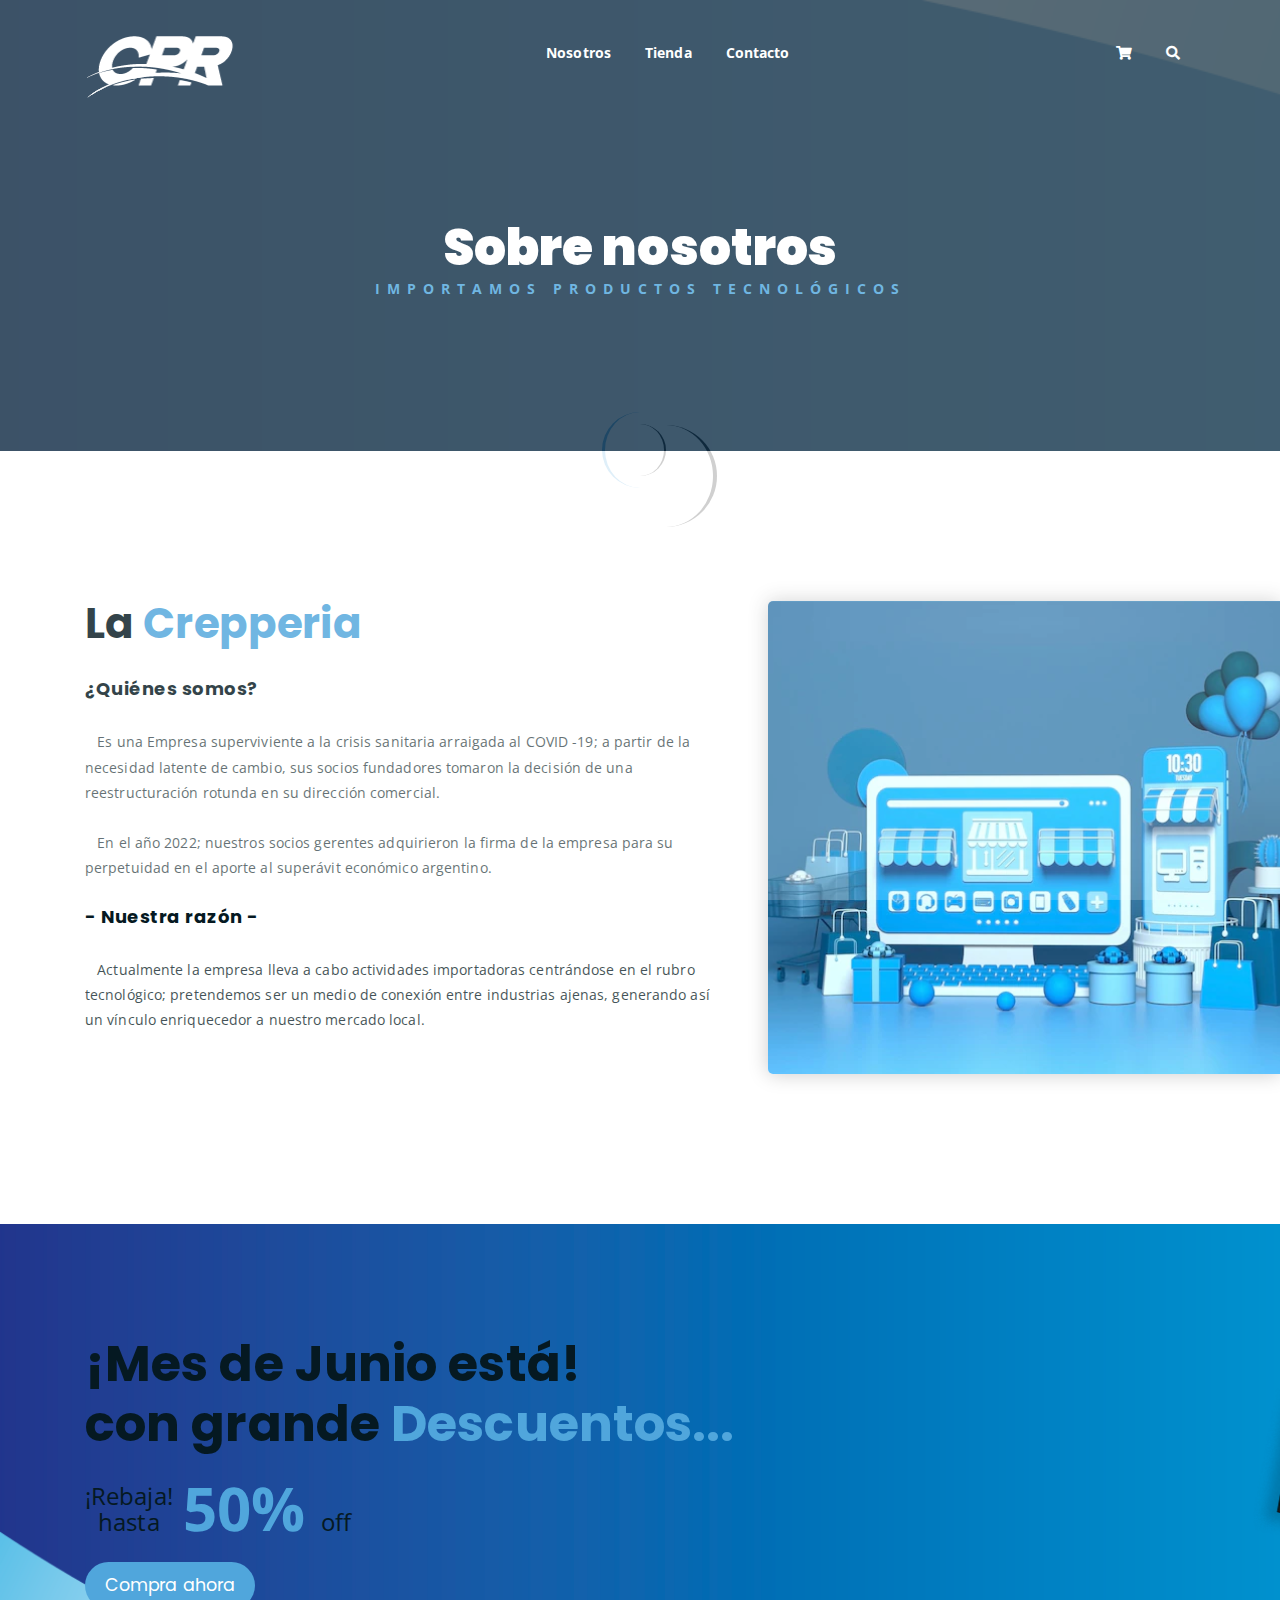
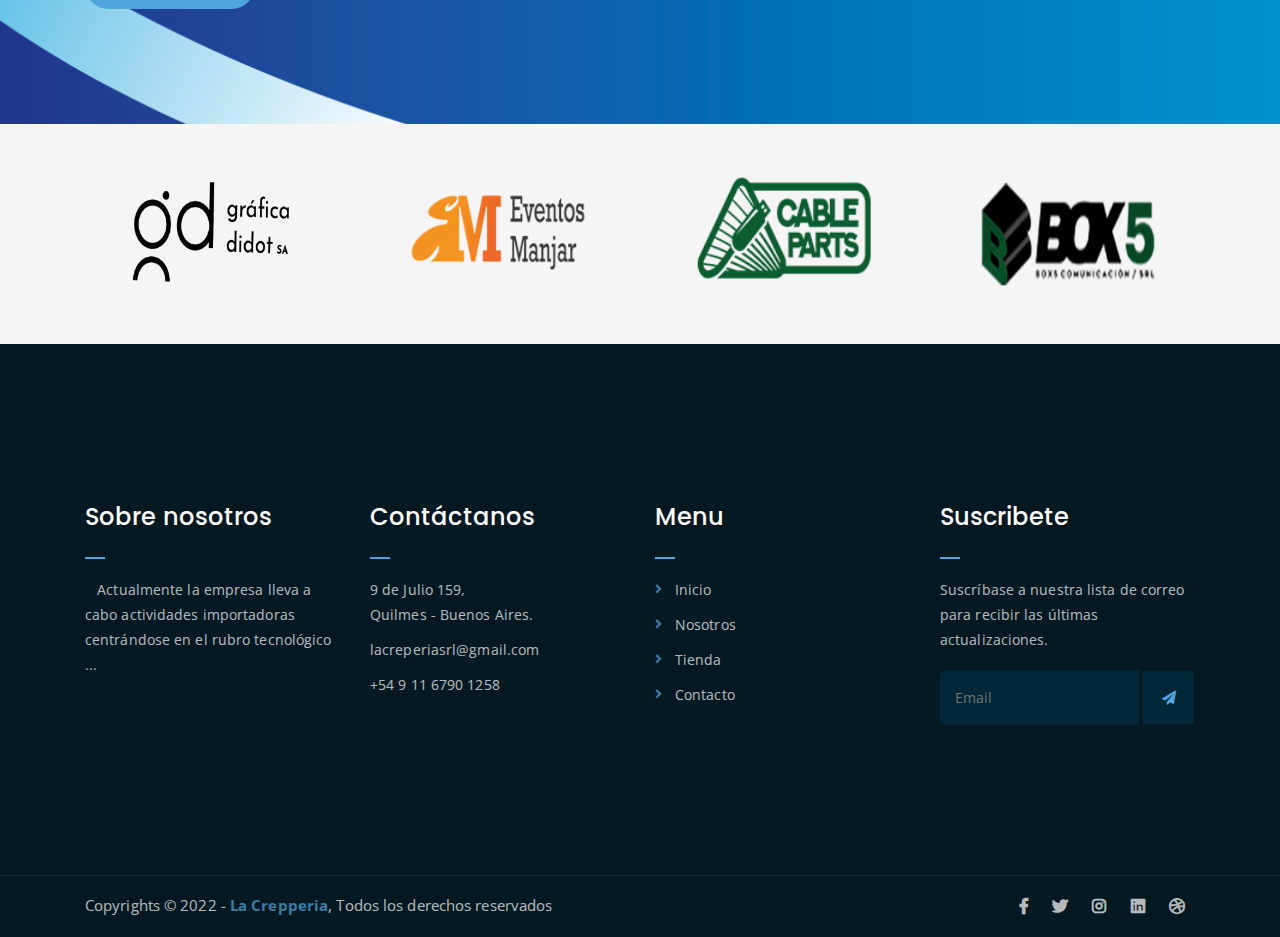
<file: about.html>
<!DOCTYPE html>
<html lang="en">
<head>
	<meta charset="UTF-8">
	<meta http-equiv="X-UA-Compatible" content="IE=edge">
	<meta name="viewport" content="width=device-width, initial-scale=1">
	<meta name="description" content="Responsive Bootstrap4 Shop Template, Created by Imran Hossain from https://imransdesign.com/">

	<!-- title -->
	<title>La Crepperia</title>

	<!-- favicon -->
	<link rel="shortcut icon" type="image/png" href="assets/img/favicon.png">
	<!-- google font -->
	<link href="https://fonts.googleapis.com/css?family=Open+Sans:300,400,700" rel="stylesheet">
	<link href="https://fonts.googleapis.com/css?family=Poppins:400,700&display=swap" rel="stylesheet">
	<!-- fontawesome -->
	<link rel="stylesheet" href="assets/css/all.min.css">
	<!-- bootstrap -->
	<link rel="stylesheet" href="assets/bootstrap/css/bootstrap.min.css">
	<!-- owl carousel -->
	<link rel="stylesheet" href="assets/css/owl.carousel.css">
	<!-- magnific popup -->
	<link rel="stylesheet" href="assets/css/magnific-popup.css">
	<!-- animate css -->
	<link rel="stylesheet" href="assets/css/animate.css">
	<!-- mean menu css -->
	<link rel="stylesheet" href="assets/css/meanmenu.min.css">
	<!-- main style -->
	<link rel="stylesheet" href="assets/css/main.css">
	<!-- responsive -->
	<link rel="stylesheet" href="assets/css/responsive.css">

</head>
<body>
	
	<!--PreLoader-->
    <div class="loader">
        <div class="loader-inner">
            <div class="circle"></div>
        </div>
    </div>
    <!--PreLoader Ends-->
	
	<!-- header -->
	<div class="top-header-area" id="sticker">
		<div class="container">
			<div class="row">
				<div class="col-lg-12 col-sm-12 text-center">
					<div class="main-menu-wrap">
						<!-- logo -->
						<div class="site-logo">
							<a href="index.html">
								<img src="assets/img/logo.png" alt="">
							</a>
						</div>
						<!-- logo -->

						<!-- menu start -->
						<nav class="main-menu">
							<ul>
								<li><a href="about.html">Nosotros</a></li>
								<li><a href="shop.html">Tienda</a></li>
								<li><a href="contact.html">Contacto</a></li>
								<li>
									<div class="header-icons">
										<a class="shopping-cart" href="cart.html"><i class="fas fa-shopping-cart"></i></a>
										<a class="mobile-hide search-bar-icon" href="#"><i class="fas fa-search"></i></a>
									</div>
								</li>
							</ul>
						</nav>
						<a class="mobile-show search-bar-icon" href="#"><i class="fas fa-search"></i></a>
						<div class="mobile-menu"></div>
						<!-- menu end -->
					</div>
				</div>
			</div>
		</div>
	</div>
	<!-- end header -->

	<!-- search area -->
	<div class="search-area">
		<div class="container">
			<div class="row">
				<div class="col-lg-12">
					<span class="close-btn"><i class="fas fa-window-close"></i></span>
					<div class="search-bar">
						<div class="search-bar-tablecell">
							<h3>Buscar:</h3>
							<input type="text" placeholder="...">
							<button type="submit">Buscar<i class="fas fa-search"></i></button>
						</div>
					</div>
				</div>
			</div>
		</div>
	</div>
	<!-- end search area -->
	
	<!-- breadcrumb-section -->
	<div class="breadcrumb-section breadcrumb-bg">
		<div class="container">
			<div class="row">
				<div class="col-lg-8 offset-lg-2 text-center">
					<div class="breadcrumb-text">
						<h1>Sobre nosotros</h1>
						<p>importamos productos tecnológicos</p>
					</div>
				</div>
			</div>
		</div>
	</div>
	<!-- end breadcrumb section -->

	<!-- featured section -->
	<div class="feature-bg">
		<div class="container">
			<div class="row">
				<div class="col-lg-7">
					<div class="featured-text">
						<h2 class="pb-3">La <span class="orange-text">Crepperia</span></h2>
						<div class="row">
							<div class="col-lg col-md-6 mb-4 mb-md-5">
								<div class="list-box d-flex">
									<div class="content">
										<h3>¿Quiénes somos?</h3>
										<br>
										<p>&nbsp;&nbsp;&nbsp;Es una Empresa superviviente a la crisis sanitaria arraigada al COVID -19;
											 a partir de la necesidad latente de cambio, sus socios fundadores tomaron 
											 la decisión de una reestructuración rotunda en su dirección comercial.</p>
											 <br>
									    <p>&nbsp;&nbsp;&nbsp;En el año 2022; nuestros socios gerentes adquirieron 
											la firma de la empresa para su perpetuidad en el aporte al superávit económico argentino.</p>
											<br>
										<h3>- Nuestra razón -</h3>
											<br>
										<p>&nbsp;&nbsp;&nbsp;Actualmente la empresa lleva a cabo actividades importadoras centrándose 
											en el rubro tecnológico; pretendemos ser un medio de conexión entre industrias ajenas, 
											generando así un vínculo enriquecedor a nuestro mercado local. 
										</p>
									</div>
								</div>
							</div>
						</div>
					</div>
				</div>
			</div>
		</div>
	</div>
	<!-- end featured section -->

	<!-- shop banner -->
	<section class="shop-banner">
    	<div class="container">
        	<h3>¡Mes de Junio está! <br> con grande <span class="orange-text">Descuentos...</span></h3>
            <div class="sale-percent"><span>¡Rebaja! <br> hasta</span>50% <span>off</span></div>
            <a href="shop.html" class="cart-btn btn-lg">Compra ahora</a>
        </div>
    </section>
	<!-- end shop banner -->

	<!-- logo carousel -->
	<div class="logo-carousel-section">
		<div class="container">
			<div class="row">
				<div class="col-lg-12">
					<div class="logo-carousel-inner">
						<div class="single-logo-item">
							<img src="assets/img/company-logos/1.png" alt="">
						</div>
						<div class="single-logo-item">
							<img src="assets/img/company-logos/2.png" alt="">
						</div>
						<div class="single-logo-item">
							<img src="assets/img/company-logos/3.png" alt="">
						</div>
						<div class="single-logo-item">
							<img src="assets/img/company-logos/4.png" alt="">
						</div>
						<div class="single-logo-item">
							<img src="assets/img/company-logos/5.png" alt="">
						</div>
					</div>
				</div>
			</div>
		</div>
	</div>
	<!-- end logo carousel -->

		<!-- footer -->
		<div class="footer-area">
			<div class="container">
				<div class="row">
					<div class="col-lg-3 col-md-6">
						<div class="footer-box about-widget">
							<h2 class="widget-title">Sobre nosotros</h2>
							<p> &nbsp;&nbsp;&nbsp;Actualmente la empresa lleva a cabo actividades importadoras 
								centrándose en el rubro tecnológico ...</p>
						</div>
					</div>
					<div class="col-lg-3 col-md-6">
						<div class="footer-box get-in-touch">
							<h2 class="widget-title">Contáctanos</h2>
							<ul>
								<li>9 de Julio 159, <br>
									Quilmes - Buenos Aires.</li>
								<li>lacreperiasrl@gmail.com</li>
								<li>+54 9 11 6790 1258</li>
							</ul>
						</div>
					</div>
					<div class="col-lg-3 col-md-6">
						<div class="footer-box pages">
							<h2 class="widget-title">Menu</h2>
							<ul>
								<li><a href="index.html">Inicio</a></li>
								<li><a href="about.html">Nosotros</a></li>
								<li><a href="shop.html">Tienda</a></li>
								<li><a href="contact.html">Contacto</a></li>
							</ul>
						</div>
					</div>
					<div class="col-lg-3 col-md-6">
						<div class="footer-box subscribe">
							<h2 class="widget-title">Suscribete</h2>
							<p>Suscríbase a nuestra lista de correo para recibir las últimas actualizaciones.</p>
							<form action="index.html">
								<input type="email" placeholder="Email">
								<button type="submit"><i class="fas fa-paper-plane"></i></button>
							</form>
						</div>
					</div>
				</div>
			</div>
		</div>
		<!-- end footer -->
		
		<!-- copyright -->
		<div class="copyright">
			<div class="container">
				<div class="row">
					<div class="col-lg-6 col-md-12">
						<p>Copyrights &copy; 2022 - <a href="index.html">La Crepperia</a>, Todos los derechos reservados</p>
					</div>
					<div class="col-lg-6 text-right col-md-12">
						<div class="social-icons">
							<ul>
								<li><a href="#" target="_blank"><i class="fab fa-facebook-f"></i></a></li>
								<li><a href="#" target="_blank"><i class="fab fa-twitter"></i></a></li>
								<li><a href="#" target="_blank"><i class="fab fa-instagram"></i></a></li>
								<li><a href="#" target="_blank"><i class="fab fa-linkedin"></i></a></li>
								<li><a href="#" target="_blank"><i class="fab fa-dribbble"></i></a></li>
							</ul>
						</div>
					</div>
				</div>
			</div>
		</div>
		<!-- end copyright -->
	
	<!-- jquery -->
	<script src="assets/js/jquery-1.11.3.min.js"></script>
	<!-- bootstrap -->
	<script src="assets/bootstrap/js/bootstrap.min.js"></script>
	<!-- count down -->
	<script src="assets/js/jquery.countdown.js"></script>
	<!-- isotope -->
	<script src="assets/js/jquery.isotope-3.0.6.min.js"></script>
	<!-- waypoints -->
	<script src="assets/js/waypoints.js"></script>
	<!-- owl carousel -->
	<script src="assets/js/owl.carousel.min.js"></script>
	<!-- magnific popup -->
	<script src="assets/js/jquery.magnific-popup.min.js"></script>
	<!-- mean menu -->
	<script src="assets/js/jquery.meanmenu.min.js"></script>
	<!-- sticker js -->
	<script src="assets/js/sticker.js"></script>
	<!-- main js -->
	<script src="assets/js/main.js"></script>

</body>
</html>
</file>
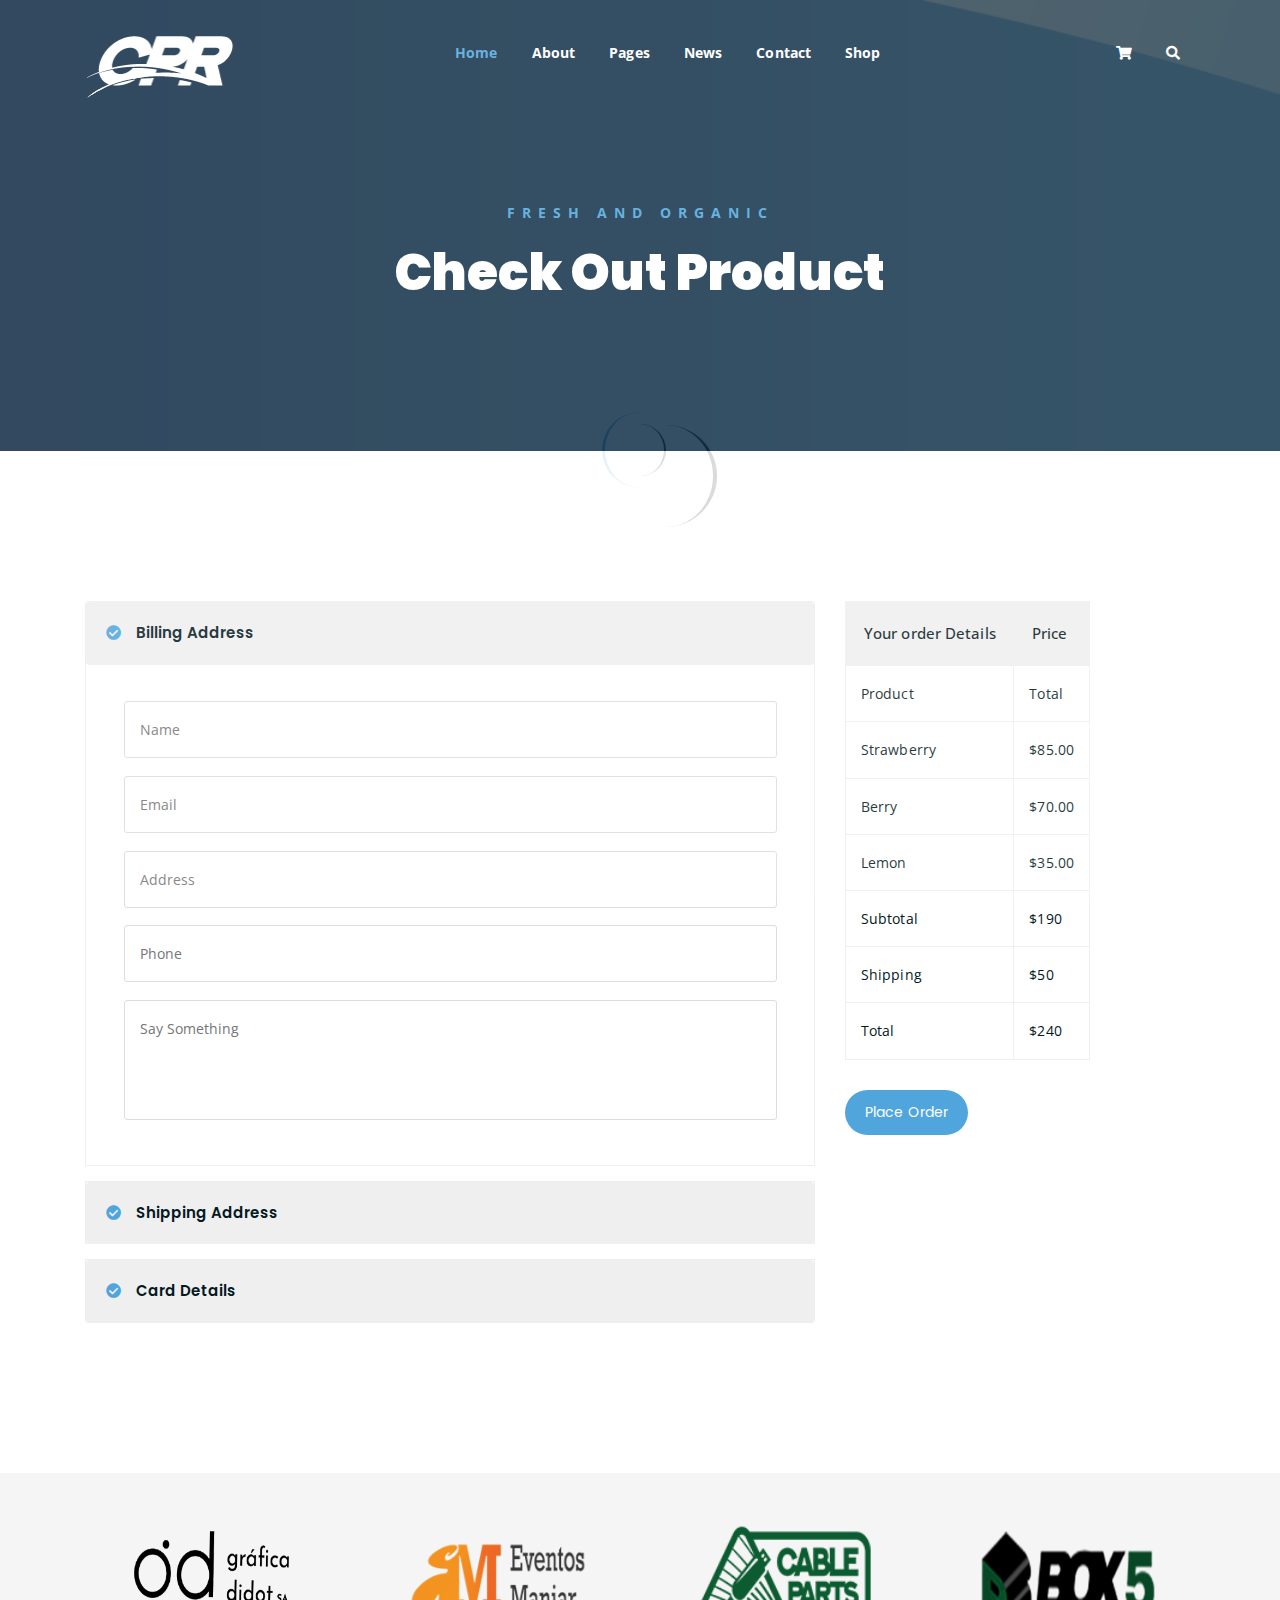
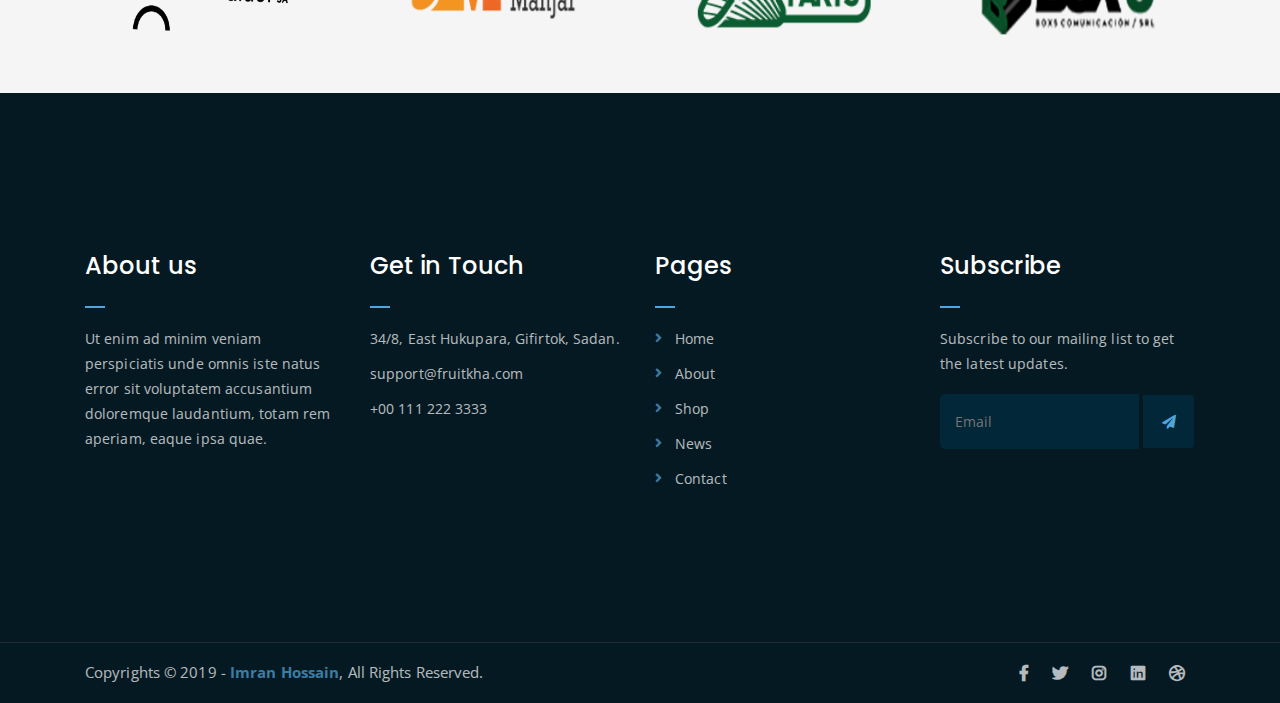
<file: checkout.html>
<!DOCTYPE html>
<html lang="en">
<head>
	<meta charset="UTF-8">
	<meta http-equiv="X-UA-Compatible" content="IE=edge">
	<meta name="viewport" content="width=device-width, initial-scale=1">
	<meta name="description" content="Responsive Bootstrap4 Shop Template, Created by Imran Hossain from https://imransdesign.com/">

	<!-- title -->
	<title>Check Out</title>

	<!-- favicon -->
	<link rel="shortcut icon" type="image/png" href="assets/img/favicon.png">
	<!-- google font -->
	<link href="https://fonts.googleapis.com/css?family=Open+Sans:300,400,700" rel="stylesheet">
	<link href="https://fonts.googleapis.com/css?family=Poppins:400,700&display=swap" rel="stylesheet">
	<!-- fontawesome -->
	<link rel="stylesheet" href="assets/css/all.min.css">
	<!-- bootstrap -->
	<link rel="stylesheet" href="assets/bootstrap/css/bootstrap.min.css">
	<!-- owl carousel -->
	<link rel="stylesheet" href="assets/css/owl.carousel.css">
	<!-- magnific popup -->
	<link rel="stylesheet" href="assets/css/magnific-popup.css">
	<!-- animate css -->
	<link rel="stylesheet" href="assets/css/animate.css">
	<!-- mean menu css -->
	<link rel="stylesheet" href="assets/css/meanmenu.min.css">
	<!-- main style -->
	<link rel="stylesheet" href="assets/css/main.css">
	<!-- responsive -->
	<link rel="stylesheet" href="assets/css/responsive.css">

</head>
<body>
	
	<!--PreLoader-->
    <div class="loader">
        <div class="loader-inner">
            <div class="circle"></div>
        </div>
    </div>
    <!--PreLoader Ends-->
	
	<!-- header -->
	<div class="top-header-area" id="sticker">
		<div class="container">
			<div class="row">
				<div class="col-lg-12 col-sm-12 text-center">
					<div class="main-menu-wrap">
						<!-- logo -->
						<div class="site-logo">
							<a href="index.html">
								<img src="assets/img/logo.png" alt="">
							</a>
						</div>
						<!-- logo -->

						<!-- menu start -->
						<nav class="main-menu">
							<ul>
								<li class="current-list-item"><a href="#">Home</a>
									<ul class="sub-menu">
										<li><a href="index.html">Static Home</a></li>
										<li><a href="index_2.html">Slider Home</a></li>
									</ul>
								</li>
								<li><a href="about.html">About</a></li>
								<li><a href="#">Pages</a>
									<ul class="sub-menu">
										<li><a href="404.html">404 page</a></li>
										<li><a href="about.html">About</a></li>
										<li><a href="cart.html">Cart</a></li>
										<li><a href="checkout.html">Check Out</a></li>
										<li><a href="contact.html">Contact</a></li>
										<li><a href="news.html">News</a></li>
										<li><a href="shop.html">Shop</a></li>
									</ul>
								</li>
								<li><a href="news.html">News</a>
									<ul class="sub-menu">
										<li><a href="news.html">News</a></li>
										<li><a href="single-news.html">Single News</a></li>
									</ul>
								</li>
								<li><a href="contact.html">Contact</a></li>
								<li><a href="shop.html">Shop</a>
									<ul class="sub-menu">
										<li><a href="shop.html">Shop</a></li>
										<li><a href="checkout.html">Check Out</a></li>
										<li><a href="single-product.html">Single Product</a></li>
										<li><a href="cart.html">Cart</a></li>
									</ul>
								</li>
								<li>
									<div class="header-icons">
										<a class="shopping-cart" href="cart.html"><i class="fas fa-shopping-cart"></i></a>
										<a class="mobile-hide search-bar-icon" href="#"><i class="fas fa-search"></i></a>
									</div>
								</li>
							</ul>
						</nav>
						<a class="mobile-show search-bar-icon" href="#"><i class="fas fa-search"></i></a>
						<div class="mobile-menu"></div>
						<!-- menu end -->
					</div>
				</div>
			</div>
		</div>
	</div>
	<!-- end header -->

	<!-- search area -->
	<div class="search-area">
		<div class="container">
			<div class="row">
				<div class="col-lg-12">
					<span class="close-btn"><i class="fas fa-window-close"></i></span>
					<div class="search-bar">
						<div class="search-bar-tablecell">
							<h3>Search For:</h3>
							<input type="text" placeholder="Keywords">
							<button type="submit">Search <i class="fas fa-search"></i></button>
						</div>
					</div>
				</div>
			</div>
		</div>
	</div>
	<!-- end search arewa -->
	
	<!-- breadcrumb-section -->
	<div class="breadcrumb-section breadcrumb-bg">
		<div class="container">
			<div class="row">
				<div class="col-lg-8 offset-lg-2 text-center">
					<div class="breadcrumb-text">
						<p>Fresh and Organic</p>
						<h1>Check Out Product</h1>
					</div>
				</div>
			</div>
		</div>
	</div>
	<!-- end breadcrumb section -->

	<!-- check out section -->
	<div class="checkout-section mt-150 mb-150">
		<div class="container">
			<div class="row">
				<div class="col-lg-8">
					<div class="checkout-accordion-wrap">
						<div class="accordion" id="accordionExample">
						  <div class="card single-accordion">
						    <div class="card-header" id="headingOne">
						      <h5 class="mb-0">
						        <button class="btn btn-link" type="button" data-toggle="collapse" data-target="#collapseOne" aria-expanded="true" aria-controls="collapseOne">
						          Billing Address
						        </button>
						      </h5>
						    </div>

						    <div id="collapseOne" class="collapse show" aria-labelledby="headingOne" data-parent="#accordionExample">
						      <div class="card-body">
						        <div class="billing-address-form">
						        	<form action="index.html">
						        		<p><input type="text" placeholder="Name"></p>
						        		<p><input type="email" placeholder="Email"></p>
						        		<p><input type="text" placeholder="Address"></p>
						        		<p><input type="tel" placeholder="Phone"></p>
						        		<p><textarea name="bill" id="bill" cols="30" rows="10" placeholder="Say Something"></textarea></p>
						        	</form>
						        </div>
						      </div>
						    </div>
						  </div>
						  <div class="card single-accordion">
						    <div class="card-header" id="headingTwo">
						      <h5 class="mb-0">
						        <button class="btn btn-link collapsed" type="button" data-toggle="collapse" data-target="#collapseTwo" aria-expanded="false" aria-controls="collapseTwo">
						          Shipping Address
						        </button>
						      </h5>
						    </div>
						    <div id="collapseTwo" class="collapse" aria-labelledby="headingTwo" data-parent="#accordionExample">
						      <div class="card-body">
						        <div class="shipping-address-form">
						        	<p>Your shipping address form is here.</p>
						        </div>
						      </div>
						    </div>
						  </div>
						  <div class="card single-accordion">
						    <div class="card-header" id="headingThree">
						      <h5 class="mb-0">
						        <button class="btn btn-link collapsed" type="button" data-toggle="collapse" data-target="#collapseThree" aria-expanded="false" aria-controls="collapseThree">
						          Card Details
						        </button>
						      </h5>
						    </div>
						    <div id="collapseThree" class="collapse" aria-labelledby="headingThree" data-parent="#accordionExample">
						      <div class="card-body">
						        <div class="card-details">
						        	<p>Your card details goes here.</p>
						        </div>
						      </div>
						    </div>
						  </div>
						</div>

					</div>
				</div>

				<div class="col-lg-4">
					<div class="order-details-wrap">
						<table class="order-details">
							<thead>
								<tr>
									<th>Your order Details</th>
									<th>Price</th>
								</tr>
							</thead>
							<tbody class="order-details-body">
								<tr>
									<td>Product</td>
									<td>Total</td>
								</tr>
								<tr>
									<td>Strawberry</td>
									<td>$85.00</td>
								</tr>
								<tr>
									<td>Berry</td>
									<td>$70.00</td>
								</tr>
								<tr>
									<td>Lemon</td>
									<td>$35.00</td>
								</tr>
							</tbody>
							<tbody class="checkout-details">
								<tr>
									<td>Subtotal</td>
									<td>$190</td>
								</tr>
								<tr>
									<td>Shipping</td>
									<td>$50</td>
								</tr>
								<tr>
									<td>Total</td>
									<td>$240</td>
								</tr>
							</tbody>
						</table>
						<a href="#" class="boxed-btn">Place Order</a>
					</div>
				</div>
			</div>
		</div>
	</div>
	<!-- end check out section -->

	<!-- logo carousel -->
	<div class="logo-carousel-section">
		<div class="container">
			<div class="row">
				<div class="col-lg-12">
					<div class="logo-carousel-inner">
						<div class="single-logo-item">
							<img src="assets/img/company-logos/1.png" alt="">
						</div>
						<div class="single-logo-item">
							<img src="assets/img/company-logos/2.png" alt="">
						</div>
						<div class="single-logo-item">
							<img src="assets/img/company-logos/3.png" alt="">
						</div>
						<div class="single-logo-item">
							<img src="assets/img/company-logos/4.png" alt="">
						</div>
						<div class="single-logo-item">
							<img src="assets/img/company-logos/5.png" alt="">
						</div>
					</div>
				</div>
			</div>
		</div>
	</div>
	<!-- end logo carousel -->

	<!-- footer -->
	<div class="footer-area">
		<div class="container">
			<div class="row">
				<div class="col-lg-3 col-md-6">
					<div class="footer-box about-widget">
						<h2 class="widget-title">About us</h2>
						<p>Ut enim ad minim veniam perspiciatis unde omnis iste natus error sit voluptatem accusantium doloremque laudantium, totam rem aperiam, eaque ipsa quae.</p>
					</div>
				</div>
				<div class="col-lg-3 col-md-6">
					<div class="footer-box get-in-touch">
						<h2 class="widget-title">Get in Touch</h2>
						<ul>
							<li>34/8, East Hukupara, Gifirtok, Sadan.</li>
							<li>support@fruitkha.com</li>
							<li>+00 111 222 3333</li>
						</ul>
					</div>
				</div>
				<div class="col-lg-3 col-md-6">
					<div class="footer-box pages">
						<h2 class="widget-title">Pages</h2>
						<ul>
							<li><a href="index.html">Home</a></li>
							<li><a href="about.html">About</a></li>
							<li><a href="services.html">Shop</a></li>
							<li><a href="news.html">News</a></li>
							<li><a href="contact.html">Contact</a></li>
						</ul>
					</div>
				</div>
				<div class="col-lg-3 col-md-6">
					<div class="footer-box subscribe">
						<h2 class="widget-title">Subscribe</h2>
						<p>Subscribe to our mailing list to get the latest updates.</p>
						<form action="index.html">
							<input type="email" placeholder="Email">
							<button type="submit"><i class="fas fa-paper-plane"></i></button>
						</form>
					</div>
				</div>
			</div>
		</div>
	</div>
	<!-- end footer -->
	
	<!-- copyright -->
	<div class="copyright">
		<div class="container">
			<div class="row">
				<div class="col-lg-6 col-md-12">
					<p>Copyrights &copy; 2019 - <a href="https://imransdesign.com/">Imran Hossain</a>,  All Rights Reserved.</p>
				</div>
				<div class="col-lg-6 text-right col-md-12">
					<div class="social-icons">
						<ul>
							<li><a href="#" target="_blank"><i class="fab fa-facebook-f"></i></a></li>
							<li><a href="#" target="_blank"><i class="fab fa-twitter"></i></a></li>
							<li><a href="#" target="_blank"><i class="fab fa-instagram"></i></a></li>
							<li><a href="#" target="_blank"><i class="fab fa-linkedin"></i></a></li>
							<li><a href="#" target="_blank"><i class="fab fa-dribbble"></i></a></li>
						</ul>
					</div>
				</div>
			</div>
		</div>
	</div>
	<!-- end copyright -->
	
	<!-- jquery -->
	<script src="assets/js/jquery-1.11.3.min.js"></script>
	<!-- bootstrap -->
	<script src="assets/bootstrap/js/bootstrap.min.js"></script>
	<!-- count down -->
	<script src="assets/js/jquery.countdown.js"></script>
	<!-- isotope -->
	<script src="assets/js/jquery.isotope-3.0.6.min.js"></script>
	<!-- waypoints -->
	<script src="assets/js/waypoints.js"></script>
	<!-- owl carousel -->
	<script src="assets/js/owl.carousel.min.js"></script>
	<!-- magnific popup -->
	<script src="assets/js/jquery.magnific-popup.min.js"></script>
	<!-- mean menu -->
	<script src="assets/js/jquery.meanmenu.min.js"></script>
	<!-- sticker js -->
	<script src="assets/js/sticker.js"></script>
	<!-- main js -->
	<script src="assets/js/main.js"></script>

</body>
</html>
</file>
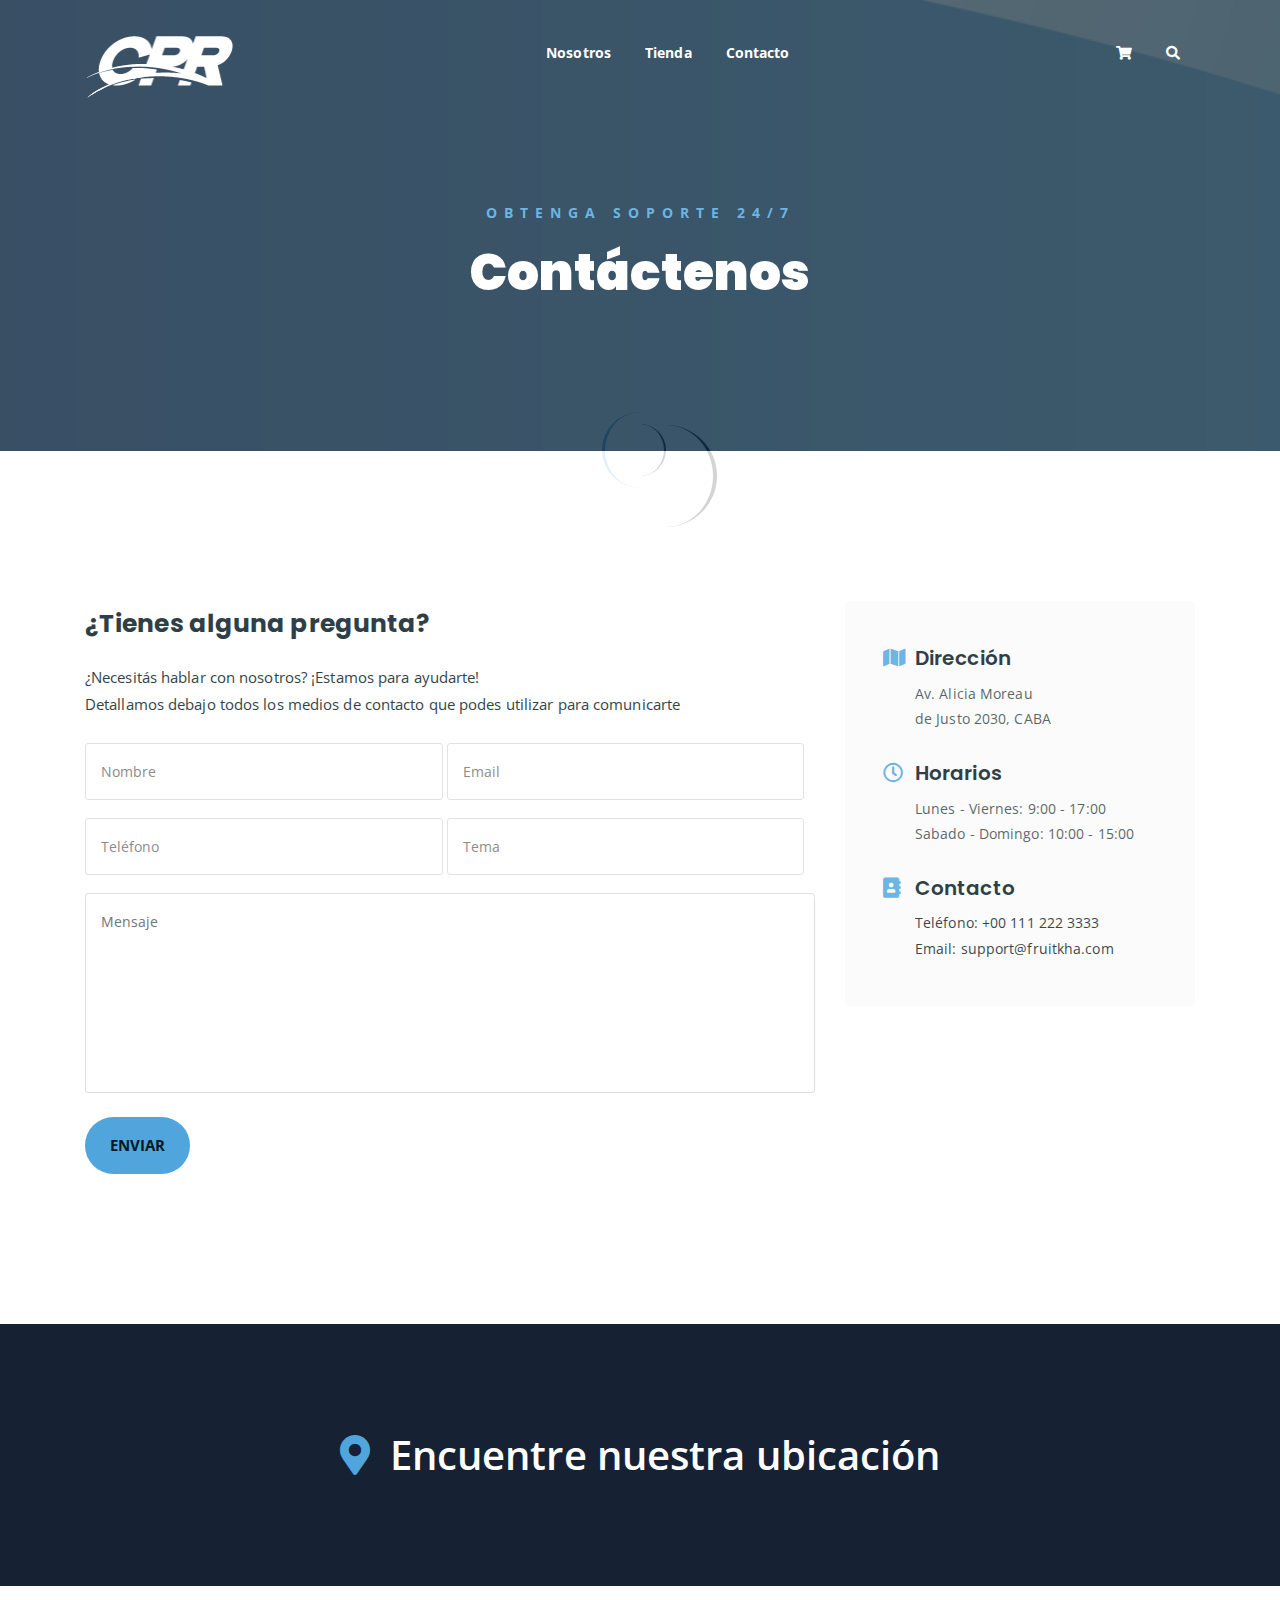
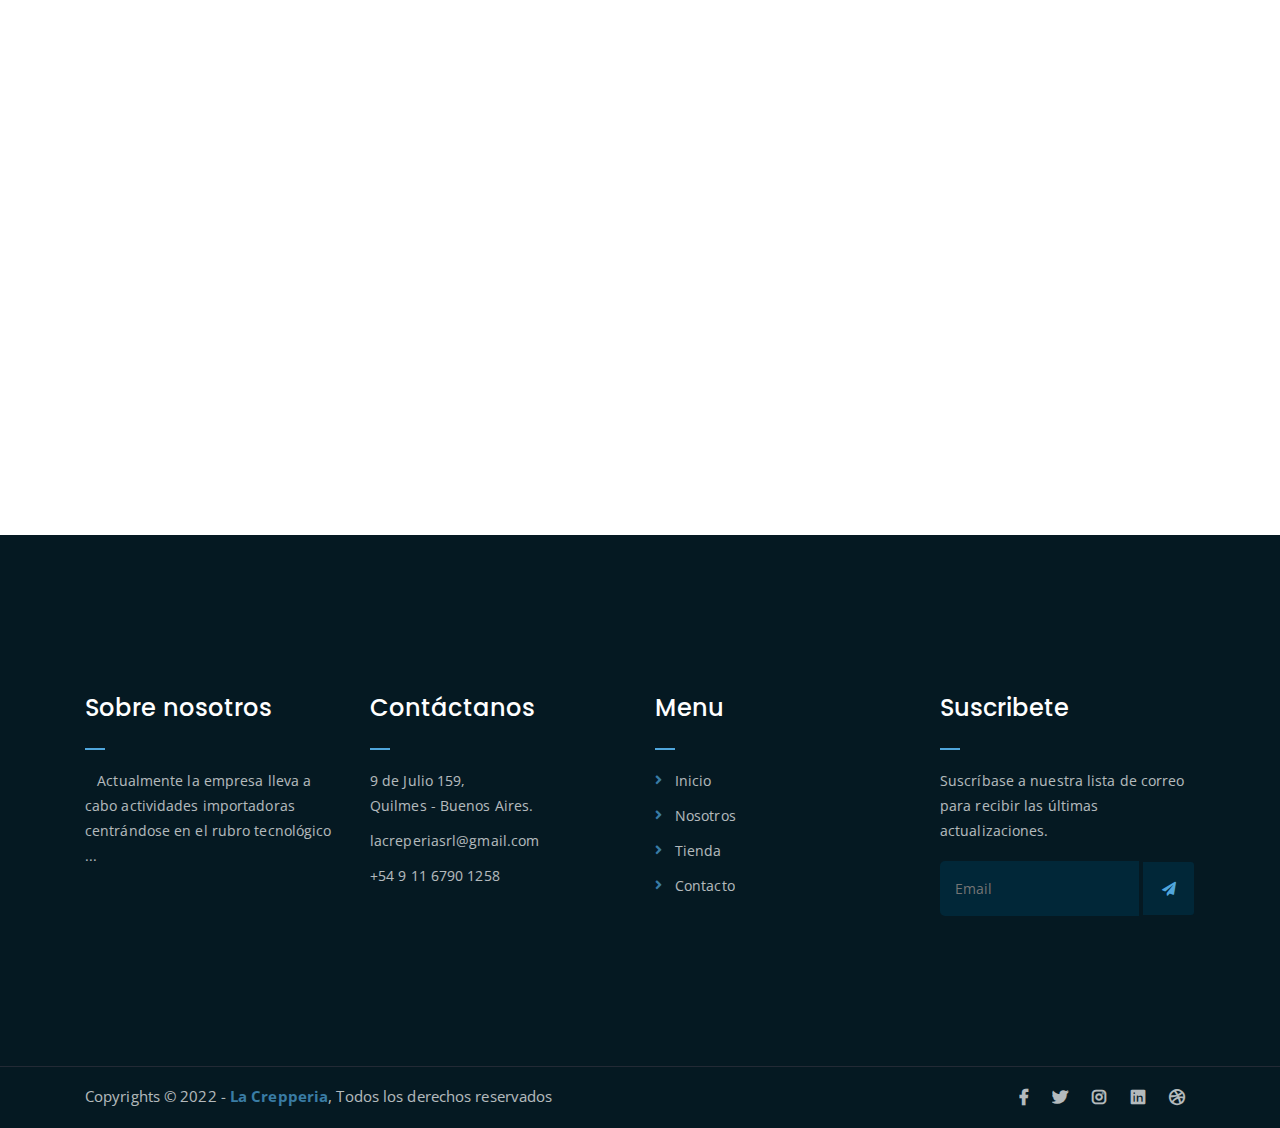
<file: contact.html>
<!DOCTYPE html>
<html lang="en">
<head>
	<meta charset="UTF-8">
	<meta http-equiv="X-UA-Compatible" content="IE=edge">
	<meta name="viewport" content="width=device-width, initial-scale=1">
	<meta name="description" content="Responsive Bootstrap4 Shop Template, Created by Imran Hossain from https://imransdesign.com/">

	<!-- title -->
	<title>La Crepperia</title>

	<!-- favicon -->
	<link rel="shortcut icon" type="image/png" href="assets/img/favicon.png">
	<!-- google font -->
	<link href="https://fonts.googleapis.com/css?family=Open+Sans:300,400,700" rel="stylesheet">
	<link href="https://fonts.googleapis.com/css?family=Poppins:400,700&display=swap" rel="stylesheet">
	<!-- fontawesome -->
	<link rel="stylesheet" href="assets/css/all.min.css">
	<!-- bootstrap -->
	<link rel="stylesheet" href="assets/bootstrap/css/bootstrap.min.css">
	<!-- owl carousel -->
	<link rel="stylesheet" href="assets/css/owl.carousel.css">
	<!-- magnific popup -->
	<link rel="stylesheet" href="assets/css/magnific-popup.css">
	<!-- animate css -->
	<link rel="stylesheet" href="assets/css/animate.css">
	<!-- mean menu css -->
	<link rel="stylesheet" href="assets/css/meanmenu.min.css">
	<!-- main style -->
	<link rel="stylesheet" href="assets/css/main.css">
	<!-- responsive -->
	<link rel="stylesheet" href="assets/css/responsive.css">

</head>
<body>
	
	<!--PreLoader-->
    <div class="loader">
        <div class="loader-inner">
            <div class="circle"></div>
        </div>
    </div>
    <!--PreLoader Ends-->
	
	<!-- header -->
	<div class="top-header-area" id="sticker">
		<div class="container">
			<div class="row">
				<div class="col-lg-12 col-sm-12 text-center">
					<div class="main-menu-wrap">
						<!-- logo -->
						<div class="site-logo">
							<a href="index.html">
								<img src="assets/img/logo.png" alt="">
							</a>
						</div>
						<!-- logo -->

						<!-- menu start -->
						<nav class="main-menu">
							<ul>
								<li><a href="about.html">Nosotros</a></li>
								<li><a href="shop.html">Tienda</a></li>
								<li><a href="contact.html">Contacto</a></li>
								<li>
									<div class="header-icons">
										<a class="shopping-cart" href="cart.html"><i class="fas fa-shopping-cart"></i></a>
										<a class="mobile-hide search-bar-icon" href="#"><i class="fas fa-search"></i></a>
									</div>
								</li>
							</ul>
						</nav>
						<a class="mobile-show search-bar-icon" href="#"><i class="fas fa-search"></i></a>
						<div class="mobile-menu"></div>
						<!-- menu end -->
					</div>
				</div>
			</div>
		</div>
	</div>
	<!-- end header -->

	<!-- search area -->
	<div class="search-area">
		<div class="container">
			<div class="row">
				<div class="col-lg-12">
					<span class="close-btn"><i class="fas fa-window-close"></i></span>
					<div class="search-bar">
						<div class="search-bar-tablecell">
							<h3>Buscar:</h3>
							<input type="text" placeholder="...">
							<button type="submit">Buscar<i class="fas fa-search"></i></button>
						</div>
					</div>
				</div>
			</div>
		</div>
	</div>
	<!-- end search area -->
	
	<!-- breadcrumb-section -->
	<div class="breadcrumb-section breadcrumb-bg">
		<div class="container">
			<div class="row">
				<div class="col-lg-8 offset-lg-2 text-center">
					<div class="breadcrumb-text">
						<p>OBTENGA SOPORTE 24/7</p>
						<h1>Contáctenos</h1>
					</div>
				</div>
			</div>
		</div>
	</div>
	<!-- end breadcrumb section -->

	<!-- contact form -->
	<div class="contact-from-section mt-150 mb-150">
		<div class="container">
			<div class="row">
				<div class="col-lg-8 mb-5 mb-lg-0">
					<div class="form-title">
						<h2>¿Tienes alguna pregunta?</h2>
						<p>¿Necesitás hablar con nosotros? ¡Estamos para ayudarte! <br>
							Detallamos debajo todos los medios de contacto que podes utilizar para comunicarte
							
							</p>
					</div>
				 	<div id="form_status"></div>
					<div class="contact-form">
						<form type="POST" id="fruitkha-contact" onSubmit="return valid_datas( this );">
							<p>
								<input type="text" placeholder="Nombre" name="name" id="name">
								<input type="email" placeholder="Email" name="email" id="email">
							</p>
							<p>
								<input type="tel" placeholder="Teléfono" name="phone" id="phone">
								<input type="text" placeholder="Tema" name="subject" id="subject">
							</p>
							<p><textarea name="message" id="message" cols="30" rows="10" placeholder="Mensaje"></textarea></p>
							<input type="hidden" name="token" value="FsWga4&@f6aw" />
							<p><input type="submit" value="Enviar"></p>
						</form>
					</div>
				</div>
				<div class="col-lg-4">
					<div class="contact-form-wrap">
						<div class="contact-form-box">
							<h4><i class="fas fa-map"></i> Dirección</h4>
							<p>Av. Alicia Moreau <br> de Justo 2030, CABA</p>
						</div>
						<div class="contact-form-box">
							<h4><i class="far fa-clock"></i> Horarios</h4>
							<p>Lunes - Viernes: 9:00 - 17:00 <br> Sabado - Domingo: 10:00 - 15:00 </p>
						</div>
						<div class="contact-form-box">
							<h4><i class="fas fa-address-book"></i> Contacto</h4>
							<p>Teléfono: +00 111 222 3333 <br> Email: support@fruitkha.com</p>
						</div>
					</div>
				</div>
			</div>
		</div>
	</div>
	<!-- end contact form -->

	<!-- find our location -->
	<div class="find-location blue-bg">
		<div class="container">
			<div class="row">
				<div class="col-lg-12 text-center">
					<p> <i class="fas fa-map-marker-alt"></i> Encuentre nuestra ubicación</p>
				</div>
			</div>
		</div>
	</div>
	<!-- end find our location -->

	<!-- google map section -->
	<div class="embed-responsive embed-responsive-21by9">
		<iframe src="https://www.google.com/maps/embed?pb=!1m18!1m12!1m3!1d26432.42324808999!2d-118.34398767954286!3d34.09378509738966!2m3!1f0!2f0!3f0!3m2!1i1024!2i768!4f13.1!3m3!1m2!1s0x80c2bf07045279bf%3A0xf67a9a6797bdfae4!2sHollywood%2C%20Los%20Angeles%2C%20CA%2C%20USA!5e0!3m2!1sen!2sbd!4v1576846473265!5m2!1sen!2sbd" width="600" height="450" frameborder="0" style="border:0;" allowfullscreen="" class="embed-responsive-item"></iframe>
	</div>
	<!-- end google map section -->


		<!-- footer -->
		<div class="footer-area">
			<div class="container">
				<div class="row">
					<div class="col-lg-3 col-md-6">
						<div class="footer-box about-widget">
							<h2 class="widget-title">Sobre nosotros</h2>
							<p> &nbsp;&nbsp;&nbsp;Actualmente la empresa lleva a cabo actividades importadoras 
								centrándose en el rubro tecnológico ...</p>
						</div>
					</div>
					<div class="col-lg-3 col-md-6">
						<div class="footer-box get-in-touch">
							<h2 class="widget-title">Contáctanos</h2>
							<ul>
								<li>9 de Julio 159, <br>
									 Quilmes - Buenos Aires.</li>
								<li>lacreperiasrl@gmail.com</li>
								<li>+54 9 11 6790 1258</li>
							</ul>
						</div>
					</div>
					<div class="col-lg-3 col-md-6">
						<div class="footer-box pages">
							<h2 class="widget-title">Menu</h2>
							<ul>
								<li><a href="index.html">Inicio</a></li>
								<li><a href="about.html">Nosotros</a></li>
								<li><a href="shop.html">Tienda</a></li>
								<li><a href="contact.html">Contacto</a></li>
							</ul>
						</div>
					</div>
					<div class="col-lg-3 col-md-6">
						<div class="footer-box subscribe">
							<h2 class="widget-title">Suscribete</h2>
							<p>Suscríbase a nuestra lista de correo para recibir las últimas actualizaciones.</p>
							<form action="index.html">
								<input type="email" placeholder="Email">
								<button type="submit"><i class="fas fa-paper-plane"></i></button>
							</form>
						</div>
					</div>
				</div>
			</div>
		</div>
		<!-- end footer -->
		
		<!-- copyright -->
		<div class="copyright">
			<div class="container">
				<div class="row">
					<div class="col-lg-6 col-md-12">
						<p>Copyrights &copy; 2022 - <a href="index.html">La Crepperia</a>, Todos los derechos reservados</p>
					</div>
					<div class="col-lg-6 text-right col-md-12">
						<div class="social-icons">
							<ul>
								<li><a href="#" target="_blank"><i class="fab fa-facebook-f"></i></a></li>
								<li><a href="#" target="_blank"><i class="fab fa-twitter"></i></a></li>
								<li><a href="#" target="_blank"><i class="fab fa-instagram"></i></a></li>
								<li><a href="#" target="_blank"><i class="fab fa-linkedin"></i></a></li>
								<li><a href="#" target="_blank"><i class="fab fa-dribbble"></i></a></li>
							</ul>
						</div>
					</div>
				</div>
			</div>
		</div>
		<!-- end copyright -->
	
	<!-- jquery -->
	<script src="assets/js/jquery-1.11.3.min.js"></script>
	<!-- bootstrap -->
	<script src="assets/bootstrap/js/bootstrap.min.js"></script>
	<!-- count down -->
	<script src="assets/js/jquery.countdown.js"></script>
	<!-- isotope -->
	<script src="assets/js/jquery.isotope-3.0.6.min.js"></script>
	<!-- waypoints -->
	<script src="assets/js/waypoints.js"></script>
	<!-- owl carousel -->
	<script src="assets/js/owl.carousel.min.js"></script>
	<!-- magnific popup -->
	<script src="assets/js/jquery.magnific-popup.min.js"></script>
	<!-- mean menu -->
	<script src="assets/js/jquery.meanmenu.min.js"></script>
	<!-- sticker js -->
	<script src="assets/js/sticker.js"></script>
	<!-- form validation js -->
	<script src="assets/js/form-validate.js"></script>
	<!-- main js -->
	<script src="assets/js/main.js"></script>
	
</body>
</html>
</file>
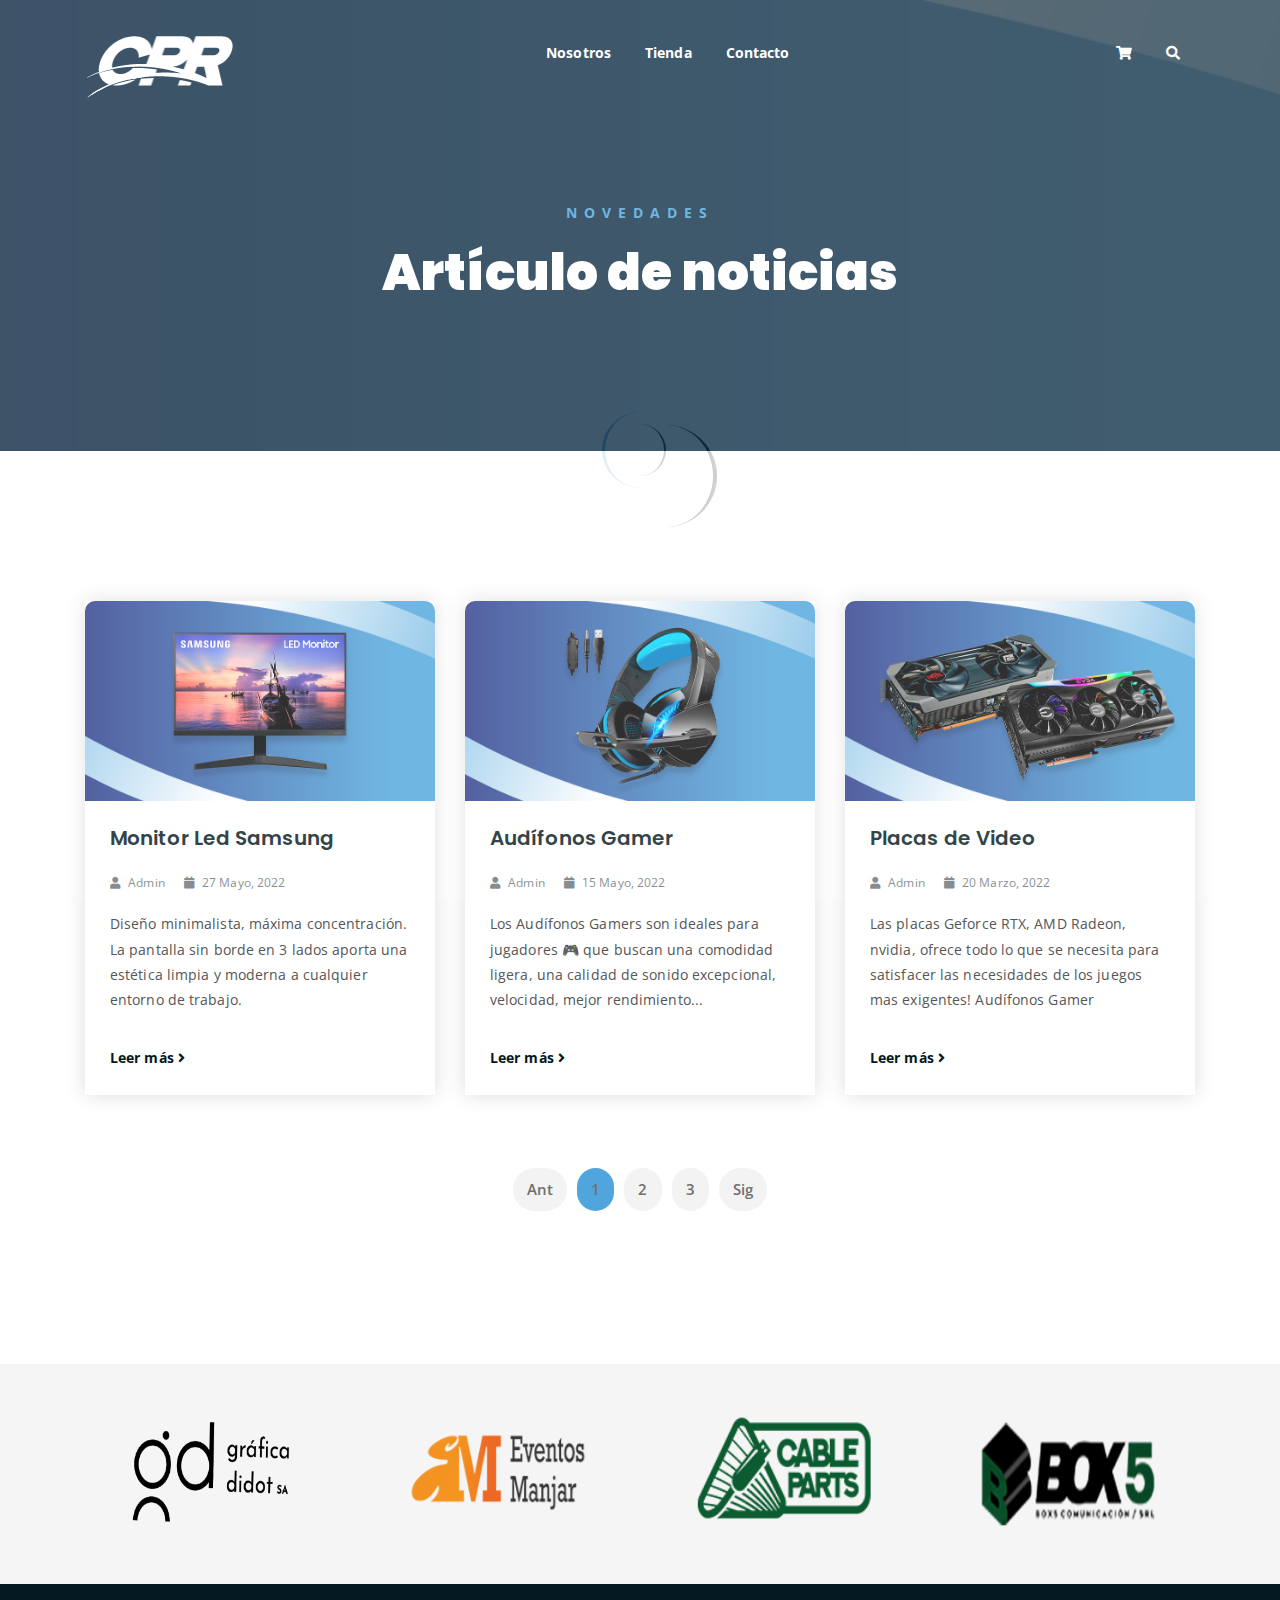
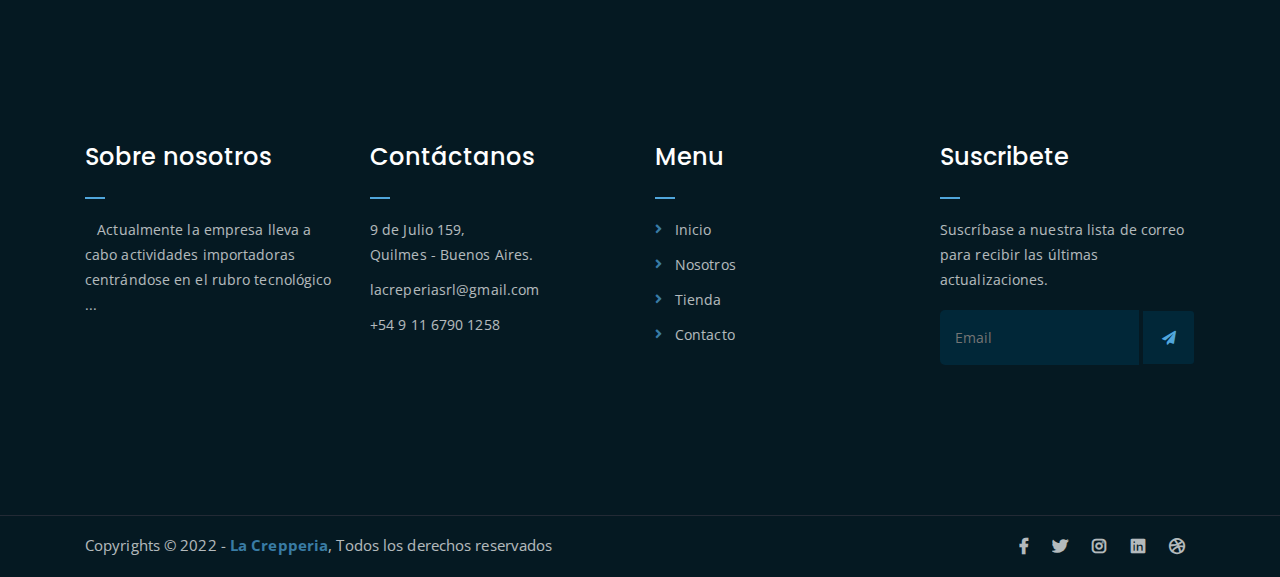
<file: news.html>
<!DOCTYPE html>
<html lang="en">
<head>
	<meta charset="UTF-8">
	<meta http-equiv="X-UA-Compatible" content="IE=edge">
	<meta name="viewport" content="width=device-width, initial-scale=1">
	<meta name="description" content="Responsive Bootstrap4 Shop Template, Created by Imran Hossain from https://imransdesign.com/">

	<!-- title -->
	<title>La Crepperia</title>

	<!-- favicon -->
	<link rel="shortcut icon" type="image/png" href="assets/img/favicon.png">
	<!-- google font -->
	<link href="https://fonts.googleapis.com/css?family=Open+Sans:300,400,700" rel="stylesheet">
	<link href="https://fonts.googleapis.com/css?family=Poppins:400,700&display=swap" rel="stylesheet">
	<!-- fontawesome -->
	<link rel="stylesheet" href="assets/css/all.min.css">
	<!-- bootstrap -->
	<link rel="stylesheet" href="assets/bootstrap/css/bootstrap.min.css">
	<!-- owl carousel -->
	<link rel="stylesheet" href="assets/css/owl.carousel.css">
	<!-- magnific popup -->
	<link rel="stylesheet" href="assets/css/magnific-popup.css">
	<!-- animate css -->
	<link rel="stylesheet" href="assets/css/animate.css">
	<!-- mean menu css -->
	<link rel="stylesheet" href="assets/css/meanmenu.min.css">
	<!-- main style -->
	<link rel="stylesheet" href="assets/css/main.css">
	<!-- responsive -->
	<link rel="stylesheet" href="assets/css/responsive.css">

</head>
<body>
	
	<!--PreLoader-->
    <div class="loader">
        <div class="loader-inner">
            <div class="circle"></div>
        </div>
    </div>
    <!--PreLoader Ends-->
	
	<!-- header -->
	<div class="top-header-area" id="sticker">
		<div class="container">
			<div class="row">
				<div class="col-lg-12 col-sm-12 text-center">
					<div class="main-menu-wrap">
						<!-- logo -->
						<div class="site-logo">
							<a href="index.html">
								<img src="assets/img/logo.png" alt="">
							</a>
						</div>
						<!-- logo -->

						<!-- menu start -->
						<nav class="main-menu">
							<ul>
								<li><a href="about.html">Nosotros</a></li>
								<li><a href="shop.html">Tienda</a></li>
								<li><a href="contact.html">Contacto</a></li>
								<li>
									<div class="header-icons">
										<a class="shopping-cart" href="#"><i class="fas fa-shopping-cart"></i></a>
										<a class="mobile-hide search-bar-icon" href="#"><i class="fas fa-search"></i></a>
									</div>
								</li>
							</ul>
						</nav>
						<a class="mobile-show search-bar-icon" href="#"><i class="fas fa-search"></i></a>
						<div class="mobile-menu"></div>
						<!-- menu end -->
					</div>
				</div>
			</div>
		</div>
	</div>
	<!-- end header -->

	<!-- search area -->
	<div class="search-area">
		<div class="container">
			<div class="row">
				<div class="col-lg-12">
					<span class="close-btn"><i class="fas fa-window-close"></i></span>
					<div class="search-bar">
						<div class="search-bar-tablecell">
							<h3>Buscar:</h3>
							<input type="text" placeholder="...">
							<button type="submit">Buscar<i class="fas fa-search"></i></button>
						</div>
					</div>
				</div>
			</div>
		</div>
	</div>
	<!-- end search area -->
	
	<!-- breadcrumb-section -->
	<div class="breadcrumb-section breadcrumb-bg">
		<div class="container">
			<div class="row">
				<div class="col-lg-8 offset-lg-2 text-center">
					<div class="breadcrumb-text">
						<p>Novedades</p>
						<h1>Artículo de noticias</h1>
					</div>
				</div>
			</div>
		</div>
	</div>
	<!-- end breadcrumb section -->

	<!-- latest news -->
	<div class="latest-news mt-150 mb-150">
		<div class="container">
			<div class="row">
				<div class="col-lg-4 col-md-6">
					<div class="single-latest-news">
						<a href="#"><div class="latest-news-bg news-bg-1"></div></a>
						<div class="news-text-box">
							<h3><a href="#">Monitor Led Samsung</a></h3>
							<p class="blog-meta">
								<span class="author"><i class="fas fa-user"></i> Admin</span>
								<span class="date"><i class="fas fa-calendar"></i> 27 Mayo, 2022</span>
							</p>
							<p class="excerpt">Diseño minimalista, máxima concentración. La pantalla sin borde en 3 lados aporta una estética limpia y moderna a cualquier entorno de trabajo.</p>
							<a href="#" class="read-more-btn">Leer más <i class="fas fa-angle-right"></i></a>
						</div>
					</div>
				</div>
				<div class="col-lg-4 col-md-6">
					<div class="single-latest-news">
						<a href="#"><div class="latest-news-bg news-bg-2"></div></a>
						<div class="news-text-box">
							<h3><a href="#">Audífonos Gamer</a></h3>
							<p class="blog-meta">
								<span class="author"><i class="fas fa-user"></i> Admin</span>
								<span class="date"><i class="fas fa-calendar"></i> 15 Mayo, 2022</span>
							</p>
							<p class="excerpt">Los Audífonos Gamers son ideales para jugadores 🎮 que buscan una comodidad ligera, una calidad de sonido excepcional, velocidad, mejor rendimiento...</p>
							<a href="#" class="read-more-btn">Leer más <i class="fas fa-angle-right"></i></a>
						</div>
					</div>
				</div>
				<div class="col-lg-4 col-md-6">
					<div class="single-latest-news">
						<a href="#"><div class="latest-news-bg news-bg-3"></div></a>
						<div class="news-text-box">
							<h3><a href="#">Placas de Video</a></h3>
							<p class="blog-meta">
								<span class="author"><i class="fas fa-user"></i> Admin</span>
								<span class="date"><i class="fas fa-calendar"></i> 20 Marzo, 2022</span>
							</p>
							<p class="excerpt">Las placas Geforce RTX, AMD Radeon, nvidia, ofrece todo lo que se necesita para satisfacer las necesidades de los juegos mas exigentes!

								Audífonos Gamer</p>
							<a href="#" class="read-more-btn">Leer más <i class="fas fa-angle-right"></i></a>
						</div>
					</div>
				</div>
				<!-- <div class="col-lg-4 col-md-6">
					<div class="single-latest-news">
						<a href="single-news.html"><div class="latest-news-bg news-bg-4"></div></a>
						<div class="news-text-box">
							<h3><a href="single-news.html">Fall in love with the fresh orange</a></h3>
							<p class="blog-meta">
								<span class="author"><i class="fas fa-user"></i> Admin</span>
								<span class="date"><i class="fas fa-calendar"></i> 27 December, 2019</span>
							</p>
							<p class="excerpt">Lorem ipsum dolor sit amet, consectetur adipisicing elit. Voluptatibus laborum autem, dolores inventore, beatae nam.</p>
							<a href="single-news.html" class="read-more-btn">read more <i class="fas fa-angle-right"></i></a>
						</div>
					</div>
				</div>
				<div class="col-lg-4 col-md-6">
					<div class="single-latest-news">
						<a href="single-news.html"><div class="latest-news-bg news-bg-5"></div></a>
						<div class="news-text-box">
							<h3><a href="single-news.html">Why the berries always look delecious</a></h3>
							<p class="blog-meta">
								<span class="author"><i class="fas fa-user"></i> Admin</span>
								<span class="date"><i class="fas fa-calendar"></i> 27 December, 2019</span>
							</p>
							<p class="excerpt">Lorem ipsum dolor sit amet, consectetur adipisicing elit. Voluptatibus laborum autem, dolores inventore, beatae nam.</p>
							<a href="single-news.html" class="read-more-btn">read more <i class="fas fa-angle-right"></i></a>
						</div>
					</div>
				</div>
				<div class="col-lg-4 col-md-6">
					<div class="single-latest-news">
						<a href="single-news.html"><div class="latest-news-bg news-bg-6"></div></a>
						<div class="news-text-box">
							<h3><a href="single-news.html">Love for fruits are genuine of John Doe</a></h3>
							<p class="blog-meta">
								<span class="author"><i class="fas fa-user"></i> Admin</span>
								<span class="date"><i class="fas fa-calendar"></i> 27 December, 2018</span>
							</p>
							<p class="excerpt">Lorem ipsum dolor sit amet, consectetur adipisicing elit. Voluptatibus laborum autem, dolores inventore, beatae nam.</p>
							<a href="single-news.html" class="read-more-btn">read more <i class="fas fa-angle-right"></i></a>
						</div>
					</div>
				</div> -->
			</div>

			<div class="row">
				<div class="container">
					<div class="row">
						<div class="col-lg-12 text-center">
							<div class="pagination-wrap">
								<ul>
									<li><a href="#">Ant</a></li>
									<li><a class="active" href="#">1</a></li>
									<li><a href="#">2</a></li>
									<li><a href="#">3</a></li>
									<li><a href="#">Sig</a></li>
								</ul>
							</div>
						</div>
					</div>
				</div>
			</div>
		</div>
	</div>
	<!-- end latest news -->

	<!-- logo carousel -->
	<div class="logo-carousel-section">
		<div class="container">
			<div class="row">
				<div class="col-lg-12">
					<div class="logo-carousel-inner">
						<div class="single-logo-item">
							<img src="assets/img/company-logos/1.png" alt="">
						</div>
						<div class="single-logo-item">
							<img src="assets/img/company-logos/2.png" alt="">
						</div>
						<div class="single-logo-item">
							<img src="assets/img/company-logos/3.png" alt="">
						</div>
						<div class="single-logo-item">
							<img src="assets/img/company-logos/4.png" alt="">
						</div>
						<div class="single-logo-item">
							<img src="assets/img/company-logos/5.png" alt="">
						</div>
					</div>
				</div>
			</div>
		</div>
	</div>
	<!-- end logo carousel -->

	<!-- footer -->
	<div class="footer-area">
		<div class="container">
			<div class="row">
				<div class="col-lg-3 col-md-6">
					<div class="footer-box about-widget">
						<h2 class="widget-title">Sobre nosotros</h2>
						<p> &nbsp;&nbsp;&nbsp;Actualmente la empresa lleva a cabo actividades importadoras 
							centrándose en el rubro tecnológico ...</p>
					</div>
				</div>
				<div class="col-lg-3 col-md-6">
					<div class="footer-box get-in-touch">
						<h2 class="widget-title">Contáctanos</h2>
						<ul>
							<li>9 de Julio 159, <br>
								 Quilmes - Buenos Aires.</li>
							<li>lacreperiasrl@gmail.com</li>
							<li>+54 9 11 6790 1258</li>
						</ul>
					</div>
				</div>
				<div class="col-lg-3 col-md-6">
					<div class="footer-box pages">
						<h2 class="widget-title">Menu</h2>
						<ul>
							<li><a href="index.html">Inicio</a></li>
							<li><a href="about.html">Nosotros</a></li>
							<li><a href="shop.html">Tienda</a></li>
							<li><a href="contact.html">Contacto</a></li>
						</ul>
					</div>
				</div>
				<div class="col-lg-3 col-md-6">
					<div class="footer-box subscribe">
						<h2 class="widget-title">Suscribete</h2>
						<p>Suscríbase a nuestra lista de correo para recibir las últimas actualizaciones.</p>
						<form action="index.html">
							<input type="email" placeholder="Email">
							<button type="submit"><i class="fas fa-paper-plane"></i></button>
						</form>
					</div>
				</div>
			</div>
		</div>
	</div>
	<!-- end footer -->
	
	<!-- copyright -->
	<div class="copyright">
		<div class="container">
			<div class="row">
				<div class="col-lg-6 col-md-12">
					<p>Copyrights &copy; 2022 - <a href="index.html" font style="color:#50A6DC">La Crepperia</a>, Todos los derechos reservados</p>
				</div>
				<div class="col-lg-6 text-right col-md-12">
					<div class="social-icons">
						<ul>
							<li><a href="#" target="_blank"><i class="fab fa-facebook-f"></i></a></li>
							<li><a href="#" target="_blank"><i class="fab fa-twitter"></i></a></li>
							<li><a href="#" target="_blank"><i class="fab fa-instagram"></i></a></li>
							<li><a href="#" target="_blank"><i class="fab fa-linkedin"></i></a></li>
							<li><a href="#" target="_blank"><i class="fab fa-dribbble"></i></a></li>
						</ul>
					</div>
				</div>
			</div>
		</div>
	</div>
	<!-- end copyright -->
	
	<!-- jquery -->
	<script src="assets/js/jquery-1.11.3.min.js"></script>
	<!-- bootstrap -->
	<script src="assets/bootstrap/js/bootstrap.min.js"></script>
	<!-- count down -->
	<script src="assets/js/jquery.countdown.js"></script>
	<!-- isotope -->
	<script src="assets/js/jquery.isotope-3.0.6.min.js"></script>
	<!-- waypoints -->
	<script src="assets/js/waypoints.js"></script>
	<!-- owl carousel -->
	<script src="assets/js/owl.carousel.min.js"></script>
	<!-- magnific popup -->
	<script src="assets/js/jquery.magnific-popup.min.js"></script>
	<!-- mean menu -->
	<script src="assets/js/jquery.meanmenu.min.js"></script>
	<!-- sticker js -->
	<script src="assets/js/sticker.js"></script>
	<!-- main js -->
	<script src="assets/js/main.js"></script>

</body>
</html>
</file>
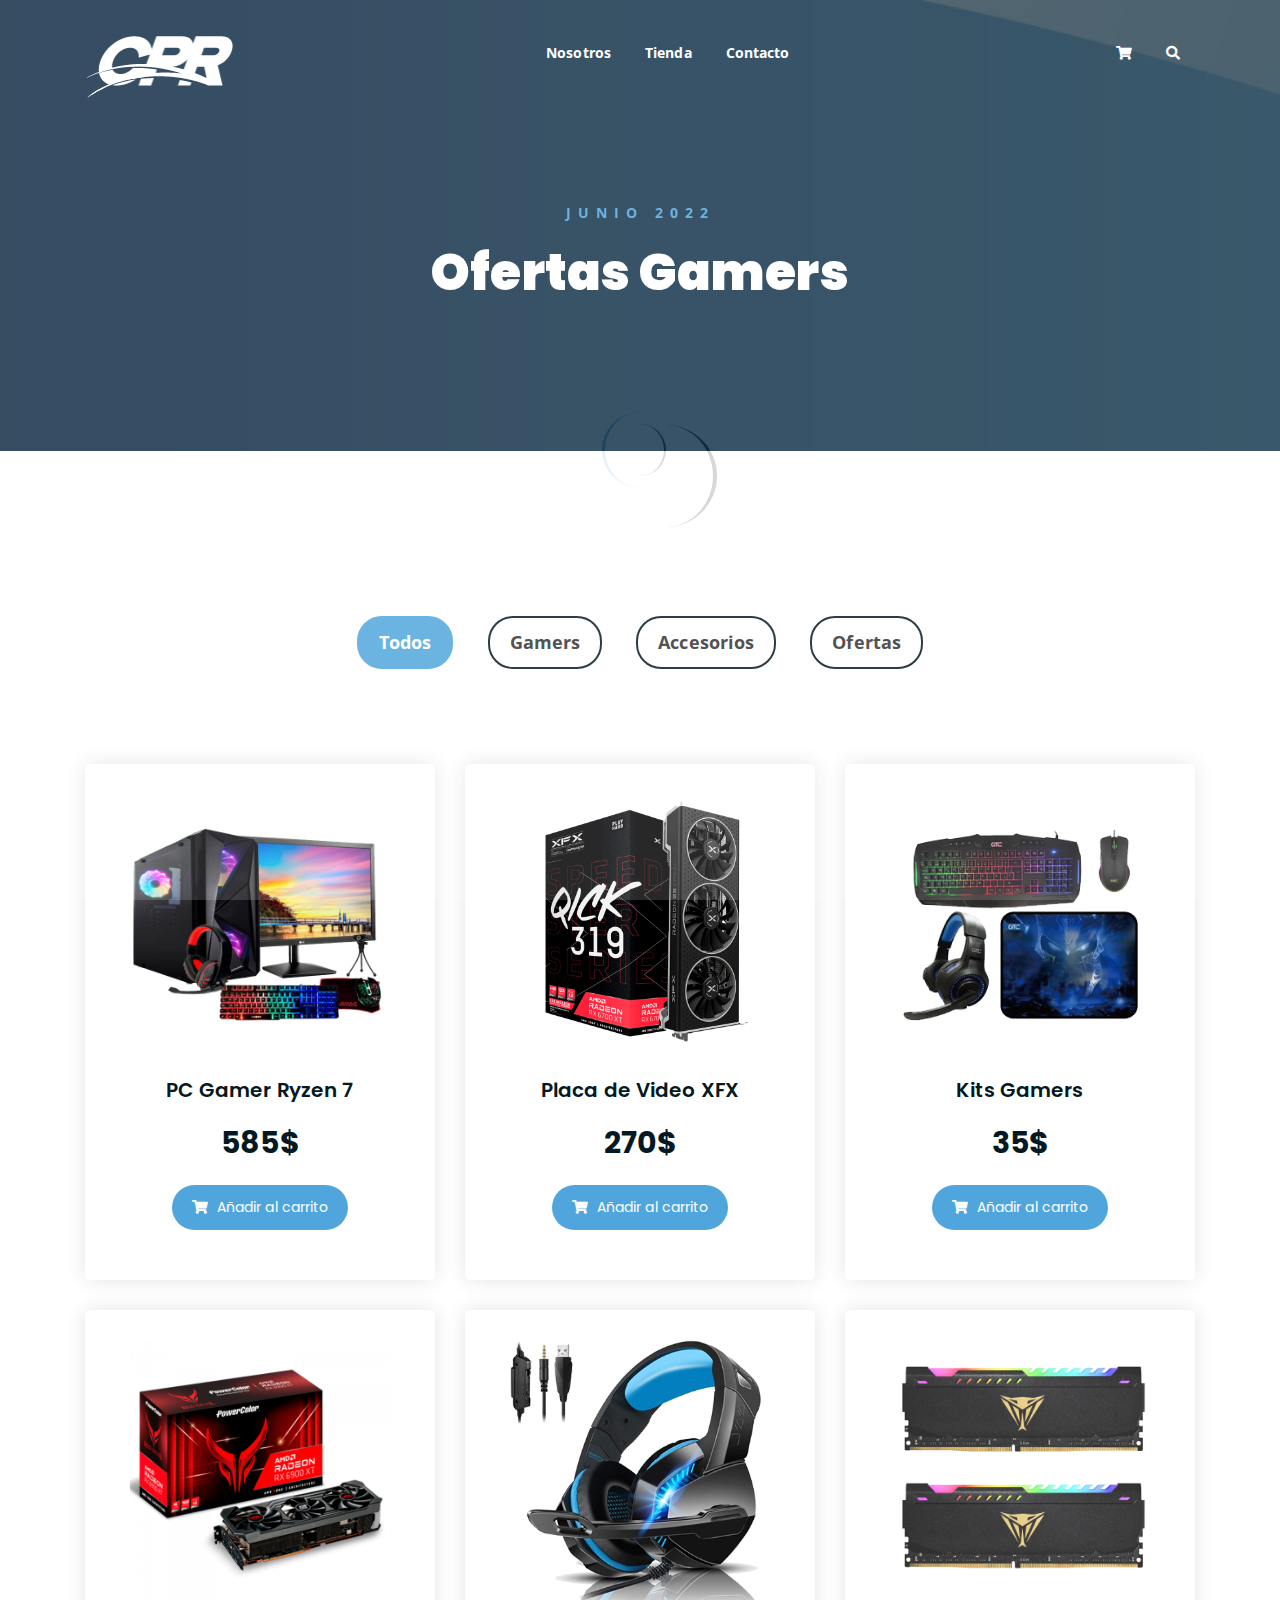
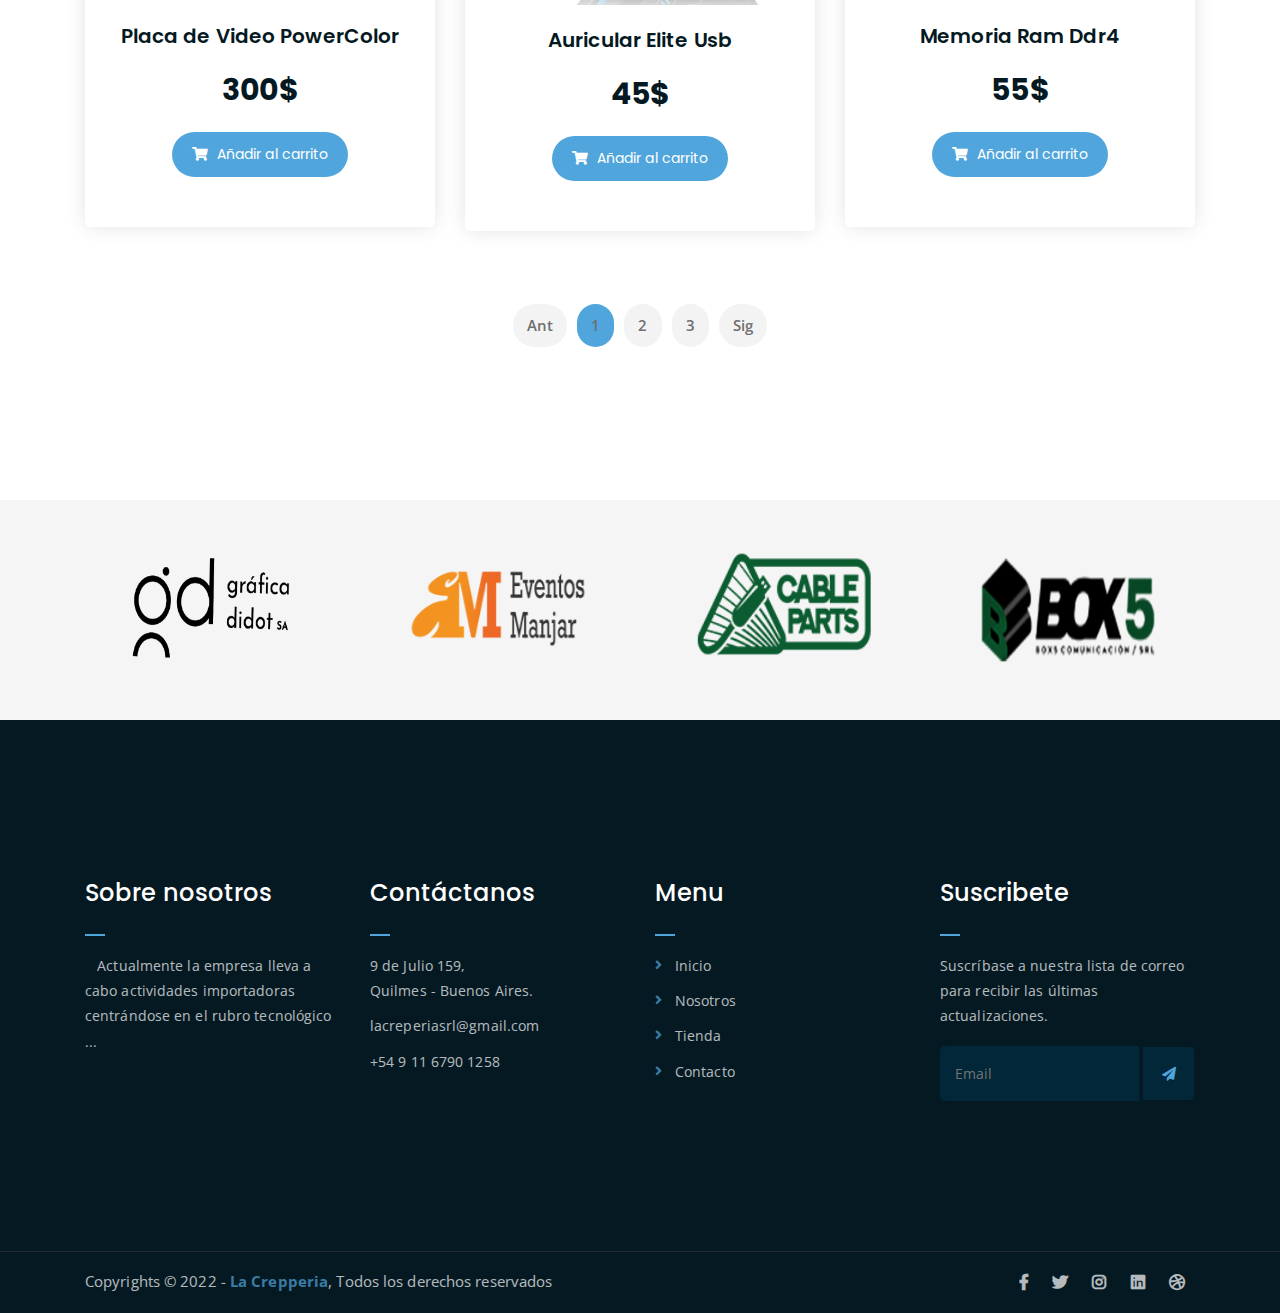
<file: shop.html>
<!DOCTYPE html>
<html lang="en">
<head>
	<meta charset="UTF-8">
	<meta http-equiv="X-UA-Compatible" content="IE=edge">
	<meta name="viewport" content="width=device-width, initial-scale=1">
	<meta name="description" content="Responsive Bootstrap4 Shop Template, Created by Imran Hossain from https://imransdesign.com/">

	<!-- title -->
	<title>La Crepperia</title>

	<!-- favicon -->
	<link rel="shortcut icon" type="image/png" href="assets/img/favicon.png">
	<!-- google font -->
	<link href="https://fonts.googleapis.com/css?family=Open+Sans:300,400,700" rel="stylesheet">
	<link href="https://fonts.googleapis.com/css?family=Poppins:400,700&display=swap" rel="stylesheet">
	<!-- fontawesome -->
	<link rel="stylesheet" href="assets/css/all.min.css">
	<!-- bootstrap -->
	<link rel="stylesheet" href="assets/bootstrap/css/bootstrap.min.css">
	<!-- owl carousel -->
	<link rel="stylesheet" href="assets/css/owl.carousel.css">
	<!-- magnific popup -->
	<link rel="stylesheet" href="assets/css/magnific-popup.css">
	<!-- animate css -->
	<link rel="stylesheet" href="assets/css/animate.css">
	<!-- mean menu css -->
	<link rel="stylesheet" href="assets/css/meanmenu.min.css">
	<!-- main style -->
	<link rel="stylesheet" href="assets/css/main.css">
	<!-- responsive -->
	<link rel="stylesheet" href="assets/css/responsive.css">

</head>
<body>
	
	<!--PreLoader-->
    <div class="loader">
        <div class="loader-inner">
            <div class="circle"></div>
        </div>
    </div>
    <!--PreLoader Ends-->
	
	<!-- header -->
	<div class="top-header-area" id="sticker">
		<div class="container">
			<div class="row">
				<div class="col-lg-12 col-sm-12 text-center">
					<div class="main-menu-wrap">
						<!-- logo -->
						<div class="site-logo">
							<a href="index.html">
								<img src="assets/img/logo.png" alt="">
							</a>
						</div>
						<!-- logo -->

						<!-- menu start -->
						<nav class="main-menu">
							<ul>
								<li><a href="about.html">Nosotros</a></li>
								<li><a href="shop.html">Tienda</a></li>
								<li><a href="contact.html">Contacto</a></li>
								
								<li>
									<div class="header-icons">
										<a class="shopping-cart" href="cart.html"><i class="fas fa-shopping-cart"></i></a>
										<a class="mobile-hide search-bar-icon" href="#"><i class="fas fa-search"></i></a>
									</div>
								</li>
							</ul>
						</nav>
						<a class="mobile-show search-bar-icon" href="#"><i class="fas fa-search"></i></a>
						<div class="mobile-menu"></div>
						<!-- menu end -->
					</div>
				</div>
			</div>
		</div>
	</div>
	<!-- end header -->

	<!-- search area -->
	<div class="search-area">
		<div class="container">
			<div class="row">
				<div class="col-lg-12">
					<span class="close-btn"><i class="fas fa-window-close"></i></span>
					<div class="search-bar">
						<div class="search-bar-tablecell">
							<h3>Buscar:</h3>
							<input type="text" placeholder="...">
							<button type="submit">Buscar<i class="fas fa-search"></i></button>
						</div>
					</div>
				</div>
			</div>
		</div>
	</div>
	<!-- end search area -->
	
	<!-- breadcrumb-section -->
	<div class="breadcrumb-section breadcrumb-bg">
		<div class="container">
			<div class="row">
				<div class="col-lg-8 offset-lg-2 text-center">
					<div class="breadcrumb-text">
						<p>Junio 2022</p>
						<h1>Ofertas Gamers</h1>
					</div>
				</div>
			</div>
		</div>
	</div>
	<!-- end breadcrumb section -->

	<!-- products -->
	<div class="product-section mt-150 mb-150">
		<div class="container">

			<div class="row">
                <div class="col-md-12">
                    <div class="product-filters">
                        <ul>
                            <li class="active" data-filter="*">Todos</li>
                            <li data-filter=".strawberry">Gamers</li>
                            <li data-filter=".berry">Accesorios</li>
                            <li data-filter=".lemon">Ofertas</li>
                        </ul>
                    </div>
                </div>
            </div>

			<div class="row product-lists">
				<div class="col-lg-4 col-md-6 text-center strawberry lemon">
					<div class="single-product-item">
						<div class="product-image">
							<a href="#"><img src="assets/img/products/1.png" alt=""></a>
						</div>
						<h3>PC Gamer Ryzen 7</h3>
						<p class="product-price"> 585$ </p>
						<a href="#" class="cart-btn"><i class="fas fa-shopping-cart"></i> Añadir al carrito</a>
					</div>
				</div>
				<div class="col-lg-4 col-md-6 text-center berry">
					<div class="single-product-item">
						<div class="product-image">
							<a href="#"><img src="assets/img/products/2.png" alt=""></a>
						</div>
						<h3>Placa de Video XFX</h3>
						<p class="product-price"> 270$ </p>
						<a href="#" class="cart-btn"><i class="fas fa-shopping-cart"></i> Añadir al carrito</a>
					</div>
				</div>
				<div class="col-lg-4 col-md-6 text-center berry">
					<div class="single-product-item">
						<div class="product-image">
							<a href="#"><img src="assets/img/products/3.png" alt=""></a>
						</div>
						<h3>Kits Gamers</h3>
						<p class="product-price"> 35$ </p>
						<a href="#" class="cart-btn"><i class="fas fa-shopping-cart"></i> Añadir al carrito</a>
					</div>
				</div>
				<div class="col-lg-4 col-md-6 text-center lemon">
					<div class="single-product-item">
						<div class="product-image">
							<a href="#"><img src="assets/img/products/4.png" alt=""></a>
						</div>
						<h3>Placa de Video PowerColor</h3>
						<p class="product-price"> 300$ </p>
						<a href="#" class="cart-btn"><i class="fas fa-shopping-cart"></i> Añadir al carrito</a>
					</div>
				</div>
				<div class="col-lg-4 col-md-6 text-center berry">
					<div class="single-product-item">
						<div class="product-image">
							<a href="#"><img src="assets/img/products/5.png" alt=""></a>
						</div>
						<h3>Auricular Elite Usb</h3>
						<p class="product-price"> 45$ </p>
						<a href="#" class="cart-btn"><i class="fas fa-shopping-cart"></i> Añadir al carrito</a>
					</div>
				</div>
				<div class="col-lg-4 col-md-6 text-center strawberry">
					<div class="single-product-item">
						<div class="product-image">
							<a href="#"><img src="assets/img/products/6.png" alt=""></a>
						</div>
						<h3>Memoria Ram Ddr4</h3>
						<p class="product-price"> 55$ </p>
						<a href="#" class="cart-btn"><i class="fas fa-shopping-cart"></i> Añadir al carrito</a>
					</div>
				</div>
			</div>

			<div class="row">
				<div class="col-lg-12 text-center">
					<div class="pagination-wrap">
						<ul>
							<li><a href="#">Ant</a></li>
							<li><a class="active" href="#">1</a></li>
							<li><a href="#">2</a></li>
							<li><a href="#">3</a></li>
							<li><a href="#">Sig</a></li>
						</ul>
					</div>
				</div>
			</div>
		</div>
	</div>
	<!-- end products -->

	<!-- logo carousel -->
	<div class="logo-carousel-section">
		<div class="container">
			<div class="row">
				<div class="col-lg-12">
					<div class="logo-carousel-inner">
						<div class="single-logo-item">
							<img src="assets/img/company-logos/1.png" alt="">
						</div>
						<div class="single-logo-item">
							<img src="assets/img/company-logos/2.png" alt="">
						</div>
						<div class="single-logo-item">
							<img src="assets/img/company-logos/3.png" alt="">
						</div>
						<div class="single-logo-item">
							<img src="assets/img/company-logos/4.png" alt="">
						</div>
						<div class="single-logo-item">
							<img src="assets/img/company-logos/5.png" alt="">
						</div>
					</div>
				</div>
			</div>
		</div>
	</div>
	<!-- end logo carousel -->

		<!-- footer -->
		<div class="footer-area">
			<div class="container">
				<div class="row">
					<div class="col-lg-3 col-md-6">
						<div class="footer-box about-widget">
							<h2 class="widget-title">Sobre nosotros</h2>
							<p> &nbsp;&nbsp;&nbsp;Actualmente la empresa lleva a cabo actividades importadoras 
								centrándose en el rubro tecnológico ...</p>
						</div>
					</div>
					<div class="col-lg-3 col-md-6">
						<div class="footer-box get-in-touch">
							<h2 class="widget-title">Contáctanos</h2>
							<ul>
								<li>9 de Julio 159, <br>
									Quilmes - Buenos Aires.</li>
								<li>lacreperiasrl@gmail.com</li>
								<li>+54 9 11 6790 1258</li>
							</ul>
						</div>
					</div>
					<div class="col-lg-3 col-md-6">
						<div class="footer-box pages">
							<h2 class="widget-title">Menu</h2>
							<ul>
								<li><a href="index.html">Inicio</a></li>
								<li><a href="about.html">Nosotros</a></li>
								<li><a href="shop.html">Tienda</a></li>
								<li><a href="contact.html">Contacto</a></li>
							</ul>
						</div>
					</div>
					<div class="col-lg-3 col-md-6">
						<div class="footer-box subscribe">
							<h2 class="widget-title">Suscribete</h2>
							<p>Suscríbase a nuestra lista de correo para recibir las últimas actualizaciones.</p>
							<form action="index.html">
								<input type="email" placeholder="Email">
								<button type="submit"><i class="fas fa-paper-plane"></i></button>
							</form>
						</div>
					</div>
				</div>
			</div>
		</div>
		<!-- end footer -->
		
		<!-- copyright -->
		<div class="copyright">
			<div class="container">
				<div class="row">
					<div class="col-lg-6 col-md-12">
						<p>Copyrights &copy; 2022 - <a href="index.html">La Crepperia</a>, Todos los derechos reservados</p>
					</div>
					<div class="col-lg-6 text-right col-md-12">
						<div class="social-icons">
							<ul>
								<li><a href="#" target="_blank"><i class="fab fa-facebook-f"></i></a></li>
								<li><a href="#" target="_blank"><i class="fab fa-twitter"></i></a></li>
								<li><a href="#" target="_blank"><i class="fab fa-instagram"></i></a></li>
								<li><a href="#" target="_blank"><i class="fab fa-linkedin"></i></a></li>
								<li><a href="#" target="_blank"><i class="fab fa-dribbble"></i></a></li>
							</ul>
						</div>
					</div>
				</div>
			</div>
		</div>
		<!-- end copyright -->
	
	<!-- jquery -->
	<script src="assets/js/jquery-1.11.3.min.js"></script>
	<!-- bootstrap -->
	<script src="assets/bootstrap/js/bootstrap.min.js"></script>
	<!-- count down -->
	<script src="assets/js/jquery.countdown.js"></script>
	<!-- isotope -->
	<script src="assets/js/jquery.isotope-3.0.6.min.js"></script>
	<!-- waypoints -->
	<script src="assets/js/waypoints.js"></script>
	<!-- owl carousel -->
	<script src="assets/js/owl.carousel.min.js"></script>
	<!-- magnific popup -->
	<script src="assets/js/jquery.magnific-popup.min.js"></script>
	<!-- mean menu -->
	<script src="assets/js/jquery.meanmenu.min.js"></script>
	<!-- sticker js -->
	<script src="assets/js/sticker.js"></script>
	<!-- main js -->
	<script src="assets/js/main.js"></script>

</body>
</html>
</file>
<file: assets/css/responsive.css>
/* Medium Layout: 1280px. */
@media only screen and (min-width: 992px) {
}

@media only screen and (min-width: 992px) and (max-width: 1200px) { 
	.hero-text h1 {
	    font-size: 45px;
	}

	a.video-play-btn {
		right: 51%;
	}
	.hero-area div.hero-form {
		bottom: -20%;
	}

	.cart-buttons a:first-child {
	    margin-right: 0;
	    margin-bottom: 15px;
	}
	.contact-form form p input[type=email] {
	    margin-left: 8px;
	}
	.contact-form-box h4 i {
	    left: -20%;
	}
	.comment-template form p input[type=email] {
	    margin-left: 8px;
	}
	ul.main-menu li a {
	    padding: 15px 13px;
	}
	span.close-btn {
	    right: 0;
	}
	ul.sub-menu li a {
	    padding: 7px 10px;
	}

}
/* Tablet Layout: 768px. */
@media only screen and (min-width: 768px) and (max-width: 991px) { 
	.hero-text h1 {
	    font-size: 40px;
	}
	.footer-box {
	    margin-bottom: 40px;
	}
	.copyright p {
	    text-align: center;
	}
	.copyright .social-icons {
	    text-align: center;
	}
	.feature-bg:after {
		display: none;
	}
	.single-team-item {
	    margin-bottom: 30px;
	}
	table.cart-table {
	    margin-bottom: 50px;
	}
	.order-details-wrap {
	    margin-top: 50px;
	}
	.contact-form form p input[type=text], 
	.contact-form form p input[type=tel], 
	.contact-form form p input[type=email] {
	    width: 100%;
	}

	.contact-form form p input[type=email] {
	    margin-left: 0;
	    margin-top: 15px;
	}
	.contact-form form p input[type=tel] {
		margin-bottom: 15px;
	}

	.hero-area div.hero-form {
		width: 325px;
		top: 30%;
	}

	.comment-template form p input[type=text], 
	.comment-template form p input[type=email] {
	    width: 100%;
	}

	.comment-template form p input[type=email] {
	    margin-top: 15px;
	    margin-left: 0;
	}
	.sidebar-section {
	    margin-left: 0;
	    margin-top: 50px;
	}
	.single-product-img {
	    margin-bottom: 30px;
	}
	.single-product-img img {
	    width: 100%;
	}
	.single-project-img img {
	    width: 100%;
	}
	.site-logo a img {
	    max-width: 150px;
	}
	.site-logo {
	    text-align: center;
	    position: absolute;
	    z-index: 999;
	}
	.mean-container .mean-bar {
		z-index: 2;
	}
	.responsive-menu-wrap {
	    display: block;
	}
	.header-icons {
	    text-align: center;
	}
	.top-header-area {
	    padding: 15px 0;
	}

	.responsive-menu-wrap {
	    position: absolute;
	    top: 0;
	}

	.featured-section {
	    padding: 0;
	}

	.responsive-menu-wrap {
	    left: 50%;
	    margin-top: 10px;
	    margin-left: -57.5px;
	}
	.hero-text-tablecell {
	    padding: 0px 70px;
	}
	.hero-form .hero-text h1 {
	    font-size: 30px;
	}

	.hero-form .hero-text p.subtitle {
	    font-size: 13px;
	}

	.hero-form .hero-btns a.bordered-btn {
	    margin-left: 0;
	    margin-top: 20px;
	}

	.sticky-wrapper.is-sticky .top-header-area {
	    position: absolute!important;
	    background-color: transparent;
	}
	.featured-box {
	    padding: 30px;
	}

	.featured-section {
	    padding: 100px 0;
	}
	nav.main-menu {
	    display: none;
	}
	table.order-details {
	    width: 100%;
	}
	.contact-form-box h4 i {
	    left: -7%;
	}
	.single-product-content h3 {
	    font-size: 20px;
	    font-weight: 500;
	    line-height: 1.6;
	}

	.single-product-content {
	    margin-left: 15px;
	}
	a.mobile-hide.search-bar-icon {
	    display: none!important;
	}
	.mobile-show {
		display: block!important;
	}
	a.mobile-show.search-bar-icon {
	    position: absolute;
	    right: 60px;
	    top: 22px;
	    z-index: 999;
	    color: #fff;
	}

}

/* Mobile Layout: 320px. */
@media only screen and (max-width: 767px) {

	.site-logo img {
	    max-width: 150px;
	}

	.responsive-menu-wrap {
	    top: -35px;
	}

	span.close-btn {
		right: 35px;
	}
	.header-icons {
	    text-align: center;
	}
	.hero-text h1 {
	    font-size: 28px;
	}

	.hero-text p.subtitle {
	    font-size: 13px;
	}
	.section-title p {
	    max-width: 400px;
	}

	.section-title h3 {
	    font-size: 25px;
	}

	p.testimonial-body {
	    font-size: 15px;
	}
	.responsive-menu {
	    left: auto;
	    right: 0;
	}

	.featured-section {
	    padding: 0;
	}

	a.video-play-btn {
	    right: auto;
	    left: 50%;
	    margin-left: -45px;
	}

	.shop-banner h3 {
		font-size: 34px;
	}

	.footer-box {
	    margin-bottom: 50px;
	}

	.copyright p {
	    text-align: center;
	}

	.social-icons {
	    text-align: center;
	}

	.footer-area {
		padding: 80px 0;
	}

	.hero-text {
	    text-align: center;
	}

	.responsive-menu-wrap {
	    position: relative;
	}

	.breadcrumb-text h1 {
	    font-size: 30px;
	}

	.feature-bg:after {
	    display: none;
	}
	
	.text-block {
	    margin-bottom: 50px;
	}

	.single-team-item {
	    margin-bottom: 50px;
	}

	.team-bg {
	    height: 450px;
	}

	.total-section {
	    margin-top: 30px;
	}

	.order-details-wrap {
	    margin-top: 50px;
	}

	.contact-form form p input[type=text], 
	.contact-form form p input[type=tel], 
	.contact-form form p input[type=email] {
	    width: 100%;
	}
	.contact-form form p input[type=tel] {
		margin-bottom: 15px;
	}

	.contact-form form p input[type=email] {
	    margin-left: 0;
	    margin-top: 15px;
	}

	.find-location p {
	    font-size: 20px;
	}

	.comment-template form p input[type=email] {
	    margin-left: 0;
	    margin-top: 15px;
	}

	.comment-template form p input[type=text], 
	.comment-template form p input[type=email] {
	    width: 100%;
	}

	.sidebar-section {
	    margin-left: 0;
	    margin-top: 50px;
	}

	.single-product-content {
	    margin-left: 0;
	    margin-top: 15px;
	}

	.single-product-content h3 {
	    font-size: 20px;
	    line-height: 1.5;
	}

	.product-image {
	    padding: 60px;
	    padding-bottom: 0;
	}

	.header-icons {
	    text-align: right;
	    margin-top: 15px;
	}

	.feature-bg {
	    margin: 100px 0;
	}

	.margin-top-150p {
	    margin-top: 650px;
	}

	.display-hidden {
	    display: none;
	}

	.hero-area div.hero-form {
		right: 0;
	}

	.hero-btns a.boxed-btn {
	    display: block;
	    margin: 0 auto;
	}

	.hero-btns {
	    text-align: center;
	}

	.hero-btns a.bordered-btn {
	    margin-left: 0;
	    margin-top: 15px;
	    display: block;
	}
	.hero-area div.hero-form {
		width: auto;
	}
	.section-title p {
		max-width: 285px;
	}

	p.testimonial-body {
		max-width: 285px;
	}
	.hero-area div.hero-form {
		top: 0;
	}
	.single-media-wrap h4 {
	    font-size: 15px;
	}

	.sticky-wrapper.is-sticky .top-header-area {
	    position: absolute!important;
	    background-color: transparent;
	    padding: 25px 0;
	}
	.featured-box {
	    padding: 0 45px;
	    margin-bottom: 10px;
	}

	.featured-section {
	    padding: 100px 0;
	}
	.search-bar-tablecell input {
	    font-size: 20px;
	}
	.header-icons {
		margin-top: 0;
	}
	.site-logo {
    position: absolute;
	    z-index: 99;
	}

	.mean-container .mean-bar {
	    z-index: 2;
	}
	.section-title {
	    margin-bottom: 50px;
	}
	.service-text h3 {
	    font-size: 18px;
	}
	.featured-box h2 {
	    font-size: 23px;
	}

	.featured-box h3 {
	    font-size: 18px;
	}

	.cta-text h3 {
	    line-height: 1.6;
	}

	.news-text-box h3 {
	    font-size: 20px;
	    line-height: 1.5;
	}

	.copyright p {
	    padding-bottom: 0;
	}
	.single-service-box {
	    padding: 30px;
	}

	.service-icon-table {
	    height: 80px;
	}

	.service-icon-tablecell i {
	    font-size: 30px;
	}

	.main-menu {
	    display: none;
	}
	.error-text h1 {
	    font-size: 25px;
	}
	h2.widget-title {
	    font-size: 20px;
	}
	.cart-table-wrap {
	    width: 100%;
	    overflow-x: scroll;
	}
	table.cart-table {
		width: 690px;
	}
	.cart-buttons a:first-child {
	    margin-bottom: 15px;
	}
	.form-title h2 {
	    font-size: 20px;
	}

	.contact-form-box h4 i {
	    left: -20%;
	}
	.featured-text p {
	    line-height: 1.8;
	}
	.single-artcile-bg {
	    height: 300px;
	}

	.single-article-text h2 {
	    font-size: 20px;
	}

	.comments-list-wrap h3, .comment-template h4 {
	    font-size: 20px;
	}

	.comment-user-avater img {
	    max-width: 45px;
	}

	.comment-text-body {
	    padding-left: 60px;
	}

	.comment-text-body h4 a {
	    display: block;
	    border: none;
	    margin-left: 0;
	    margin-top: 10px;
	}

	.comment-text-body h4 {
	    font-size: 18px;
	}

	.comment-text-body p {
	    line-height: 1.8;
	}

	.single-comment-body.child {
	    margin-left: 0;
	}
	.single-product-content h3 {
	    font-size: 20px;
	    line-height: 1.5;
	}
	a.mobile-hide.search-bar-icon {
	    display: none!important;
	}
	.mobile-show {
		display: block!important;
	}
	a.mobile-show.search-bar-icon {
	    position: absolute;
	    right: 60px;
	    top: 22px;
	    z-index: 999;
	    color: #fff;
	}
}
/* Wide Mobile Layout: 480px. */
@media only screen and (min-width: 480px) and (max-width: 767px) { 
	.hero-area div.hero-form {
	    margin: 0 auto;
	    right: auto;
	    width: 380px;
	    left: 50%;
	    margin-left: -190px;
	}

	.hero-btns {
	    text-align: center;
	}

	.hero-btns a.bordered-btn {
	    margin-left: 0;
	    margin-top: 15px;
	    display: block;
	}
}
</file>
<file: assets/css/all.min.css>
.fa,.fab,.fal,.far,.fas{-moz-osx-font-smoothing:grayscale;-webkit-font-smoothing:antialiased;display:inline-block;font-style:normal;font-variant:normal;text-rendering:auto;line-height:1}.fa-lg{font-size:1.33333em;line-height:.75em;vertical-align:-.0667em}.fa-xs{font-size:.75em}.fa-sm{font-size:.875em}.fa-1x{font-size:1em}.fa-2x{font-size:2em}.fa-3x{font-size:3em}.fa-4x{font-size:4em}.fa-5x{font-size:5em}.fa-6x{font-size:6em}.fa-7x{font-size:7em}.fa-8x{font-size:8em}.fa-9x{font-size:9em}.fa-10x{font-size:10em}.fa-fw{text-align:center;width:1.25em}.fa-ul{list-style-type:none;margin-left:2.5em;padding-left:0}.fa-ul>li{position:relative}.fa-li{left:-2em;position:absolute;text-align:center;width:2em;line-height:inherit}.fa-border{border:.08em solid #eee;border-radius:.1em;padding:.2em .25em .15em}.fa-pull-left{float:left}.fa-pull-right{float:right}.fa.fa-pull-left,.fab.fa-pull-left,.fal.fa-pull-left,.far.fa-pull-left,.fas.fa-pull-left{margin-right:.3em}.fa.fa-pull-right,.fab.fa-pull-right,.fal.fa-pull-right,.far.fa-pull-right,.fas.fa-pull-right{margin-left:.3em}.fa-spin{animation:fa-spin 2s infinite linear}.fa-pulse{animation:fa-spin 1s infinite steps(8)}@keyframes fa-spin{0%{transform:rotate(0deg)}to{transform:rotate(1turn)}}.fa-rotate-90{-ms-filter:"progid:DXImageTransform.Microsoft.BasicImage(rotation=1)";transform:rotate(90deg)}.fa-rotate-180{-ms-filter:"progid:DXImageTransform.Microsoft.BasicImage(rotation=2)";transform:rotate(180deg)}.fa-rotate-270{-ms-filter:"progid:DXImageTransform.Microsoft.BasicImage(rotation=3)";transform:rotate(270deg)}.fa-flip-horizontal{-ms-filter:"progid:DXImageTransform.Microsoft.BasicImage(rotation=0, mirror=1)";transform:scaleX(-1)}.fa-flip-vertical{transform:scaleY(-1)}.fa-flip-horizontal.fa-flip-vertical,.fa-flip-vertical{-ms-filter:"progid:DXImageTransform.Microsoft.BasicImage(rotation=2, mirror=1)"}.fa-flip-horizontal.fa-flip-vertical{transform:scale(-1)}:root .fa-flip-horizontal,:root .fa-flip-vertical,:root .fa-rotate-90,:root .fa-rotate-180,:root .fa-rotate-270{filter:none}.fa-stack{display:inline-block;height:2em;line-height:2em;position:relative;vertical-align:middle;width:2.5em}.fa-stack-1x,.fa-stack-2x{left:0;position:absolute;text-align:center;width:100%}.fa-stack-1x{line-height:inherit}.fa-stack-2x{font-size:2em}.fa-inverse{color:#fff}.fa-500px:before{content:"\f26e"}.fa-accessible-icon:before{content:"\f368"}.fa-accusoft:before{content:"\f369"}.fa-acquisitions-incorporated:before{content:"\f6af"}.fa-ad:before{content:"\f641"}.fa-address-book:before{content:"\f2b9"}.fa-address-card:before{content:"\f2bb"}.fa-adjust:before{content:"\f042"}.fa-adn:before{content:"\f170"}.fa-adobe:before{content:"\f778"}.fa-adversal:before{content:"\f36a"}.fa-affiliatetheme:before{content:"\f36b"}.fa-air-freshener:before{content:"\f5d0"}.fa-algolia:before{content:"\f36c"}.fa-align-center:before{content:"\f037"}.fa-align-justify:before{content:"\f039"}.fa-align-left:before{content:"\f036"}.fa-align-right:before{content:"\f038"}.fa-alipay:before{content:"\f642"}.fa-allergies:before{content:"\f461"}.fa-amazon:before{content:"\f270"}.fa-amazon-pay:before{content:"\f42c"}.fa-ambulance:before{content:"\f0f9"}.fa-american-sign-language-interpreting:before{content:"\f2a3"}.fa-amilia:before{content:"\f36d"}.fa-anchor:before{content:"\f13d"}.fa-android:before{content:"\f17b"}.fa-angellist:before{content:"\f209"}.fa-angle-double-down:before{content:"\f103"}.fa-angle-double-left:before{content:"\f100"}.fa-angle-double-right:before{content:"\f101"}.fa-angle-double-up:before{content:"\f102"}.fa-angle-down:before{content:"\f107"}.fa-angle-left:before{content:"\f104"}.fa-angle-right:before{content:"\f105"}.fa-angle-up:before{content:"\f106"}.fa-angry:before{content:"\f556"}.fa-angrycreative:before{content:"\f36e"}.fa-angular:before{content:"\f420"}.fa-ankh:before{content:"\f644"}.fa-app-store:before{content:"\f36f"}.fa-app-store-ios:before{content:"\f370"}.fa-apper:before{content:"\f371"}.fa-apple:before{content:"\f179"}.fa-apple-alt:before{content:"\f5d1"}.fa-apple-pay:before{content:"\f415"}.fa-archive:before{content:"\f187"}.fa-archway:before{content:"\f557"}.fa-arrow-alt-circle-down:before{content:"\f358"}.fa-arrow-alt-circle-left:before{content:"\f359"}.fa-arrow-alt-circle-right:before{content:"\f35a"}.fa-arrow-alt-circle-up:before{content:"\f35b"}.fa-arrow-circle-down:before{content:"\f0ab"}.fa-arrow-circle-left:before{content:"\f0a8"}.fa-arrow-circle-right:before{content:"\f0a9"}.fa-arrow-circle-up:before{content:"\f0aa"}.fa-arrow-down:before{content:"\f063"}.fa-arrow-left:before{content:"\f060"}.fa-arrow-right:before{content:"\f061"}.fa-arrow-up:before{content:"\f062"}.fa-arrows-alt:before{content:"\f0b2"}.fa-arrows-alt-h:before{content:"\f337"}.fa-arrows-alt-v:before{content:"\f338"}.fa-artstation:before{content:"\f77a"}.fa-assistive-listening-systems:before{content:"\f2a2"}.fa-asterisk:before{content:"\f069"}.fa-asymmetrik:before{content:"\f372"}.fa-at:before{content:"\f1fa"}.fa-atlas:before{content:"\f558"}.fa-atlassian:before{content:"\f77b"}.fa-atom:before{content:"\f5d2"}.fa-audible:before{content:"\f373"}.fa-audio-description:before{content:"\f29e"}.fa-autoprefixer:before{content:"\f41c"}.fa-avianex:before{content:"\f374"}.fa-aviato:before{content:"\f421"}.fa-award:before{content:"\f559"}.fa-aws:before{content:"\f375"}.fa-baby:before{content:"\f77c"}.fa-baby-carriage:before{content:"\f77d"}.fa-backspace:before{content:"\f55a"}.fa-backward:before{content:"\f04a"}.fa-balance-scale:before{content:"\f24e"}.fa-ban:before{content:"\f05e"}.fa-band-aid:before{content:"\f462"}.fa-bandcamp:before{content:"\f2d5"}.fa-barcode:before{content:"\f02a"}.fa-bars:before{content:"\f0c9"}.fa-baseball-ball:before{content:"\f433"}.fa-basketball-ball:before{content:"\f434"}.fa-bath:before{content:"\f2cd"}.fa-battery-empty:before{content:"\f244"}.fa-battery-full:before{content:"\f240"}.fa-battery-half:before{content:"\f242"}.fa-battery-quarter:before{content:"\f243"}.fa-battery-three-quarters:before{content:"\f241"}.fa-bed:before{content:"\f236"}.fa-beer:before{content:"\f0fc"}.fa-behance:before{content:"\f1b4"}.fa-behance-square:before{content:"\f1b5"}.fa-bell:before{content:"\f0f3"}.fa-bell-slash:before{content:"\f1f6"}.fa-bezier-curve:before{content:"\f55b"}.fa-bible:before{content:"\f647"}.fa-bicycle:before{content:"\f206"}.fa-bimobject:before{content:"\f378"}.fa-binoculars:before{content:"\f1e5"}.fa-biohazard:before{content:"\f780"}.fa-birthday-cake:before{content:"\f1fd"}.fa-bitbucket:before{content:"\f171"}.fa-bitcoin:before{content:"\f379"}.fa-bity:before{content:"\f37a"}.fa-black-tie:before{content:"\f27e"}.fa-blackberry:before{content:"\f37b"}.fa-blender:before{content:"\f517"}.fa-blender-phone:before{content:"\f6b6"}.fa-blind:before{content:"\f29d"}.fa-blog:before{content:"\f781"}.fa-blogger:before{content:"\f37c"}.fa-blogger-b:before{content:"\f37d"}.fa-bluetooth:before{content:"\f293"}.fa-bluetooth-b:before{content:"\f294"}.fa-bold:before{content:"\f032"}.fa-bolt:before{content:"\f0e7"}.fa-bomb:before{content:"\f1e2"}.fa-bone:before{content:"\f5d7"}.fa-bong:before{content:"\f55c"}.fa-book:before{content:"\f02d"}.fa-book-dead:before{content:"\f6b7"}.fa-book-open:before{content:"\f518"}.fa-book-reader:before{content:"\f5da"}.fa-bookmark:before{content:"\f02e"}.fa-bowling-ball:before{content:"\f436"}.fa-box:before{content:"\f466"}.fa-box-open:before{content:"\f49e"}.fa-boxes:before{content:"\f468"}.fa-braille:before{content:"\f2a1"}.fa-brain:before{content:"\f5dc"}.fa-briefcase:before{content:"\f0b1"}.fa-briefcase-medical:before{content:"\f469"}.fa-broadcast-tower:before{content:"\f519"}.fa-broom:before{content:"\f51a"}.fa-brush:before{content:"\f55d"}.fa-btc:before{content:"\f15a"}.fa-bug:before{content:"\f188"}.fa-building:before{content:"\f1ad"}.fa-bullhorn:before{content:"\f0a1"}.fa-bullseye:before{content:"\f140"}.fa-burn:before{content:"\f46a"}.fa-buromobelexperte:before{content:"\f37f"}.fa-bus:before{content:"\f207"}.fa-bus-alt:before{content:"\f55e"}.fa-business-time:before{content:"\f64a"}.fa-buysellads:before{content:"\f20d"}.fa-calculator:before{content:"\f1ec"}.fa-calendar:before{content:"\f133"}.fa-calendar-alt:before{content:"\f073"}.fa-calendar-check:before{content:"\f274"}.fa-calendar-day:before{content:"\f783"}.fa-calendar-minus:before{content:"\f272"}.fa-calendar-plus:before{content:"\f271"}.fa-calendar-times:before{content:"\f273"}.fa-calendar-week:before{content:"\f784"}.fa-camera:before{content:"\f030"}.fa-camera-retro:before{content:"\f083"}.fa-campground:before{content:"\f6bb"}.fa-canadian-maple-leaf:before{content:"\f785"}.fa-candy-cane:before{content:"\f786"}.fa-cannabis:before{content:"\f55f"}.fa-capsules:before{content:"\f46b"}.fa-car:before{content:"\f1b9"}.fa-car-alt:before{content:"\f5de"}.fa-car-battery:before{content:"\f5df"}.fa-car-crash:before{content:"\f5e1"}.fa-car-side:before{content:"\f5e4"}.fa-caret-down:before{content:"\f0d7"}.fa-caret-left:before{content:"\f0d9"}.fa-caret-right:before{content:"\f0da"}.fa-caret-square-down:before{content:"\f150"}.fa-caret-square-left:before{content:"\f191"}.fa-caret-square-right:before{content:"\f152"}.fa-caret-square-up:before{content:"\f151"}.fa-caret-up:before{content:"\f0d8"}.fa-carrot:before{content:"\f787"}.fa-cart-arrow-down:before{content:"\f218"}.fa-cart-plus:before{content:"\f217"}.fa-cash-register:before{content:"\f788"}.fa-cat:before{content:"\f6be"}.fa-cc-amazon-pay:before{content:"\f42d"}.fa-cc-amex:before{content:"\f1f3"}.fa-cc-apple-pay:before{content:"\f416"}.fa-cc-diners-club:before{content:"\f24c"}.fa-cc-discover:before{content:"\f1f2"}.fa-cc-jcb:before{content:"\f24b"}.fa-cc-mastercard:before{content:"\f1f1"}.fa-cc-paypal:before{content:"\f1f4"}.fa-cc-stripe:before{content:"\f1f5"}.fa-cc-visa:before{content:"\f1f0"}.fa-centercode:before{content:"\f380"}.fa-centos:before{content:"\f789"}.fa-certificate:before{content:"\f0a3"}.fa-chair:before{content:"\f6c0"}.fa-chalkboard:before{content:"\f51b"}.fa-chalkboard-teacher:before{content:"\f51c"}.fa-charging-station:before{content:"\f5e7"}.fa-chart-area:before{content:"\f1fe"}.fa-chart-bar:before{content:"\f080"}.fa-chart-line:before{content:"\f201"}.fa-chart-pie:before{content:"\f200"}.fa-check:before{content:"\f00c"}.fa-check-circle:before{content:"\f058"}.fa-check-double:before{content:"\f560"}.fa-check-square:before{content:"\f14a"}.fa-chess:before{content:"\f439"}.fa-chess-bishop:before{content:"\f43a"}.fa-chess-board:before{content:"\f43c"}.fa-chess-king:before{content:"\f43f"}.fa-chess-knight:before{content:"\f441"}.fa-chess-pawn:before{content:"\f443"}.fa-chess-queen:before{content:"\f445"}.fa-chess-rook:before{content:"\f447"}.fa-chevron-circle-down:before{content:"\f13a"}.fa-chevron-circle-left:before{content:"\f137"}.fa-chevron-circle-right:before{content:"\f138"}.fa-chevron-circle-up:before{content:"\f139"}.fa-chevron-down:before{content:"\f078"}.fa-chevron-left:before{content:"\f053"}.fa-chevron-right:before{content:"\f054"}.fa-chevron-up:before{content:"\f077"}.fa-child:before{content:"\f1ae"}.fa-chrome:before{content:"\f268"}.fa-church:before{content:"\f51d"}.fa-circle:before{content:"\f111"}.fa-circle-notch:before{content:"\f1ce"}.fa-city:before{content:"\f64f"}.fa-clipboard:before{content:"\f328"}.fa-clipboard-check:before{content:"\f46c"}.fa-clipboard-list:before{content:"\f46d"}.fa-clock:before{content:"\f017"}.fa-clone:before{content:"\f24d"}.fa-closed-captioning:before{content:"\f20a"}.fa-cloud:before{content:"\f0c2"}.fa-cloud-download-alt:before{content:"\f381"}.fa-cloud-meatball:before{content:"\f73b"}.fa-cloud-moon:before{content:"\f6c3"}.fa-cloud-moon-rain:before{content:"\f73c"}.fa-cloud-rain:before{content:"\f73d"}.fa-cloud-showers-heavy:before{content:"\f740"}.fa-cloud-sun:before{content:"\f6c4"}.fa-cloud-sun-rain:before{content:"\f743"}.fa-cloud-upload-alt:before{content:"\f382"}.fa-cloudscale:before{content:"\f383"}.fa-cloudsmith:before{content:"\f384"}.fa-cloudversify:before{content:"\f385"}.fa-cocktail:before{content:"\f561"}.fa-code:before{content:"\f121"}.fa-code-branch:before{content:"\f126"}.fa-codepen:before{content:"\f1cb"}.fa-codiepie:before{content:"\f284"}.fa-coffee:before{content:"\f0f4"}.fa-cog:before{content:"\f013"}.fa-cogs:before{content:"\f085"}.fa-coins:before{content:"\f51e"}.fa-columns:before{content:"\f0db"}.fa-comment:before{content:"\f075"}.fa-comment-alt:before{content:"\f27a"}.fa-comment-dollar:before{content:"\f651"}.fa-comment-dots:before{content:"\f4ad"}.fa-comment-slash:before{content:"\f4b3"}.fa-comments:before{content:"\f086"}.fa-comments-dollar:before{content:"\f653"}.fa-compact-disc:before{content:"\f51f"}.fa-compass:before{content:"\f14e"}.fa-compress:before{content:"\f066"}.fa-compress-arrows-alt:before{content:"\f78c"}.fa-concierge-bell:before{content:"\f562"}.fa-confluence:before{content:"\f78d"}.fa-connectdevelop:before{content:"\f20e"}.fa-contao:before{content:"\f26d"}.fa-cookie:before{content:"\f563"}.fa-cookie-bite:before{content:"\f564"}.fa-copy:before{content:"\f0c5"}.fa-copyright:before{content:"\f1f9"}.fa-couch:before{content:"\f4b8"}.fa-cpanel:before{content:"\f388"}.fa-creative-commons:before{content:"\f25e"}.fa-creative-commons-by:before{content:"\f4e7"}.fa-creative-commons-nc:before{content:"\f4e8"}.fa-creative-commons-nc-eu:before{content:"\f4e9"}.fa-creative-commons-nc-jp:before{content:"\f4ea"}.fa-creative-commons-nd:before{content:"\f4eb"}.fa-creative-commons-pd:before{content:"\f4ec"}.fa-creative-commons-pd-alt:before{content:"\f4ed"}.fa-creative-commons-remix:before{content:"\f4ee"}.fa-creative-commons-sa:before{content:"\f4ef"}.fa-creative-commons-sampling:before{content:"\f4f0"}.fa-creative-commons-sampling-plus:before{content:"\f4f1"}.fa-creative-commons-share:before{content:"\f4f2"}.fa-creative-commons-zero:before{content:"\f4f3"}.fa-credit-card:before{content:"\f09d"}.fa-critical-role:before{content:"\f6c9"}.fa-crop:before{content:"\f125"}.fa-crop-alt:before{content:"\f565"}.fa-cross:before{content:"\f654"}.fa-crosshairs:before{content:"\f05b"}.fa-crow:before{content:"\f520"}.fa-crown:before{content:"\f521"}.fa-css3:before{content:"\f13c"}.fa-css3-alt:before{content:"\f38b"}.fa-cube:before{content:"\f1b2"}.fa-cubes:before{content:"\f1b3"}.fa-cut:before{content:"\f0c4"}.fa-cuttlefish:before{content:"\f38c"}.fa-d-and-d:before{content:"\f38d"}.fa-d-and-d-beyond:before{content:"\f6ca"}.fa-dashcube:before{content:"\f210"}.fa-database:before{content:"\f1c0"}.fa-deaf:before{content:"\f2a4"}.fa-delicious:before{content:"\f1a5"}.fa-democrat:before{content:"\f747"}.fa-deploydog:before{content:"\f38e"}.fa-deskpro:before{content:"\f38f"}.fa-desktop:before{content:"\f108"}.fa-dev:before{content:"\f6cc"}.fa-deviantart:before{content:"\f1bd"}.fa-dharmachakra:before{content:"\f655"}.fa-dhl:before{content:"\f790"}.fa-diagnoses:before{content:"\f470"}.fa-diaspora:before{content:"\f791"}.fa-dice:before{content:"\f522"}.fa-dice-d20:before{content:"\f6cf"}.fa-dice-d6:before{content:"\f6d1"}.fa-dice-five:before{content:"\f523"}.fa-dice-four:before{content:"\f524"}.fa-dice-one:before{content:"\f525"}.fa-dice-six:before{content:"\f526"}.fa-dice-three:before{content:"\f527"}.fa-dice-two:before{content:"\f528"}.fa-digg:before{content:"\f1a6"}.fa-digital-ocean:before{content:"\f391"}.fa-digital-tachograph:before{content:"\f566"}.fa-directions:before{content:"\f5eb"}.fa-discord:before{content:"\f392"}.fa-discourse:before{content:"\f393"}.fa-divide:before{content:"\f529"}.fa-dizzy:before{content:"\f567"}.fa-dna:before{content:"\f471"}.fa-dochub:before{content:"\f394"}.fa-docker:before{content:"\f395"}.fa-dog:before{content:"\f6d3"}.fa-dollar-sign:before{content:"\f155"}.fa-dolly:before{content:"\f472"}.fa-dolly-flatbed:before{content:"\f474"}.fa-donate:before{content:"\f4b9"}.fa-door-closed:before{content:"\f52a"}.fa-door-open:before{content:"\f52b"}.fa-dot-circle:before{content:"\f192"}.fa-dove:before{content:"\f4ba"}.fa-download:before{content:"\f019"}.fa-draft2digital:before{content:"\f396"}.fa-drafting-compass:before{content:"\f568"}.fa-dragon:before{content:"\f6d5"}.fa-draw-polygon:before{content:"\f5ee"}.fa-dribbble:before{content:"\f17d"}.fa-dribbble-square:before{content:"\f397"}.fa-dropbox:before{content:"\f16b"}.fa-drum:before{content:"\f569"}.fa-drum-steelpan:before{content:"\f56a"}.fa-drumstick-bite:before{content:"\f6d7"}.fa-drupal:before{content:"\f1a9"}.fa-dumbbell:before{content:"\f44b"}.fa-dumpster:before{content:"\f793"}.fa-dumpster-fire:before{content:"\f794"}.fa-dungeon:before{content:"\f6d9"}.fa-dyalog:before{content:"\f399"}.fa-earlybirds:before{content:"\f39a"}.fa-ebay:before{content:"\f4f4"}.fa-edge:before{content:"\f282"}.fa-edit:before{content:"\f044"}.fa-eject:before{content:"\f052"}.fa-elementor:before{content:"\f430"}.fa-ellipsis-h:before{content:"\f141"}.fa-ellipsis-v:before{content:"\f142"}.fa-ello:before{content:"\f5f1"}.fa-ember:before{content:"\f423"}.fa-empire:before{content:"\f1d1"}.fa-envelope:before{content:"\f0e0"}.fa-envelope-open:before{content:"\f2b6"}.fa-envelope-open-text:before{content:"\f658"}.fa-envelope-square:before{content:"\f199"}.fa-envira:before{content:"\f299"}.fa-equals:before{content:"\f52c"}.fa-eraser:before{content:"\f12d"}.fa-erlang:before{content:"\f39d"}.fa-ethereum:before{content:"\f42e"}.fa-ethernet:before{content:"\f796"}.fa-etsy:before{content:"\f2d7"}.fa-euro-sign:before{content:"\f153"}.fa-exchange-alt:before{content:"\f362"}.fa-exclamation:before{content:"\f12a"}.fa-exclamation-circle:before{content:"\f06a"}.fa-exclamation-triangle:before{content:"\f071"}.fa-expand:before{content:"\f065"}.fa-expand-arrows-alt:before{content:"\f31e"}.fa-expeditedssl:before{content:"\f23e"}.fa-external-link-alt:before{content:"\f35d"}.fa-external-link-square-alt:before{content:"\f360"}.fa-eye:before{content:"\f06e"}.fa-eye-dropper:before{content:"\f1fb"}.fa-eye-slash:before{content:"\f070"}.fa-facebook:before{content:"\f09a"}.fa-facebook-f:before{content:"\f39e"}.fa-facebook-messenger:before{content:"\f39f"}.fa-facebook-square:before{content:"\f082"}.fa-fantasy-flight-games:before{content:"\f6dc"}.fa-fast-backward:before{content:"\f049"}.fa-fast-forward:before{content:"\f050"}.fa-fax:before{content:"\f1ac"}.fa-feather:before{content:"\f52d"}.fa-feather-alt:before{content:"\f56b"}.fa-fedex:before{content:"\f797"}.fa-fedora:before{content:"\f798"}.fa-female:before{content:"\f182"}.fa-fighter-jet:before{content:"\f0fb"}.fa-figma:before{content:"\f799"}.fa-file:before{content:"\f15b"}.fa-file-alt:before{content:"\f15c"}.fa-file-archive:before{content:"\f1c6"}.fa-file-audio:before{content:"\f1c7"}.fa-file-code:before{content:"\f1c9"}.fa-file-contract:before{content:"\f56c"}.fa-file-csv:before{content:"\f6dd"}.fa-file-download:before{content:"\f56d"}.fa-file-excel:before{content:"\f1c3"}.fa-file-export:before{content:"\f56e"}.fa-file-image:before{content:"\f1c5"}.fa-file-import:before{content:"\f56f"}.fa-file-invoice:before{content:"\f570"}.fa-file-invoice-dollar:before{content:"\f571"}.fa-file-medical:before{content:"\f477"}.fa-file-medical-alt:before{content:"\f478"}.fa-file-pdf:before{content:"\f1c1"}.fa-file-powerpoint:before{content:"\f1c4"}.fa-file-prescription:before{content:"\f572"}.fa-file-signature:before{content:"\f573"}.fa-file-upload:before{content:"\f574"}.fa-file-video:before{content:"\f1c8"}.fa-file-word:before{content:"\f1c2"}.fa-fill:before{content:"\f575"}.fa-fill-drip:before{content:"\f576"}.fa-film:before{content:"\f008"}.fa-filter:before{content:"\f0b0"}.fa-fingerprint:before{content:"\f577"}.fa-fire:before{content:"\f06d"}.fa-fire-alt:before{content:"\f7e4"}.fa-fire-extinguisher:before{content:"\f134"}.fa-firefox:before{content:"\f269"}.fa-first-aid:before{content:"\f479"}.fa-first-order:before{content:"\f2b0"}.fa-first-order-alt:before{content:"\f50a"}.fa-firstdraft:before{content:"\f3a1"}.fa-fish:before{content:"\f578"}.fa-fist-raised:before{content:"\f6de"}.fa-flag:before{content:"\f024"}.fa-flag-checkered:before{content:"\f11e"}.fa-flag-usa:before{content:"\f74d"}.fa-flask:before{content:"\f0c3"}.fa-flickr:before{content:"\f16e"}.fa-flipboard:before{content:"\f44d"}.fa-flushed:before{content:"\f579"}.fa-fly:before{content:"\f417"}.fa-folder:before{content:"\f07b"}.fa-folder-minus:before{content:"\f65d"}.fa-folder-open:before{content:"\f07c"}.fa-folder-plus:before{content:"\f65e"}.fa-font:before{content:"\f031"}.fa-font-awesome:before{content:"\f2b4"}.fa-font-awesome-alt:before{content:"\f35c"}.fa-font-awesome-flag:before{content:"\f425"}.fa-font-awesome-logo-full:before{content:"\f4e6"}.fa-fonticons:before{content:"\f280"}.fa-fonticons-fi:before{content:"\f3a2"}.fa-football-ball:before{content:"\f44e"}.fa-fort-awesome:before{content:"\f286"}.fa-fort-awesome-alt:before{content:"\f3a3"}.fa-forumbee:before{content:"\f211"}.fa-forward:before{content:"\f04e"}.fa-foursquare:before{content:"\f180"}.fa-free-code-camp:before{content:"\f2c5"}.fa-freebsd:before{content:"\f3a4"}.fa-frog:before{content:"\f52e"}.fa-frown:before{content:"\f119"}.fa-frown-open:before{content:"\f57a"}.fa-fulcrum:before{content:"\f50b"}.fa-funnel-dollar:before{content:"\f662"}.fa-futbol:before{content:"\f1e3"}.fa-galactic-republic:before{content:"\f50c"}.fa-galactic-senate:before{content:"\f50d"}.fa-gamepad:before{content:"\f11b"}.fa-gas-pump:before{content:"\f52f"}.fa-gavel:before{content:"\f0e3"}.fa-gem:before{content:"\f3a5"}.fa-genderless:before{content:"\f22d"}.fa-get-pocket:before{content:"\f265"}.fa-gg:before{content:"\f260"}.fa-gg-circle:before{content:"\f261"}.fa-ghost:before{content:"\f6e2"}.fa-gift:before{content:"\f06b"}.fa-gifts:before{content:"\f79c"}.fa-git:before{content:"\f1d3"}.fa-git-square:before{content:"\f1d2"}.fa-github:before{content:"\f09b"}.fa-github-alt:before{content:"\f113"}.fa-github-square:before{content:"\f092"}.fa-gitkraken:before{content:"\f3a6"}.fa-gitlab:before{content:"\f296"}.fa-gitter:before{content:"\f426"}.fa-glass-cheers:before{content:"\f79f"}.fa-glass-martini:before{content:"\f000"}.fa-glass-martini-alt:before{content:"\f57b"}.fa-glass-whiskey:before{content:"\f7a0"}.fa-glasses:before{content:"\f530"}.fa-glide:before{content:"\f2a5"}.fa-glide-g:before{content:"\f2a6"}.fa-globe:before{content:"\f0ac"}.fa-globe-africa:before{content:"\f57c"}.fa-globe-americas:before{content:"\f57d"}.fa-globe-asia:before{content:"\f57e"}.fa-globe-europe:before{content:"\f7a2"}.fa-gofore:before{content:"\f3a7"}.fa-golf-ball:before{content:"\f450"}.fa-goodreads:before{content:"\f3a8"}.fa-goodreads-g:before{content:"\f3a9"}.fa-google:before{content:"\f1a0"}.fa-google-drive:before{content:"\f3aa"}.fa-google-play:before{content:"\f3ab"}.fa-google-plus:before{content:"\f2b3"}.fa-google-plus-g:before{content:"\f0d5"}.fa-google-plus-square:before{content:"\f0d4"}.fa-google-wallet:before{content:"\f1ee"}.fa-gopuram:before{content:"\f664"}.fa-graduation-cap:before{content:"\f19d"}.fa-gratipay:before{content:"\f184"}.fa-grav:before{content:"\f2d6"}.fa-greater-than:before{content:"\f531"}.fa-greater-than-equal:before{content:"\f532"}.fa-grimace:before{content:"\f57f"}.fa-grin:before{content:"\f580"}.fa-grin-alt:before{content:"\f581"}.fa-grin-beam:before{content:"\f582"}.fa-grin-beam-sweat:before{content:"\f583"}.fa-grin-hearts:before{content:"\f584"}.fa-grin-squint:before{content:"\f585"}.fa-grin-squint-tears:before{content:"\f586"}.fa-grin-stars:before{content:"\f587"}.fa-grin-tears:before{content:"\f588"}.fa-grin-tongue:before{content:"\f589"}.fa-grin-tongue-squint:before{content:"\f58a"}.fa-grin-tongue-wink:before{content:"\f58b"}.fa-grin-wink:before{content:"\f58c"}.fa-grip-horizontal:before{content:"\f58d"}.fa-grip-lines:before{content:"\f7a4"}.fa-grip-lines-vertical:before{content:"\f7a5"}.fa-grip-vertical:before{content:"\f58e"}.fa-gripfire:before{content:"\f3ac"}.fa-grunt:before{content:"\f3ad"}.fa-guitar:before{content:"\f7a6"}.fa-gulp:before{content:"\f3ae"}.fa-h-square:before{content:"\f0fd"}.fa-hacker-news:before{content:"\f1d4"}.fa-hacker-news-square:before{content:"\f3af"}.fa-hackerrank:before{content:"\f5f7"}.fa-hammer:before{content:"\f6e3"}.fa-hamsa:before{content:"\f665"}.fa-hand-holding:before{content:"\f4bd"}.fa-hand-holding-heart:before{content:"\f4be"}.fa-hand-holding-usd:before{content:"\f4c0"}.fa-hand-lizard:before{content:"\f258"}.fa-hand-paper:before{content:"\f256"}.fa-hand-peace:before{content:"\f25b"}.fa-hand-point-down:before{content:"\f0a7"}.fa-hand-point-left:before{content:"\f0a5"}.fa-hand-point-right:before{content:"\f0a4"}.fa-hand-point-up:before{content:"\f0a6"}.fa-hand-pointer:before{content:"\f25a"}.fa-hand-rock:before{content:"\f255"}.fa-hand-scissors:before{content:"\f257"}.fa-hand-spock:before{content:"\f259"}.fa-hands:before{content:"\f4c2"}.fa-hands-helping:before{content:"\f4c4"}.fa-handshake:before{content:"\f2b5"}.fa-hanukiah:before{content:"\f6e6"}.fa-hashtag:before{content:"\f292"}.fa-hat-wizard:before{content:"\f6e8"}.fa-haykal:before{content:"\f666"}.fa-hdd:before{content:"\f0a0"}.fa-heading:before{content:"\f1dc"}.fa-headphones:before{content:"\f025"}.fa-headphones-alt:before{content:"\f58f"}.fa-headset:before{content:"\f590"}.fa-heart:before{content:"\f004"}.fa-heart-broken:before{content:"\f7a9"}.fa-heartbeat:before{content:"\f21e"}.fa-helicopter:before{content:"\f533"}.fa-highlighter:before{content:"\f591"}.fa-hiking:before{content:"\f6ec"}.fa-hippo:before{content:"\f6ed"}.fa-hips:before{content:"\f452"}.fa-hire-a-helper:before{content:"\f3b0"}.fa-history:before{content:"\f1da"}.fa-hockey-puck:before{content:"\f453"}.fa-holly-berry:before{content:"\f7aa"}.fa-home:before{content:"\f015"}.fa-hooli:before{content:"\f427"}.fa-hornbill:before{content:"\f592"}.fa-horse:before{content:"\f6f0"}.fa-horse-head:before{content:"\f7ab"}.fa-hospital:before{content:"\f0f8"}.fa-hospital-alt:before{content:"\f47d"}.fa-hospital-symbol:before{content:"\f47e"}.fa-hot-tub:before{content:"\f593"}.fa-hotel:before{content:"\f594"}.fa-hotjar:before{content:"\f3b1"}.fa-hourglass:before{content:"\f254"}.fa-hourglass-end:before{content:"\f253"}.fa-hourglass-half:before{content:"\f252"}.fa-hourglass-start:before{content:"\f251"}.fa-house-damage:before{content:"\f6f1"}.fa-houzz:before{content:"\f27c"}.fa-hryvnia:before{content:"\f6f2"}.fa-html5:before{content:"\f13b"}.fa-hubspot:before{content:"\f3b2"}.fa-i-cursor:before{content:"\f246"}.fa-icicles:before{content:"\f7ad"}.fa-id-badge:before{content:"\f2c1"}.fa-id-card:before{content:"\f2c2"}.fa-id-card-alt:before{content:"\f47f"}.fa-igloo:before{content:"\f7ae"}.fa-image:before{content:"\f03e"}.fa-images:before{content:"\f302"}.fa-imdb:before{content:"\f2d8"}.fa-inbox:before{content:"\f01c"}.fa-indent:before{content:"\f03c"}.fa-industry:before{content:"\f275"}.fa-infinity:before{content:"\f534"}.fa-info:before{content:"\f129"}.fa-info-circle:before{content:"\f05a"}.fa-instagram:before{content:"\f16d"}.fa-intercom:before{content:"\f7af"}.fa-internet-explorer:before{content:"\f26b"}.fa-invision:before{content:"\f7b0"}.fa-ioxhost:before{content:"\f208"}.fa-italic:before{content:"\f033"}.fa-itunes:before{content:"\f3b4"}.fa-itunes-note:before{content:"\f3b5"}.fa-java:before{content:"\f4e4"}.fa-jedi:before{content:"\f669"}.fa-jedi-order:before{content:"\f50e"}.fa-jenkins:before{content:"\f3b6"}.fa-jira:before{content:"\f7b1"}.fa-joget:before{content:"\f3b7"}.fa-joint:before{content:"\f595"}.fa-joomla:before{content:"\f1aa"}.fa-journal-whills:before{content:"\f66a"}.fa-js:before{content:"\f3b8"}.fa-js-square:before{content:"\f3b9"}.fa-jsfiddle:before{content:"\f1cc"}.fa-kaaba:before{content:"\f66b"}.fa-kaggle:before{content:"\f5fa"}.fa-key:before{content:"\f084"}.fa-keybase:before{content:"\f4f5"}.fa-keyboard:before{content:"\f11c"}.fa-keycdn:before{content:"\f3ba"}.fa-khanda:before{content:"\f66d"}.fa-kickstarter:before{content:"\f3bb"}.fa-kickstarter-k:before{content:"\f3bc"}.fa-kiss:before{content:"\f596"}.fa-kiss-beam:before{content:"\f597"}.fa-kiss-wink-heart:before{content:"\f598"}.fa-kiwi-bird:before{content:"\f535"}.fa-korvue:before{content:"\f42f"}.fa-landmark:before{content:"\f66f"}.fa-language:before{content:"\f1ab"}.fa-laptop:before{content:"\f109"}.fa-laptop-code:before{content:"\f5fc"}.fa-laravel:before{content:"\f3bd"}.fa-lastfm:before{content:"\f202"}.fa-lastfm-square:before{content:"\f203"}.fa-laugh:before{content:"\f599"}.fa-laugh-beam:before{content:"\f59a"}.fa-laugh-squint:before{content:"\f59b"}.fa-laugh-wink:before{content:"\f59c"}.fa-layer-group:before{content:"\f5fd"}.fa-leaf:before{content:"\f06c"}.fa-leanpub:before{content:"\f212"}.fa-lemon:before{content:"\f094"}.fa-less:before{content:"\f41d"}.fa-less-than:before{content:"\f536"}.fa-less-than-equal:before{content:"\f537"}.fa-level-down-alt:before{content:"\f3be"}.fa-level-up-alt:before{content:"\f3bf"}.fa-life-ring:before{content:"\f1cd"}.fa-lightbulb:before{content:"\f0eb"}.fa-line:before{content:"\f3c0"}.fa-link:before{content:"\f0c1"}.fa-linkedin:before{content:"\f08c"}.fa-linkedin-in:before{content:"\f0e1"}.fa-linode:before{content:"\f2b8"}.fa-linux:before{content:"\f17c"}.fa-lira-sign:before{content:"\f195"}.fa-list:before{content:"\f03a"}.fa-list-alt:before{content:"\f022"}.fa-list-ol:before{content:"\f0cb"}.fa-list-ul:before{content:"\f0ca"}.fa-location-arrow:before{content:"\f124"}.fa-lock:before{content:"\f023"}.fa-lock-open:before{content:"\f3c1"}.fa-long-arrow-alt-down:before{content:"\f309"}.fa-long-arrow-alt-left:before{content:"\f30a"}.fa-long-arrow-alt-right:before{content:"\f30b"}.fa-long-arrow-alt-up:before{content:"\f30c"}.fa-low-vision:before{content:"\f2a8"}.fa-luggage-cart:before{content:"\f59d"}.fa-lyft:before{content:"\f3c3"}.fa-magento:before{content:"\f3c4"}.fa-magic:before{content:"\f0d0"}.fa-magnet:before{content:"\f076"}.fa-mail-bulk:before{content:"\f674"}.fa-mailchimp:before{content:"\f59e"}.fa-male:before{content:"\f183"}.fa-mandalorian:before{content:"\f50f"}.fa-map:before{content:"\f279"}.fa-map-marked:before{content:"\f59f"}.fa-map-marked-alt:before{content:"\f5a0"}.fa-map-marker:before{content:"\f041"}.fa-map-marker-alt:before{content:"\f3c5"}.fa-map-pin:before{content:"\f276"}.fa-map-signs:before{content:"\f277"}.fa-markdown:before{content:"\f60f"}.fa-marker:before{content:"\f5a1"}.fa-mars:before{content:"\f222"}.fa-mars-double:before{content:"\f227"}.fa-mars-stroke:before{content:"\f229"}.fa-mars-stroke-h:before{content:"\f22b"}.fa-mars-stroke-v:before{content:"\f22a"}.fa-mask:before{content:"\f6fa"}.fa-mastodon:before{content:"\f4f6"}.fa-maxcdn:before{content:"\f136"}.fa-medal:before{content:"\f5a2"}.fa-medapps:before{content:"\f3c6"}.fa-medium:before{content:"\f23a"}.fa-medium-m:before{content:"\f3c7"}.fa-medkit:before{content:"\f0fa"}.fa-medrt:before{content:"\f3c8"}.fa-meetup:before{content:"\f2e0"}.fa-megaport:before{content:"\f5a3"}.fa-meh:before{content:"\f11a"}.fa-meh-blank:before{content:"\f5a4"}.fa-meh-rolling-eyes:before{content:"\f5a5"}.fa-memory:before{content:"\f538"}.fa-mendeley:before{content:"\f7b3"}.fa-menorah:before{content:"\f676"}.fa-mercury:before{content:"\f223"}.fa-meteor:before{content:"\f753"}.fa-microchip:before{content:"\f2db"}.fa-microphone:before{content:"\f130"}.fa-microphone-alt:before{content:"\f3c9"}.fa-microphone-alt-slash:before{content:"\f539"}.fa-microphone-slash:before{content:"\f131"}.fa-microscope:before{content:"\f610"}.fa-microsoft:before{content:"\f3ca"}.fa-minus:before{content:"\f068"}.fa-minus-circle:before{content:"\f056"}.fa-minus-square:before{content:"\f146"}.fa-mitten:before{content:"\f7b5"}.fa-mix:before{content:"\f3cb"}.fa-mixcloud:before{content:"\f289"}.fa-mizuni:before{content:"\f3cc"}.fa-mobile:before{content:"\f10b"}.fa-mobile-alt:before{content:"\f3cd"}.fa-modx:before{content:"\f285"}.fa-monero:before{content:"\f3d0"}.fa-money-bill:before{content:"\f0d6"}.fa-money-bill-alt:before{content:"\f3d1"}.fa-money-bill-wave:before{content:"\f53a"}.fa-money-bill-wave-alt:before{content:"\f53b"}.fa-money-check:before{content:"\f53c"}.fa-money-check-alt:before{content:"\f53d"}.fa-monument:before{content:"\f5a6"}.fa-moon:before{content:"\f186"}.fa-mortar-pestle:before{content:"\f5a7"}.fa-mosque:before{content:"\f678"}.fa-motorcycle:before{content:"\f21c"}.fa-mountain:before{content:"\f6fc"}.fa-mouse-pointer:before{content:"\f245"}.fa-mug-hot:before{content:"\f7b6"}.fa-music:before{content:"\f001"}.fa-napster:before{content:"\f3d2"}.fa-neos:before{content:"\f612"}.fa-network-wired:before{content:"\f6ff"}.fa-neuter:before{content:"\f22c"}.fa-newspaper:before{content:"\f1ea"}.fa-nimblr:before{content:"\f5a8"}.fa-nintendo-switch:before{content:"\f418"}.fa-node:before{content:"\f419"}.fa-node-js:before{content:"\f3d3"}.fa-not-equal:before{content:"\f53e"}.fa-notes-medical:before{content:"\f481"}.fa-npm:before{content:"\f3d4"}.fa-ns8:before{content:"\f3d5"}.fa-nutritionix:before{content:"\f3d6"}.fa-object-group:before{content:"\f247"}.fa-object-ungroup:before{content:"\f248"}.fa-odnoklassniki:before{content:"\f263"}.fa-odnoklassniki-square:before{content:"\f264"}.fa-oil-can:before{content:"\f613"}.fa-old-republic:before{content:"\f510"}.fa-om:before{content:"\f679"}.fa-opencart:before{content:"\f23d"}.fa-openid:before{content:"\f19b"}.fa-opera:before{content:"\f26a"}.fa-optin-monster:before{content:"\f23c"}.fa-osi:before{content:"\f41a"}.fa-otter:before{content:"\f700"}.fa-outdent:before{content:"\f03b"}.fa-page4:before{content:"\f3d7"}.fa-pagelines:before{content:"\f18c"}.fa-paint-brush:before{content:"\f1fc"}.fa-paint-roller:before{content:"\f5aa"}.fa-palette:before{content:"\f53f"}.fa-palfed:before{content:"\f3d8"}.fa-pallet:before{content:"\f482"}.fa-paper-plane:before{content:"\f1d8"}.fa-paperclip:before{content:"\f0c6"}.fa-parachute-box:before{content:"\f4cd"}.fa-paragraph:before{content:"\f1dd"}.fa-parking:before{content:"\f540"}.fa-passport:before{content:"\f5ab"}.fa-pastafarianism:before{content:"\f67b"}.fa-paste:before{content:"\f0ea"}.fa-patreon:before{content:"\f3d9"}.fa-pause:before{content:"\f04c"}.fa-pause-circle:before{content:"\f28b"}.fa-paw:before{content:"\f1b0"}.fa-paypal:before{content:"\f1ed"}.fa-peace:before{content:"\f67c"}.fa-pen:before{content:"\f304"}.fa-pen-alt:before{content:"\f305"}.fa-pen-fancy:before{content:"\f5ac"}.fa-pen-nib:before{content:"\f5ad"}.fa-pen-square:before{content:"\f14b"}.fa-pencil-alt:before{content:"\f303"}.fa-pencil-ruler:before{content:"\f5ae"}.fa-penny-arcade:before{content:"\f704"}.fa-people-carry:before{content:"\f4ce"}.fa-percent:before{content:"\f295"}.fa-percentage:before{content:"\f541"}.fa-periscope:before{content:"\f3da"}.fa-person-booth:before{content:"\f756"}.fa-phabricator:before{content:"\f3db"}.fa-phoenix-framework:before{content:"\f3dc"}.fa-phoenix-squadron:before{content:"\f511"}.fa-phone:before{content:"\f095"}.fa-phone-slash:before{content:"\f3dd"}.fa-phone-square:before{content:"\f098"}.fa-phone-volume:before{content:"\f2a0"}.fa-php:before{content:"\f457"}.fa-pied-piper:before{content:"\f2ae"}.fa-pied-piper-alt:before{content:"\f1a8"}.fa-pied-piper-hat:before{content:"\f4e5"}.fa-pied-piper-pp:before{content:"\f1a7"}.fa-piggy-bank:before{content:"\f4d3"}.fa-pills:before{content:"\f484"}.fa-pinterest:before{content:"\f0d2"}.fa-pinterest-p:before{content:"\f231"}.fa-pinterest-square:before{content:"\f0d3"}.fa-place-of-worship:before{content:"\f67f"}.fa-plane:before{content:"\f072"}.fa-plane-arrival:before{content:"\f5af"}.fa-plane-departure:before{content:"\f5b0"}.fa-play:before{content:"\f04b"}.fa-play-circle:before{content:"\f144"}.fa-playstation:before{content:"\f3df"}.fa-plug:before{content:"\f1e6"}.fa-plus:before{content:"\f067"}.fa-plus-circle:before{content:"\f055"}.fa-plus-square:before{content:"\f0fe"}.fa-podcast:before{content:"\f2ce"}.fa-poll:before{content:"\f681"}.fa-poll-h:before{content:"\f682"}.fa-poo:before{content:"\f2fe"}.fa-poo-storm:before{content:"\f75a"}.fa-poop:before{content:"\f619"}.fa-portrait:before{content:"\f3e0"}.fa-pound-sign:before{content:"\f154"}.fa-power-off:before{content:"\f011"}.fa-pray:before{content:"\f683"}.fa-praying-hands:before{content:"\f684"}.fa-prescription:before{content:"\f5b1"}.fa-prescription-bottle:before{content:"\f485"}.fa-prescription-bottle-alt:before{content:"\f486"}.fa-print:before{content:"\f02f"}.fa-procedures:before{content:"\f487"}.fa-product-hunt:before{content:"\f288"}.fa-project-diagram:before{content:"\f542"}.fa-pushed:before{content:"\f3e1"}.fa-puzzle-piece:before{content:"\f12e"}.fa-python:before{content:"\f3e2"}.fa-qq:before{content:"\f1d6"}.fa-qrcode:before{content:"\f029"}.fa-question:before{content:"\f128"}.fa-question-circle:before{content:"\f059"}.fa-quidditch:before{content:"\f458"}.fa-quinscape:before{content:"\f459"}.fa-quora:before{content:"\f2c4"}.fa-quote-left:before{content:"\f10d"}.fa-quote-right:before{content:"\f10e"}.fa-quran:before{content:"\f687"}.fa-r-project:before{content:"\f4f7"}.fa-radiation:before{content:"\f7b9"}.fa-radiation-alt:before{content:"\f7ba"}.fa-rainbow:before{content:"\f75b"}.fa-random:before{content:"\f074"}.fa-raspberry-pi:before{content:"\f7bb"}.fa-ravelry:before{content:"\f2d9"}.fa-react:before{content:"\f41b"}.fa-reacteurope:before{content:"\f75d"}.fa-readme:before{content:"\f4d5"}.fa-rebel:before{content:"\f1d0"}.fa-receipt:before{content:"\f543"}.fa-recycle:before{content:"\f1b8"}.fa-red-river:before{content:"\f3e3"}.fa-reddit:before{content:"\f1a1"}.fa-reddit-alien:before{content:"\f281"}.fa-reddit-square:before{content:"\f1a2"}.fa-redhat:before{content:"\f7bc"}.fa-redo:before{content:"\f01e"}.fa-redo-alt:before{content:"\f2f9"}.fa-registered:before{content:"\f25d"}.fa-renren:before{content:"\f18b"}.fa-reply:before{content:"\f3e5"}.fa-reply-all:before{content:"\f122"}.fa-replyd:before{content:"\f3e6"}.fa-republican:before{content:"\f75e"}.fa-researchgate:before{content:"\f4f8"}.fa-resolving:before{content:"\f3e7"}.fa-restroom:before{content:"\f7bd"}.fa-retweet:before{content:"\f079"}.fa-rev:before{content:"\f5b2"}.fa-ribbon:before{content:"\f4d6"}.fa-ring:before{content:"\f70b"}.fa-road:before{content:"\f018"}.fa-robot:before{content:"\f544"}.fa-rocket:before{content:"\f135"}.fa-rocketchat:before{content:"\f3e8"}.fa-rockrms:before{content:"\f3e9"}.fa-route:before{content:"\f4d7"}.fa-rss:before{content:"\f09e"}.fa-rss-square:before{content:"\f143"}.fa-ruble-sign:before{content:"\f158"}.fa-ruler:before{content:"\f545"}.fa-ruler-combined:before{content:"\f546"}.fa-ruler-horizontal:before{content:"\f547"}.fa-ruler-vertical:before{content:"\f548"}.fa-running:before{content:"\f70c"}.fa-rupee-sign:before{content:"\f156"}.fa-sad-cry:before{content:"\f5b3"}.fa-sad-tear:before{content:"\f5b4"}.fa-safari:before{content:"\f267"}.fa-sass:before{content:"\f41e"}.fa-satellite:before{content:"\f7bf"}.fa-satellite-dish:before{content:"\f7c0"}.fa-save:before{content:"\f0c7"}.fa-schlix:before{content:"\f3ea"}.fa-school:before{content:"\f549"}.fa-screwdriver:before{content:"\f54a"}.fa-scribd:before{content:"\f28a"}.fa-scroll:before{content:"\f70e"}.fa-sd-card:before{content:"\f7c2"}.fa-search:before{content:"\f002"}.fa-search-dollar:before{content:"\f688"}.fa-search-location:before{content:"\f689"}.fa-search-minus:before{content:"\f010"}.fa-search-plus:before{content:"\f00e"}.fa-searchengin:before{content:"\f3eb"}.fa-seedling:before{content:"\f4d8"}.fa-sellcast:before{content:"\f2da"}.fa-sellsy:before{content:"\f213"}.fa-server:before{content:"\f233"}.fa-servicestack:before{content:"\f3ec"}.fa-shapes:before{content:"\f61f"}.fa-share:before{content:"\f064"}.fa-share-alt:before{content:"\f1e0"}.fa-share-alt-square:before{content:"\f1e1"}.fa-share-square:before{content:"\f14d"}.fa-shekel-sign:before{content:"\f20b"}.fa-shield-alt:before{content:"\f3ed"}.fa-ship:before{content:"\f21a"}.fa-shipping-fast:before{content:"\f48b"}.fa-shirtsinbulk:before{content:"\f214"}.fa-shoe-prints:before{content:"\f54b"}.fa-shopping-bag:before{content:"\f290"}.fa-shopping-basket:before{content:"\f291"}.fa-shopping-cart:before{content:"\f07a"}.fa-shopware:before{content:"\f5b5"}.fa-shower:before{content:"\f2cc"}.fa-shuttle-van:before{content:"\f5b6"}.fa-sign:before{content:"\f4d9"}.fa-sign-in-alt:before{content:"\f2f6"}.fa-sign-language:before{content:"\f2a7"}.fa-sign-out-alt:before{content:"\f2f5"}.fa-signal:before{content:"\f012"}.fa-signature:before{content:"\f5b7"}.fa-sim-card:before{content:"\f7c4"}.fa-simplybuilt:before{content:"\f215"}.fa-sistrix:before{content:"\f3ee"}.fa-sitemap:before{content:"\f0e8"}.fa-sith:before{content:"\f512"}.fa-skating:before{content:"\f7c5"}.fa-sketch:before{content:"\f7c6"}.fa-skiing:before{content:"\f7c9"}.fa-skiing-nordic:before{content:"\f7ca"}.fa-skull:before{content:"\f54c"}.fa-skull-crossbones:before{content:"\f714"}.fa-skyatlas:before{content:"\f216"}.fa-skype:before{content:"\f17e"}.fa-slack:before{content:"\f198"}.fa-slack-hash:before{content:"\f3ef"}.fa-slash:before{content:"\f715"}.fa-sleigh:before{content:"\f7cc"}.fa-sliders-h:before{content:"\f1de"}.fa-slideshare:before{content:"\f1e7"}.fa-smile:before{content:"\f118"}.fa-smile-beam:before{content:"\f5b8"}.fa-smile-wink:before{content:"\f4da"}.fa-smog:before{content:"\f75f"}.fa-smoking:before{content:"\f48d"}.fa-smoking-ban:before{content:"\f54d"}.fa-sms:before{content:"\f7cd"}.fa-snapchat:before{content:"\f2ab"}.fa-snapchat-ghost:before{content:"\f2ac"}.fa-snapchat-square:before{content:"\f2ad"}.fa-snowboarding:before{content:"\f7ce"}.fa-snowflake:before{content:"\f2dc"}.fa-snowman:before{content:"\f7d0"}.fa-snowplow:before{content:"\f7d2"}.fa-socks:before{content:"\f696"}.fa-solar-panel:before{content:"\f5ba"}.fa-sort:before{content:"\f0dc"}.fa-sort-alpha-down:before{content:"\f15d"}.fa-sort-alpha-up:before{content:"\f15e"}.fa-sort-amount-down:before{content:"\f160"}.fa-sort-amount-up:before{content:"\f161"}.fa-sort-down:before{content:"\f0dd"}.fa-sort-numeric-down:before{content:"\f162"}.fa-sort-numeric-up:before{content:"\f163"}.fa-sort-up:before{content:"\f0de"}.fa-soundcloud:before{content:"\f1be"}.fa-sourcetree:before{content:"\f7d3"}.fa-spa:before{content:"\f5bb"}.fa-space-shuttle:before{content:"\f197"}.fa-speakap:before{content:"\f3f3"}.fa-spider:before{content:"\f717"}.fa-spinner:before{content:"\f110"}.fa-splotch:before{content:"\f5bc"}.fa-spotify:before{content:"\f1bc"}.fa-spray-can:before{content:"\f5bd"}.fa-square:before{content:"\f0c8"}.fa-square-full:before{content:"\f45c"}.fa-square-root-alt:before{content:"\f698"}.fa-squarespace:before{content:"\f5be"}.fa-stack-exchange:before{content:"\f18d"}.fa-stack-overflow:before{content:"\f16c"}.fa-stamp:before{content:"\f5bf"}.fa-star:before{content:"\f005"}.fa-star-and-crescent:before{content:"\f699"}.fa-star-half:before{content:"\f089"}.fa-star-half-alt:before{content:"\f5c0"}.fa-star-of-david:before{content:"\f69a"}.fa-star-of-life:before{content:"\f621"}.fa-staylinked:before{content:"\f3f5"}.fa-steam:before{content:"\f1b6"}.fa-steam-square:before{content:"\f1b7"}.fa-steam-symbol:before{content:"\f3f6"}.fa-step-backward:before{content:"\f048"}.fa-step-forward:before{content:"\f051"}.fa-stethoscope:before{content:"\f0f1"}.fa-sticker-mule:before{content:"\f3f7"}.fa-sticky-note:before{content:"\f249"}.fa-stop:before{content:"\f04d"}.fa-stop-circle:before{content:"\f28d"}.fa-stopwatch:before{content:"\f2f2"}.fa-store:before{content:"\f54e"}.fa-store-alt:before{content:"\f54f"}.fa-strava:before{content:"\f428"}.fa-stream:before{content:"\f550"}.fa-street-view:before{content:"\f21d"}.fa-strikethrough:before{content:"\f0cc"}.fa-stripe:before{content:"\f429"}.fa-stripe-s:before{content:"\f42a"}.fa-stroopwafel:before{content:"\f551"}.fa-studiovinari:before{content:"\f3f8"}.fa-stumbleupon:before{content:"\f1a4"}.fa-stumbleupon-circle:before{content:"\f1a3"}.fa-subscript:before{content:"\f12c"}.fa-subway:before{content:"\f239"}.fa-suitcase:before{content:"\f0f2"}.fa-suitcase-rolling:before{content:"\f5c1"}.fa-sun:before{content:"\f185"}.fa-superpowers:before{content:"\f2dd"}.fa-superscript:before{content:"\f12b"}.fa-supple:before{content:"\f3f9"}.fa-surprise:before{content:"\f5c2"}.fa-suse:before{content:"\f7d6"}.fa-swatchbook:before{content:"\f5c3"}.fa-swimmer:before{content:"\f5c4"}.fa-swimming-pool:before{content:"\f5c5"}.fa-synagogue:before{content:"\f69b"}.fa-sync:before{content:"\f021"}.fa-sync-alt:before{content:"\f2f1"}.fa-syringe:before{content:"\f48e"}.fa-table:before{content:"\f0ce"}.fa-table-tennis:before{content:"\f45d"}.fa-tablet:before{content:"\f10a"}.fa-tablet-alt:before{content:"\f3fa"}.fa-tablets:before{content:"\f490"}.fa-tachometer-alt:before{content:"\f3fd"}.fa-tag:before{content:"\f02b"}.fa-tags:before{content:"\f02c"}.fa-tape:before{content:"\f4db"}.fa-tasks:before{content:"\f0ae"}.fa-taxi:before{content:"\f1ba"}.fa-teamspeak:before{content:"\f4f9"}.fa-teeth:before{content:"\f62e"}.fa-teeth-open:before{content:"\f62f"}.fa-telegram:before{content:"\f2c6"}.fa-telegram-plane:before{content:"\f3fe"}.fa-temperature-high:before{content:"\f769"}.fa-temperature-low:before{content:"\f76b"}.fa-tencent-weibo:before{content:"\f1d5"}.fa-tenge:before{content:"\f7d7"}.fa-terminal:before{content:"\f120"}.fa-text-height:before{content:"\f034"}.fa-text-width:before{content:"\f035"}.fa-th:before{content:"\f00a"}.fa-th-large:before{content:"\f009"}.fa-th-list:before{content:"\f00b"}.fa-the-red-yeti:before{content:"\f69d"}.fa-theater-masks:before{content:"\f630"}.fa-themeco:before{content:"\f5c6"}.fa-themeisle:before{content:"\f2b2"}.fa-thermometer:before{content:"\f491"}.fa-thermometer-empty:before{content:"\f2cb"}.fa-thermometer-full:before{content:"\f2c7"}.fa-thermometer-half:before{content:"\f2c9"}.fa-thermometer-quarter:before{content:"\f2ca"}.fa-thermometer-three-quarters:before{content:"\f2c8"}.fa-think-peaks:before{content:"\f731"}.fa-thumbs-down:before{content:"\f165"}.fa-thumbs-up:before{content:"\f164"}.fa-thumbtack:before{content:"\f08d"}.fa-ticket-alt:before{content:"\f3ff"}.fa-times:before{content:"\f00d"}.fa-times-circle:before{content:"\f057"}.fa-tint:before{content:"\f043"}.fa-tint-slash:before{content:"\f5c7"}.fa-tired:before{content:"\f5c8"}.fa-toggle-off:before{content:"\f204"}.fa-toggle-on:before{content:"\f205"}.fa-toilet:before{content:"\f7d8"}.fa-toilet-paper:before{content:"\f71e"}.fa-toolbox:before{content:"\f552"}.fa-tools:before{content:"\f7d9"}.fa-tooth:before{content:"\f5c9"}.fa-torah:before{content:"\f6a0"}.fa-torii-gate:before{content:"\f6a1"}.fa-tractor:before{content:"\f722"}.fa-trade-federation:before{content:"\f513"}.fa-trademark:before{content:"\f25c"}.fa-traffic-light:before{content:"\f637"}.fa-train:before{content:"\f238"}.fa-tram:before{content:"\f7da"}.fa-transgender:before{content:"\f224"}.fa-transgender-alt:before{content:"\f225"}.fa-trash:before{content:"\f1f8"}.fa-trash-alt:before{content:"\f2ed"}.fa-tree:before{content:"\f1bb"}.fa-trello:before{content:"\f181"}.fa-tripadvisor:before{content:"\f262"}.fa-trophy:before{content:"\f091"}.fa-truck:before{content:"\f0d1"}.fa-truck-loading:before{content:"\f4de"}.fa-truck-monster:before{content:"\f63b"}.fa-truck-moving:before{content:"\f4df"}.fa-truck-pickup:before{content:"\f63c"}.fa-tshirt:before{content:"\f553"}.fa-tty:before{content:"\f1e4"}.fa-tumblr:before{content:"\f173"}.fa-tumblr-square:before{content:"\f174"}.fa-tv:before{content:"\f26c"}.fa-twitch:before{content:"\f1e8"}.fa-twitter:before{content:"\f099"}.fa-twitter-square:before{content:"\f081"}.fa-typo3:before{content:"\f42b"}.fa-uber:before{content:"\f402"}.fa-ubuntu:before{content:"\f7df"}.fa-uikit:before{content:"\f403"}.fa-umbrella:before{content:"\f0e9"}.fa-umbrella-beach:before{content:"\f5ca"}.fa-underline:before{content:"\f0cd"}.fa-undo:before{content:"\f0e2"}.fa-undo-alt:before{content:"\f2ea"}.fa-uniregistry:before{content:"\f404"}.fa-universal-access:before{content:"\f29a"}.fa-university:before{content:"\f19c"}.fa-unlink:before{content:"\f127"}.fa-unlock:before{content:"\f09c"}.fa-unlock-alt:before{content:"\f13e"}.fa-untappd:before{content:"\f405"}.fa-upload:before{content:"\f093"}.fa-ups:before{content:"\f7e0"}.fa-usb:before{content:"\f287"}.fa-user:before{content:"\f007"}.fa-user-alt:before{content:"\f406"}.fa-user-alt-slash:before{content:"\f4fa"}.fa-user-astronaut:before{content:"\f4fb"}.fa-user-check:before{content:"\f4fc"}.fa-user-circle:before{content:"\f2bd"}.fa-user-clock:before{content:"\f4fd"}.fa-user-cog:before{content:"\f4fe"}.fa-user-edit:before{content:"\f4ff"}.fa-user-friends:before{content:"\f500"}.fa-user-graduate:before{content:"\f501"}.fa-user-injured:before{content:"\f728"}.fa-user-lock:before{content:"\f502"}.fa-user-md:before{content:"\f0f0"}.fa-user-minus:before{content:"\f503"}.fa-user-ninja:before{content:"\f504"}.fa-user-plus:before{content:"\f234"}.fa-user-secret:before{content:"\f21b"}.fa-user-shield:before{content:"\f505"}.fa-user-slash:before{content:"\f506"}.fa-user-tag:before{content:"\f507"}.fa-user-tie:before{content:"\f508"}.fa-user-times:before{content:"\f235"}.fa-users:before{content:"\f0c0"}.fa-users-cog:before{content:"\f509"}.fa-usps:before{content:"\f7e1"}.fa-ussunnah:before{content:"\f407"}.fa-utensil-spoon:before{content:"\f2e5"}.fa-utensils:before{content:"\f2e7"}.fa-vaadin:before{content:"\f408"}.fa-vector-square:before{content:"\f5cb"}.fa-venus:before{content:"\f221"}.fa-venus-double:before{content:"\f226"}.fa-venus-mars:before{content:"\f228"}.fa-viacoin:before{content:"\f237"}.fa-viadeo:before{content:"\f2a9"}.fa-viadeo-square:before{content:"\f2aa"}.fa-vial:before{content:"\f492"}.fa-vials:before{content:"\f493"}.fa-viber:before{content:"\f409"}.fa-video:before{content:"\f03d"}.fa-video-slash:before{content:"\f4e2"}.fa-vihara:before{content:"\f6a7"}.fa-vimeo:before{content:"\f40a"}.fa-vimeo-square:before{content:"\f194"}.fa-vimeo-v:before{content:"\f27d"}.fa-vine:before{content:"\f1ca"}.fa-vk:before{content:"\f189"}.fa-vnv:before{content:"\f40b"}.fa-volleyball-ball:before{content:"\f45f"}.fa-volume-down:before{content:"\f027"}.fa-volume-mute:before{content:"\f6a9"}.fa-volume-off:before{content:"\f026"}.fa-volume-up:before{content:"\f028"}.fa-vote-yea:before{content:"\f772"}.fa-vr-cardboard:before{content:"\f729"}.fa-vuejs:before{content:"\f41f"}.fa-walking:before{content:"\f554"}.fa-wallet:before{content:"\f555"}.fa-warehouse:before{content:"\f494"}.fa-water:before{content:"\f773"}.fa-weebly:before{content:"\f5cc"}.fa-weibo:before{content:"\f18a"}.fa-weight:before{content:"\f496"}.fa-weight-hanging:before{content:"\f5cd"}.fa-weixin:before{content:"\f1d7"}.fa-whatsapp:before{content:"\f232"}.fa-whatsapp-square:before{content:"\f40c"}.fa-wheelchair:before{content:"\f193"}.fa-whmcs:before{content:"\f40d"}.fa-wifi:before{content:"\f1eb"}.fa-wikipedia-w:before{content:"\f266"}.fa-wind:before{content:"\f72e"}.fa-window-close:before{content:"\f410"}.fa-window-maximize:before{content:"\f2d0"}.fa-window-minimize:before{content:"\f2d1"}.fa-window-restore:before{content:"\f2d2"}.fa-windows:before{content:"\f17a"}.fa-wine-bottle:before{content:"\f72f"}.fa-wine-glass:before{content:"\f4e3"}.fa-wine-glass-alt:before{content:"\f5ce"}.fa-wix:before{content:"\f5cf"}.fa-wizards-of-the-coast:before{content:"\f730"}.fa-wolf-pack-battalion:before{content:"\f514"}.fa-won-sign:before{content:"\f159"}.fa-wordpress:before{content:"\f19a"}.fa-wordpress-simple:before{content:"\f411"}.fa-wpbeginner:before{content:"\f297"}.fa-wpexplorer:before{content:"\f2de"}.fa-wpforms:before{content:"\f298"}.fa-wpressr:before{content:"\f3e4"}.fa-wrench:before{content:"\f0ad"}.fa-x-ray:before{content:"\f497"}.fa-xbox:before{content:"\f412"}.fa-xing:before{content:"\f168"}.fa-xing-square:before{content:"\f169"}.fa-y-combinator:before{content:"\f23b"}.fa-yahoo:before{content:"\f19e"}.fa-yandex:before{content:"\f413"}.fa-yandex-international:before{content:"\f414"}.fa-yarn:before{content:"\f7e3"}.fa-yelp:before{content:"\f1e9"}.fa-yen-sign:before{content:"\f157"}.fa-yin-yang:before{content:"\f6ad"}.fa-yoast:before{content:"\f2b1"}.fa-youtube:before{content:"\f167"}.fa-youtube-square:before{content:"\f431"}.fa-zhihu:before{content:"\f63f"}.sr-only{border:0;clip:rect(0,0,0,0);height:1px;margin:-1px;overflow:hidden;padding:0;position:absolute;width:1px}.sr-only-focusable:active,.sr-only-focusable:focus{clip:auto;height:auto;margin:0;overflow:visible;position:static;width:auto}@font-face{font-family:"Font Awesome 5 Brands";font-style:normal;font-weight:normal;src:url(../webfonts/fa-brands-400.eot);src:url(../webfonts/fa-brands-400.eot?#iefix) format("embedded-opentype"),url(../webfonts/fa-brands-400.woff2) format("woff2"),url(../webfonts/fa-brands-400.woff) format("woff"),url(../webfonts/fa-brands-400.ttf) format("truetype"),url(../webfonts/fa-brands-400.svg#fontawesome) format("svg")}.fab{font-family:"Font Awesome 5 Brands"}@font-face{font-family:"Font Awesome 5 Free";font-style:normal;font-weight:400;src:url(../webfonts/fa-regular-400.eot);src:url(../webfonts/fa-regular-400.eot?#iefix) format("embedded-opentype"),url(../webfonts/fa-regular-400.woff2) format("woff2"),url(../webfonts/fa-regular-400.woff) format("woff"),url(../webfonts/fa-regular-400.ttf) format("truetype"),url(../webfonts/fa-regular-400.svg#fontawesome) format("svg")}.far{font-weight:400}@font-face{font-family:"Font Awesome 5 Free";font-style:normal;font-weight:900;src:url(../webfonts/fa-solid-900.eot);src:url(../webfonts/fa-solid-900.eot?#iefix) format("embedded-opentype"),url(../webfonts/fa-solid-900.woff2) format("woff2"),url(../webfonts/fa-solid-900.woff) format("woff"),url(../webfonts/fa-solid-900.ttf) format("truetype"),url(../webfonts/fa-solid-900.svg#fontawesome) format("svg")}.fa,.far,.fas{font-family:"Font Awesome 5 Free"}.fa,.fas{font-weight:900}
</file>
<file: assets/css/main.css>
/*
Template Name: Fruitkha - Responsive Bootstrap4 Shop Template
Template URI: 
Description: Bootstrap template for fruits or any other kind of shop
Author: Imran Hossain
Author URI: https://imransdesign.com/
Version: 1.0
*/
/* -----------------------------------------------------------------------------

# Base - Genral & Typography

----------------------------------------------------------------------------- */
html {
  font-size: 14px;
  font-weight: 400;
  line-height: 28px;
  height: 100%;
}

body {
  font-family: "Open Sans", sans-serif;
  font-weight: 400;
  font-size: 1rem;
  letter-spacing: 0.1px;
  line-height: 1.8;
  color: #051922;
  overflow-x: hidden;
}

body img {
  max-width: 100%;
}

a {
  cursor: pointer;
  text-decoration: none;
  -webkit-transition: all 0.2s ease-in-out;
  -o-transition: all 0.2s ease-in-out;
  transition: all 0.2s ease-in-out;
}

a:hover {
  color: #50A6DC;
  text-decoration: none;
}

h1, .h1,
h2, .h2,
h3, .h3,
h4, .h4,
h5, .h5,
h6, .h6 {
  font-family: "Poppins", sans-serif;
  font-weight: 700;
  margin: 0 0 1.25rem 0;
  color: #051922;
}

h1:last-child, .h1:last-child,
h2:last-child, .h2:last-child,
h3:last-child, .h3:last-child,
h4:last-child, .h4:last-child,
h5:last-child, .h5:last-child,
h6:last-child, .h6:last-child {
  margin: 0;
}

h1, .h1 {
  font-size: 4rem;
  font-weight: 700;
  line-height: 4rem;
}

@media only screen and (max-width: 767.96px) {
  h1, .h1 {
    font-size: 3rem;
    line-height: 3.25rem;
  }
}

@media only screen and (max-width: 575.96px) {
  h1, .h1 {
    font-size: 2.5rem;
    line-height: 2.75rem;
  }
}

h2, .h2 {
  font-size: 3rem;
  font-weight: 700;
  line-height: 3.25rem;
}

@media only screen and (max-width: 767.96px) {
  h2, .h2 {
    font-size: 2.5rem;
    line-height: 2.75rem;
  }
}

@media only screen and (max-width: 575.96px) {
  h2, .h2 {
    font-size: 2rem;
    line-height: 2.25rem;
  }
}

h3, .h3 {
  font-size: 2rem;
  font-weight: 700;
  line-height: 2.25rem;
}

@media only screen and (max-width: 575.96px) {
  h3, .h3 {
    font-size: 1.75rem;
    line-height: 2rem;
  }
}

h4, .h4 {
  font-size: 1.5rem;
  font-weight: 700;
  line-height: 1.75rem;
}

@media only screen and (max-width: 575.96px) {
  h4, .h4 {
    font-size: 1.25rem;
    line-height: 1.5rem;
  }
}

h5, .h5 {
  font-size: 1.25rem;
  font-weight: 700;
  line-height: 1.5rem;
}

h6, .h6 {
  font-size: 1rem;
  font-weight: 700;
  line-height: 1.5rem;
}

p {
  font-family: "Open Sans", sans-serif;
  font-weight: 400;
  font-size: 1rem;
  letter-spacing: 0.1px;
  line-height: 1.8;
  color: #051922;
  margin: 0 0 1.25rem 0;
}

p:last-child {
  margin: 0;
}

/* -----------------------------------------------------------------------------

# All Common Styles

----------------------------------------------------------------------------- */
.loader {
  bottom: 0;
  height: 100%;
  left: 0;
  position: fixed;
  right: 0;
  top: 0;
  width: 100%;
  z-index: 1111;
  background: #fff;
  overflow-x: hidden;
}

.loader-inner {
  position: absolute;
  left: 50%;
  top: 50%;
  -webkit-transform: translate(-50%, -50%);
  -ms-transform: translate(-50%, -50%);
  -o-transform: translate(-50%, -50%);
  transform: translate(-50%, -50%);
  height: 50px;
  width: 50px;
}

.circle {
  width: 8vmax;
  height: 8vmax;
  border-right: 4px solid #000;
  border-radius: 50%;
  -webkit-animation: spinRight 800ms linear infinite;
  animation: spinRight 800ms linear infinite;
}

.circle:before {
  content: '';
  width: 6vmax;
  height: 6vmax;
  display: block;
  position: absolute;
  top: calc(50% - 3vmax);
  left: calc(50% - 3vmax);
  border-left: 3px solid #50A6DC;
  border-radius: 100%;
  -webkit-animation: spinLeft 800ms linear infinite;
  animation: spinLeft 800ms linear infinite;
}

.circle:after {
  content: '';
  width: 6vmax;
  height: 6vmax;
  display: block;
  position: absolute;
  top: calc(50% - 3vmax);
  left: calc(50% - 3vmax);
  border-left: 3px solid #50A6DC;
  border-radius: 100%;
  -webkit-animation: spinLeft 800ms linear infinite;
  animation: spinLeft 800ms linear infinite;
  width: 4vmax;
  height: 4vmax;
  top: calc(50% - 2vmax);
  left: calc(50% - 2vmax);
  border: 0;
  border-right: 2px solid #000;
  -webkit-animation: none;
  animation: none;
}

@-webkit-keyframes spinLeft {
  from {
    -webkit-transform: rotate(0deg);
    transform: rotate(0deg);
  }
  to {
    -webkit-transform: rotate(720deg);
    transform: rotate(720deg);
  }
}

@keyframes spinLeft {
  from {
    -webkit-transform: rotate(0deg);
    transform: rotate(0deg);
  }
  to {
    -webkit-transform: rotate(720deg);
    transform: rotate(720deg);
  }
}

@-webkit-keyframes spinRight {
  from {
    -webkit-transform: rotate(360deg);
    transform: rotate(360deg);
  }
  to {
    -webkit-transform: rotate(0deg);
    transform: rotate(0deg);
  }
}

@keyframes spinRight {
  from {
    -webkit-transform: rotate(360deg);
    transform: rotate(360deg);
  }
  to {
    -webkit-transform: rotate(0deg);
    transform: rotate(0deg);
  }
}

.mt-80 {
  margin-top: 80px;
}

@media only screen and (max-width: 767.96px) {
  .mt-80 {
    margin-top: 50px;
  }
}

.mb-80 {
  margin-bottom: 80px;
}

@media only screen and (max-width: 767.96px) {
  .mb-80 {
    margin-bottom: 50px;
  }
}

.mt-100 {
  margin-top: 100px;
}

@media only screen and (max-width: 767.96px) {
  .mt-100 {
    margin-top: 80px;
  }
}

.mb-100 {
  margin-bottom: 100px;
}

@media only screen and (max-width: 767.96px) {
  .mb-100 {
    margin-bottom: 80px;
  }
}

.mt-150 {
  margin-top: 150px;
}

@media only screen and (max-width: 767.96px) {
  .mt-150 {
    margin-top: 100px;
  }
}

.mb-150 {
  margin-bottom: 150px;
}

@media only screen and (max-width: 767.96px) {
  .mb-150 {
    margin-bottom: 100px;
  }
}

.pt-80 {
  padding-top: 80px;
}

@media only screen and (max-width: 767.96px) {
  .pt-80 {
    padding-top: 50px;
  }
}

.pb-80 {
  padding-bottom: 80px;
}

@media only screen and (max-width: 767.96px) {
  .pb-80 {
    padding-bottom: 50px;
  }
}

.pt-100 {
  padding-top: 100px;
}

@media only screen and (max-width: 767.96px) {
  .pt-100 {
    padding-top: 80px;
  }
}

.pb-100 {
  padding-bottom: 100px;
}

@media only screen and (max-width: 767.96px) {
  .pb-100 {
    padding-bottom: 80px;
  }
}

.pt-150 {
  padding-top: 150px;
}

@media only screen and (max-width: 767.96px) {
  .pt-150 {
    padding-top: 100px;
  }
}

.pb-150 {
  padding-bottom: 150px;
}

@media only screen and (max-width: 767.96px) {
  .pb-150 {
    padding-bottom: 100px;
  }
}

.gray-bg {
  background-color: #f5f5f5;
}

.orange-text {
  color: #50A6DC;
}

.blue-bg {
  background-color: #162133;
}

a.boxed-btn {
  font-family: 'Poppins', sans-serif;
  display: inline-block;
  background-color: #50A6DC;
  color: #fff;
  padding: 10px 20px;
}

a.bordered-btn {
  font-family: 'Poppins', sans-serif;
  display: inline-block;
  color: #fff;
  border: 2px solid #50A6DC;
  padding: 7px 20px;
}

a.read-more-btn {
  display: inline-block;
  margin-top: 15px;
  color: #051922;
  -webkit-transition: 0.3s;
  -o-transition: 0.3s;
  transition: 0.3s;
  font-weight: 700;
}

a.read-more-btn:hover {
  color: #50A6DC;
}

a.boxed-btn, a.bordered-btn, a.cart-btn {
  border-radius: 50px;
}

.section-title h3 {
  font-size: 40px;
  position: relative;
  padding-bottom: 15px;
}

.section-title h3:after {
  position: absolute;
  content: '';
  left: 0px;
  right: 0px;
  bottom: 0px;
  width: 50px;
  height: 2px;
  background-color: #50A6DC;
  margin: 0 auto;
}

.section-title p {
  font-size: 15px;
  width: 530px;
  margin: 0 auto;
  color: #555;
  margin-top: 10px;
  line-height: 1.8;
}

.section-title {
  margin-bottom: 80px;
}

.breadcrumb-bg {
  background-image: url(../img/banners.png);
}

.breadcrumb-text p {
  color: #50A6DC;
  font-weight: 700;
  text-transform: uppercase;
  letter-spacing: 7px;
}

.breadcrumb-text h1 {
  font-size: 50px;
  font-weight: 900;
  color: #fff;
  margin: 0;
  margin-top: 20px;
}

.breadcrumb-section {
  padding: 150px 0;
  background-size: cover;
  background-position: center center;
  position: relative;
  z-index: 1;
  background-attachment: fixed;
  padding-top: 200px;
}

.breadcrumb-section:after {
  position: absolute;
  left: 0;
  top: 0;
  width: 100%;
  height: 100%;
  content: "";
  background-color: #07212e;
  z-index: -1;
  opacity: 0.8;
}

/* -----------------------------------------------------------------------------

# Header Styles

----------------------------------------------------------------------------- */
ul.navbar-nav li.nav-item a.nav-link, ul.navbar-nav li.nav-item.active a.nav-link {
  color: #051922;
}

.top-header-area {
  position: absolute;
  z-index: 999;
  width: 100%;
  padding: 25px 0;
}

.top-header-area.white ul.navbar-nav li.nav-item a.nav-link, .top-header-area.white ul.navbar-nav li.nav-item.active a.nav-link {
  color: #fff;
}

ul.navbar-nav li.nav-item a.nav-link, ul.navbar-nav li.nav-item.active a.nav-link {
  color: #fff;
  font-weight: 700;
  margin-right: 14px;
}

a.navbar-brand img {
  max-width: 150px;
}

nav.main-menu ul {
  margin: 0;
  padding: 0;
  list-style: none;
}

nav.main-menu ul li {
  display: inline-block;
}

nav.main-menu ul li a {
  color: #fff;
  font-weight: 700;
  display: block;
  padding: 15px;
}

nav.main-menu ul > li {
  position: relative;
}

nav.main-menu ul ul.sub-menu {
  position: absolute;
  background-color: #fff;
  width: 220px;
  padding: 15px 15px;
  margin: 0;
  left: 0;
  top: 50px;
  border-radius: 3px;
  -webkit-transition: 0.3s;
  -o-transition: 0.3s;
  transition: 0.3s;
  opacity: 0;
  visibility: hidden;
  -webkit-box-shadow: 0 0 20px #555555;
  box-shadow: 0 0 20px #555555;
}

nav.main-menu ul ul.sub-menu li {
  display: block;
  text-align: left;
}

nav.main-menu ul ul.sub-menu li a {
  color: #555;
  font-weight: 600;
  padding: 7px 10px;
  font-size: 13px;
}

nav.main-menu ul > li:hover ul {
  opacity: 1;
  visibility: visible;
}

nav.main-menu ul li:last-child a {
  display: inline-block;
}

nav.main-menu > ul li:last-child {
  float: right;
}

.site-logo {
  float: left;
  max-width: 150px;
}

ul.sub-menu li:last-child {
  float: none !important;
}

.mean-container .mean-bar {
  background-color: transparent;
  position: absolute;
  right: 0;
  top: 15px;
}

.mean-bar a.meanmenu-reveal {
  background-color: #50A6DC;
}

.main-menu-wrap {
  position: relative;
}

.mean-container a.meanmenu-reveal {
  color: #051922;
}

.mean-container a.meanmenu-reveal span {
  background-color: #051922;
}

.mean-container .mean-nav ul li a {
  padding: 0.5em 5%;
}

.mean-container .mean-nav ul li li a {
  padding: 0.5em 10%;
}

.mean-container .mean-nav ul li a.mean-expand {
  font-size: 16px;
  height: 10px;
  line-height: 10px;
  width: 15px;
}

.mean-container a.meanmenu-reveal {
  padding: 8px 8px 6px;
}

nav.mean-nav > ul > li:first-child > a {
  border-top: none;
}

.header-icons a {
  color: #fff;
  display: inline-block;
  padding: 10px;
}

.site-logo {
  padding: 6px 0;
}

.top-header-area.sepherate-header ul li > a, .top-header-area.sepherate-header .header-icons a {
  color: #051922;
}

nav.main-menu ul ul.sub-menu li {
  display: block;
}

nav.main-menu ul ul.sub-menu li a {
  color: #555;
  padding: 8px;
  font-size: 13px;
  font-weight: 600;
}

nav.main-menu ul li.current-list-item > a {
  color: #50A6DC;
}

nav.main-menu li:hover > a {
  color: #50A6DC;
}

nav.main-menu li a {
  -webkit-transition: 0.3s;
  -o-transition: 0.3s;
  transition: 0.3s;
}

.top-header-area .header-icons a {
  -webkit-transition: 0.3s;
  -o-transition: 0.3s;
  transition: 0.3s;
}

.top-header-area .header-icons a:hover {
  color: #50A6DC;
}

.sticky-wrapper {
  position: absolute;
  left: 0;
  top: 0;
  width: 100%;
  z-index: 999 !important;
}

.sticky-wrapper.is-sticky .top-header-area {
  background-color: #051922;
  padding: 15px 0;
}

.top-header-area {
  -webkit-transition: 0.3s;
  -o-transition: 0.3s;
  transition: 0.3s;
}

ul.navbar-nav {
  margin: 0 auto;
}

.search-area {
  position: fixed;
  left: 0;
  top: 0;
  z-index: 5555;
  background-color: #051922;
  width: 100%;
  height: 100%;
  text-align: center;
}

span.close-btn {
  position: absolute;
  right: 0%;
  color: #fff;
  top: 5%;
  cursor: pointer;
}

.search-area {
  height: 100%;
}

.search-area div {
  height: 100%;
}

.search-bar {
  height: 100%;
  display: table;
  width: 100%;
}

a.mobile-show {
  display: none;
}

.search-area .search-bar div.search-bar-tablecell {
  display: table-cell;
  vertical-align: middle;
  height: auto;
}

.search-bar-tablecell input {
  border: none;
  padding: 15px;
  width: 60%;
  background-color: transparent;
  border-bottom: 1px solid #50A6DC;
  display: block;
  margin: 0 auto;
  text-align: center;
  font-size: 50px;
  font-weight: 700;
  margin-bottom: 40px;
  color: #fff;
}

.search-bar-tablecell button[type=submit] {
  border: none;
  background-color: #50A6DC;
  padding: 15px 30px;
  cursor: pointer;
  display: inline-block;
  border-radius: 50px;
  font-weight: 700;
}

.search-bar-tablecell input::-webkit-input-placeholder {
  color: #fff;
}

.search-bar-tablecell input:-ms-input-placeholder {
  color: #fff;
}

.search-bar-tablecell input::-ms-input-placeholder {
  color: #fff;
}

.search-bar-tablecell input::placeholder {
  color: #fff;
}

.search-bar-tablecell button[type=submit] i {
  margin-left: 5px;
}

.search-area {
  visibility: hidden;
  opacity: 0;
  -webkit-transition: 0.3s;
  -o-transition: 0.3s;
  transition: 0.3s;
}

.search-area.search-active {
  visibility: visible;
  opacity: 1;
  z-index: 999;
}

.search-bar-tablecell h3 {
  color: #fff;
  margin-bottom: 30px;
  font-weight: 600;
  text-transform: uppercase;
  letter-spacing: 7px;
}

/* -----------------------------------------------------------------------------

# Footer Styles

----------------------------------------------------------------------------- */
.single-logo-item img {
  max-width: 180px;
  margin: 0 auto;
}

.logo-carousel-section {
  background-color: #f5f5f5;
  padding: 50px 0;
}

.footer-area {
  background-color: #051922;
  color: #fff;
  padding: 150px 0;
}

h2.widget-title {
  font-size: 24px;
  font-weight: 500;
  position: relative;
  padding-bottom: 20px;
  color: #fff;
}

h2.widget-title:after {
  position: absolute;
  left: 0;
  bottom: 0;
  width: 20px;
  height: 2px;
  background-color: #50A6DC;
  content: "";
}

.footer-box p {
  color: #fff;
  opacity: 0.7;
  line-height: 1.8;
}

.footer-box ul {
  margin: 0;
  padding: 0;
  list-style: none;
}

.footer-box ul li {
  opacity: 0.7;
  margin-bottom: 10px;
  line-height: 1.8;
}

.footer-box ul li:last-child {
  margin-bottom: 0;
}

.footer-box.subscribe form input[type=email] {
  border: none;
  background-color: #012738;
  width: 78%;
  padding: 15px;
  border-top-left-radius: 5px;
  border-bottom-left-radius: 5px;
  color: #fff;
}

.footer-box.subscribe form button {
  width: 20%;
  border: none;
  background-color: #012738;
  color: #50A6DC;
  padding: 14px 0;
  border-top-right-radius: 3px;
  border-bottom-right-radius: 3px;
  cursor: pointer;
}

.footer-box.subscribe form button:focus {
  outline: none;
}

.copyright {
  background-color: #051922;
  border-top: 1px solid #232a35;
}

.copyright p {
  margin: 0;
  color: #fff;
  opacity: 0.7;
  padding: 16px 0;
  font-size: 15px;
}

.copyright a {
  color: #50A6DC;
  font-weight: 700;
}

.copyright a:hover {
  color: #f59d53;
}

.social-icons ul {
  margin: 0;
  padding: 0;
  list-style: none;
}

.social-icons ul li {
  display: inline-block;
}

.social-icons ul li a {
  font-size: 16px;
  color: #fff;
  opacity: 0.7;
  padding: 16px 10px;
  display: block;
}

.footer-box ul li a {
  color: #fff;
}

.footer-box.pages ul li {
  position: relative;
  padding-left: 20px;
}

.footer-box.pages ul li:before {
  position: absolute;
  left: 0;
  top: 0;
  content: "\f105";
  font-family: "Font Awesome 5 Free";
  font-weight: 900;
  color: #50A6DC;
}

/* -----------------------------------------------------------------------------

# Hover Styles

----------------------------------------------------------------------------- */
a.navbar-brand {
  -webkit-transition: 0.3s;
  -o-transition: 0.3s;
  transition: 0.3s;
}

a.navbar-brand:hover {
  opacity: 0.7;
}

a.boxed-btn {
  -webkit-transition: 0.3s;
  -o-transition: 0.3s;
  transition: 0.3s;
}

a.boxed-btn:hover {
  background-color: #051922;
  color: #50A6DC;
}

a.bordered-btn {
  -webkit-transition: 0.3s;
  -o-transition: 0.3s;
  transition: 0.3s;
}

a.bordered-btn:hover {
  background-color: #50A6DC;
  color: #fff;
}

ul.sub-menu a {
  -webkit-transition: 0.3s;
  -o-transition: 0.3s;
  transition: 0.3s;
}

ul.sub-menu li:hover a {
  color: #50A6DC;
}

.single-tof-box {
  -webkit-transition: 0.3s;
  -o-transition: 0.3s;
  transition: 0.3s;
}

.single-tof-box:hover {
  -webkit-box-shadow: 0 0 80px #353535;
  box-shadow: 0 0 80px #353535;
}

a.video-play-btn {
  -webkit-transition: 0.3s;
  -o-transition: 0.3s;
  transition: 0.3s;
}

a.video-play-btn:hover {
  background-color: #333;
  color: #50A6DC;
}

.latest-news-bg {
  -webkit-transition: 0.3s;
  -o-transition: 0.3s;
  transition: 0.3s;
}

.single-latest-news:hover .latest-news-bg {
  opacity: 0.8;
}

a.tof-btn {
  -webkit-transition: 0.3s;
  -o-transition: 0.3s;
  transition: 0.3s;
}

a.tof-btn i {
  -webkit-transition: 0.3s;
  -o-transition: 0.3s;
  transition: 0.3s;
}

a.tof-btn:hover {
  color: #50A6DC;
}

a.tof-btn:hover i {
  margin-left: 10px;
}

.single-latest-news {
  -webkit-box-shadow: 0 0 20px #dddddd;
  box-shadow: 0 0 20px #dddddd;
  -webkit-transition: 0.3s;
  -o-transition: 0.3s;
  transition: 0.3s;
}

.single-latest-news:hover {
  -webkit-box-shadow: 0 0 0;
  box-shadow: 0 0 0;
  -webkit-box-shadow: none;
  box-shadow: none;
}

.single-logo-item {
  -webkit-transition: 0.3s;
  -o-transition: 0.3s;
  transition: 0.3s;
}

.single-logo-item:hover {
  opacity: 0.7;
}

.footer-box.pages ul li a {
  -webkit-transition: 0.3s;
  -o-transition: 0.3s;
  transition: 0.3s;
}

.footer-box.pages ul li:hover a {
  color: #50A6DC;
}

.footer-box.subscribe form button {
  -webkit-transition: 0.3s;
  -o-transition: 0.3s;
  transition: 0.3s;
}

.footer-box.subscribe form button:hover {
  background-color: #50A6DC;
  color: #051922;
}

.social-icons ul li:hover a {
  color: #50A6DC;
}

.social-icons ul li a {
  -webkit-transition: 0.3s;
  -o-transition: 0.3s;
  transition: 0.3s;
}

ul.social-link-team li a {
  -webkit-transition: 0.3s;
  -o-transition: 0.3s;
  transition: 0.3s;
}

ul.social-link-team li a:hover {
  background-color: #051922;
  color: #50A6DC;
}

.counter-box {
  -webkit-transition: 0.3s;
  -o-transition: 0.3s;
  transition: 0.3s;
}

.counter-box:hover {
  -webkit-box-shadow: 0 0 80px #6f6f6f;
  box-shadow: 0 0 80px #6f6f6f;
}

input[type="submit"] {
  -webkit-transition: 0.3s;
  -o-transition: 0.3s;
  transition: 0.3s;
  border-radius: 50px !important;
}

input[type="submit"]:hover {
  background-color: #051922;
  color: #50A6DC;
}

div.owl-controls, .owl-controls div {
  -webkit-transition: 0.3s;
  -o-transition: 0.3s;
  transition: 0.3s;
}

div.owl-controls div.owl-nav div:hover {
  opacity: 0.7;
}

.pagination-wrap ul li a {
  -webkit-transition: 0.3s;
  -o-transition: 0.3s;
  transition: 0.3s;
}

.pagination-wrap ul li:hover a {
  background-color: #50A6DC;
}

.icons a i {
  -webkit-transition: 0.3s;
  -o-transition: 0.3s;
  transition: 0.3s;
}

.icons a:hover i {
  color: #50A6DC;
}

.tof-text a.tof-btn {
  margin-top: 15px;
  display: inline-block;
}

.single-pricing-table {
  -webkit-transition: 0.3s;
  -o-transition: 0.3s;
  transition: 0.3s;
}

.single-pricing-table:hover {
  -webkit-box-shadow: 0 0 20px #ddd;
  box-shadow: 0 0 20px #ddd;
}

.product-image img {
  -webkit-transition: 0.3s;
  -o-transition: 0.3s;
  transition: 0.3s;
}

.product-image img:hover {
  -webkit-box-shadow: none;
  box-shadow: none;
}

a.cart-btn {
  -webkit-transition: 0.3s;
  -o-transition: 0.3s;
  transition: 0.3s;
}

a.cart-btn:hover {
  background-color: #051922;
  color: #50A6DC;
}

.recent-posts ul li {
  -webkit-transition: 0.3s;
  -o-transition: 0.3s;
  transition: 0.3s;
}

.recent-posts ul li:hover {
  opacity: 0.7;
}

ul.sub-menu li a {
  -webkit-transition: 0.3s;
  -o-transition: 0.3s;
  transition: 0.3s;
}

ul.sub-menu li:hover a {
  color: #50A6DC !important;
}

.sidebar-section ul li a {
  -webkit-transition: 0.3s;
  -o-transition: 0.3s;
  transition: 0.3s;
}

.sidebar-section ul li a:hover {
  opacity: 0.7;
}

.comment-text-body h4 a {
  -webkit-transition: 0.3s;
  -o-transition: 0.3s;
  transition: 0.3s;
}

.comment-text-body h4 a:hover {
  color: #50A6DC;
}

ul.product-share li a {
  -webkit-transition: 0.3s;
  -o-transition: 0.3s;
  transition: 0.3s;
}

ul.product-share li:hover a {
  color: #50A6DC;
}

.service-menu ul li a {
  -webkit-transition: 0.3s;
  -o-transition: 0.3s;
  transition: 0.3s;
}

.service-menu ul li a.active {
  font-weight: 600;
  color: #ffe200;
}

.service-menu ul li a:hover {
  color: #ffe200;
}

.single-product-item {
  -webkit-transition: 0.3s;
  -o-transition: 0.3s;
  transition: 0.3s;
}

.single-product-item:hover {
  -webkit-box-shadow: none;
  box-shadow: none;
}

.search-bar-tablecell button[type=submit] {
  -webkit-transition: 0.3s;
  -o-transition: 0.3s;
  transition: 0.3s;
}

.search-bar-tablecell button[type=submit]:hover {
  background-color: #fff;
  color: #000;
}

span.close-btn {
  -webkit-transition: 0.3s;
  -o-transition: 0.3s;
  transition: 0.3s;
}

span.close-btn:hover {
  color: #fff;
}

a.mobile-show.search-bar-icon {
  -webkit-transition: 0.3s;
  -o-transition: 0.3s;
  transition: 0.3s;
}

a.mobile-show.search-bar-icon:hover {
  color: #50A6DC;
}

/* -----------------------------------------------------------------------------

# Hero Styles

----------------------------------------------------------------------------- */
.hero-bg {
  background-image: url(../img/home1.png);
  background-size: cover;
  background-position: center;
  background-attachment: fixed;
}

.hero-text {
  display: table;
  height: 100%;
}

.hero-text-tablecell {
  display: table-cell;
}

.hero-area {
  height: 100%;
  position: relative;
  z-index: 1;
}

html, body {
  height: 100%;
}

.hero-area:after {
  position: absolute;
  left: 0;
  top: 0;
  width: 100%;
  height: 100%;
  content: "";
  background-color: #07212e;
  z-index: -1;
  opacity: 0.6;
}

.hero-text p.subtitle {
  color: #50A6DC;
  font-weight: 700;
  text-transform: uppercase;
  letter-spacing: 7px;
  font-size: 15px;
}

.hero-text h1 {
  font-size: 64px;
  font-weight: 700;
  line-height: 1.3;
  color: #fff;
}

.hero-area div {
  height: 100%;
}

.hero-area div.hero-text {
  height: 100%;
  width: 100%;
}

.hero-area div.hero-text-tablecell {
  height: auto;
  vertical-align: middle;
}

.hero-area div.hero-text-tablecell div {
  height: auto;
  vertical-align: middle;
}

.hero-btns {
  margin-top: 35px;
}

.hero-btns a.bordered-btn {
  margin-left: 15px;
}

.hero-area div.hero-form {
  background-color: #fff;
  text-align: center;
  width: 380px;
  margin: 0 auto;
  margin-right: 0;
  border-radius: 5px;
  -webkit-box-shadow: 0 0 15px #2d2d2d;
  box-shadow: 0 0 15px #2d2d2d;
  position: absolute;
  right: 30px;
  bottom: -15%;
  height: 600px;
}

input[type="submit"] {
  background-color: #50A6DC;
  color: #051922;
  font-weight: 700;
  text-transform: uppercase;
  font-size: 15px;
  border: none !important;
  cursor: pointer;
  padding: 15px 25px;
  border-radius: 3px;
}

.homepage-bg-1 {
  background-image: url(../img/hero-bg.jpg);
}

.homepage-bg-2 {
  background-image: url(../img/hero-bg-2.jpg);
}

.homepage-bg-3 {
  background-image: url(../img/hero-bg-3.jpg);
}

.homepage-slider {
  height: 100%;
}

.homepage-slider div {
  height: 100%;
}

.homepage-slider div.hero-text {
  display: table;
  width: 100%;
}

.homepage-slider div.hero-text-tablecell {
  height: auto;
  vertical-align: middle;
  display: table-cell;
}

.homepage-slider div.hero-text-tablecell div {
  height: auto;
}

.single-homepage-slider {
  background-size: cover;
  background-position: center;
  background-color: #020C0E;
  position: relative;
  z-index: 1;
}

.single-homepage-slider:after {
  position: absolute;
  left: 0;
  top: 0;
  width: 100%;
  height: 100%;
  background-color: #051922;
  content: "";
  z-index: -1;
  opacity: 0.7;
}

div.owl-controls, .owl-controls div {
  height: auto;
  top: 50%;
  color: #50A6DC;
  font-size: 48px;
}

.homepage-slider {
  position: relative;
}

.owl-prev {
  position: absolute;
  left: 60px;
  margin-top: -30px;
}

.owl-next {
  position: absolute;
  right: 60px;
  margin-top: -30px;
}

/* -----------------------------------------------------------------------------

# List Styles

----------------------------------------------------------------------------- */
.list-section {
  background-color: #f5f5f5;
}

.list-box {
  overflow: hidden;
  letter-spacing: 0.5px;
}

.list-box .content h3 {
  display: block;
  line-height: 22px;
  font-size: 18px;
  margin-bottom: 4px;
}

.list-box .content p {
  margin-bottom: 0px;
  opacity: 0.75;
}

.list-box .list-icon i {
  display: block;
  font-size: 24px;
  margin-right: 15px;
  color: #50A6DC;
  width: 65px;
  height: 65px;
  text-align: center;
  line-height: 60px;
  border: 2px #50A6DC dotted;
  border-radius: 999px;
}

/* -----------------------------------------------------------------------------

# News Styles

----------------------------------------------------------------------------- */
.news-bg-1 {
  background-image: url(../img/latest-news/news-bg-1.png);
}

.news-bg-2 {
  background-image: url(../img/latest-news/news-bg-2.png);
}

.news-bg-3 {
  background-image: url(../img/latest-news/news-bg-3.png);
}

.news-bg-4 {
  background-image: url(../img/latest-news/news-bg-4.jpg);
}

.news-bg-5 {
  background-image: url(../img/latest-news/news-bg-5.jpg);
}

.news-bg-6 {
  background-image: url(../img/latest-news/news-bg-6.jpg);
}

.latest-news-bg {
  height: 200px;
  background-size: cover;
  background-position: center;
  border-radius: 10px;
  background-color: #ddd;
  border-bottom-right-radius: 0;
  border-bottom-left-radius: 0;
}

.single-latest-news h3 {
  font-size: 20px;
  line-height: 1.25em;
  font-weight: 600;
}

.single-latest-news h3 a {
  color: #051922;
}

p.blog-meta span {
  margin-right: 15px;
  opacity: 0.6;
  color: #051922;
  font-size: 0.85em;
}

p.blog-meta span:last-child {
  margin-right: 0;
}

p.blog-meta span i {
  margin-right: 5px;
}

p.excerpt {
  line-height: 1.8;
  color: #555;
}

.latest-news a.boxed-btn {
  margin-top: 80px;
}

.news-text-box {
  padding: 25px;
  border-bottom-left-radius: 5px;
  border-bottom-right-radius: 5px;
}

.single-latest-news {
  margin-bottom: 30px;
}

.single-artcile-bg {
  background-image: url(../img/latest-news/news-bg-3.jpg);
  height: 450px;
}

.pagination-wrap {
  margin-top: 40px;
}

.pagination-wrap ul {
  margin: 0;
  padding: 0;
  list-style: none;
}

.pagination-wrap ul li {
  display: inline-block;
}

.pagination-wrap ul li a {
  color: #6f6f6f;
  font-size: 15px;
  background-color: #f3f3f3;
  display: inline-block;
  padding: 8px 14px;
  border-radius: 5px;
  margin: 3px;
  font-weight: 600;
  border-radius: 50px;
}

.pagination-wrap ul li a.active {
  background-color: #50A6DC;
}

.single-artcile-bg {
  background-size: cover;
  background-position: center;
  background-color: #ddd;
  border-radius: 5px;
  margin-bottom: 20px;
}

.single-article-text h2 {
  font-size: 24px;
  font-weight: 600;
  line-height: 1.4;
  margin-bottom: 10px;
}

.single-article-text p {
  font-size: 15px;
  line-height: 1.6;
  color: #051922;
}

.comments-list-wrap {
  margin: 100px 0;
}

.comments-list-wrap h3 {
  font-size: 25px;
  font-weight: 600;
  margin-bottom: 50px;
}

.comment-template h4 {
  font-size: 25px;
  font-weight: 600;
  margin-bottom: 50px;
}

.single-comment-body {
  position: relative;
}

.comment-user-avater {
  position: absolute;
  left: 0;
  top: 0;
}

.comment-user-avater img {
  width: 60px;
  max-width: 60px;
  border-radius: 50%;
}

.comment-text-body {
  padding-left: 80px;
  margin-bottom: 40px;
}

.comment-text-body h4 {
  font-size: 18px;
  font-weight: 600;
}

span.comment-date {
  opacity: 0.5;
  font-size: 80%;
  font-weight: 700;
  margin-left: 5px;
}

.comment-text-body h4 a {
  color: #051922;
  font-size: 80%;
  margin-left: 10px;
  border-bottom: 1px solid #aaa;
}

.single-comment-body.child {
  margin-left: 75px;
}

.comment-text-body p {
  color: #888;
  line-height: 2;
  margin: 0;
}

.comment-template h4 {
  margin-bottom: 10px;
}

.comment-template > p {
  opacity: 0.7;
  margin-bottom: 30px;
}

.comment-template form p input[type=text] {
  border: 1px solid #ddd;
  width: 49%;
  padding: 15px;
  border-radius: 5px;
  font-size: 15px;
  color: #051922;
}

.comment-template form p input[type=email] {
  border: 1px solid #ddd;
  width: 49%;
  padding: 15px;
  border-radius: 5px;
  font-size: 15px;
  color: #051922;
  margin-left: 10px;
}

.comment-template form p textarea {
  border: 1px solid #ddd;
  padding: 15px;
  font-size: 15px;
  color: #051922;
  border-radius: 5px;
  height: 250px;
  resize: none;
  width: 100%;
}

.sidebar-section {
  margin-left: 30px;
}

.sidebar-section h4 {
  font-size: 20px;
  font-weight: 600;
  margin-bottom: 15px;
}

.sidebar-section ul {
  margin: 0;
  padding: 0;
  list-style: none;
}

.sidebar-section ul li {
  line-height: 1.5;
}

.sidebar-section ul li a {
  color: #555;
  font-size: 15px;
}

.sidebar-section > div {
  margin-bottom: 60px;
}

.sidebar-section > div:last-child {
  margin-bottom: 0;
}

.recent-posts ul li, .archive-posts ul li {
  position: relative;
  padding-left: 17px;
  margin-bottom: 10px;
}

.recent-posts ul li:before, .archive-posts ul li:before {
  position: absolute;
  left: 0;
  top: 2px;
  content: "\f105";
  font-family: "Font Awesome 5 Free";
  font-weight: 900;
}

.tag-section ul li {
  display: inline-block;
}

.tag-section ul li a {
  background-color: #ddd;
  padding: 3px 10px;
  display: block;
  border-radius: 5px;
  margin-bottom: 10px;
  margin-right: 5px;
}

/* -----------------------------------------------------------------------------

# Cart Banner Styles

----------------------------------------------------------------------------- */
.cart-banner {
  background-color: #f5f5f5;
}

.cart-banner .image-column {
  position: relative;
  margin-top: 40px;
}

.cart-banner .image-column .price-box {
  position: absolute;
  left: 15%;
  top: -30px;
  width: 110px;
  height: 110px;
  border-radius: 50%;
  border: 1px solid #fff;
  background-color: #2A3184;
}

.cart-banner .image-column .price-box .inner-price {
  position: relative;
  width: 94px;
  height: 94px;
  margin: 0 auto;
  margin-top: 8px;
  text-align: center;
  border-radius: 50%;
  background-color: #50A6DC;
}

.cart-banner .image-column .price-box .inner-price .price {
  color: #051922;
  padding-top: 27px;
  position: relative;
  display: inline-block;
  line-height: 18px;
  font-weight: 400;
}

.cart-banner .image-column .price-box .inner-price .price strong {
  color: #051922;
  font-size: 24px;
}

.cart-banner .content-column {
  position: relative;
  padding-top: 40px;
}

.cart-banner .content-column h3 {
  font-size: 40px;
}

.cart-banner .content-column h4 {
  position: relative;
  font-weight: 300;
  text-transform: uppercase;
}

.cart-banner .content-column .text {
  position: relative;
  font-weight: 400;
  line-height: 1.8em;
  margin-top: 25px;
  margin-bottom: 25px;
}

.time-counter {
  position: relative;
  margin-bottom: 25px;
}

.time-counter .time-countdown {
  position: relative;
}

.time-countdown .counter-column {
  position: relative;
  display: inline-block;
  margin: 0px 0px 5px;
  font-size: 13px;
  line-height: 1em;
  padding: 8px 20px 14px;
  text-transform: capitalize;
  text-align: center;
  border: 2px solid #50A6DC;
}

.time-countdown .counter-column .count {
  position: relative;
  display: block;
  font-size: 30px;
  line-height: 1.4em;
  padding: 0px 0px;
  color: #50A6DC;
  font-weight: 700;
  letter-spacing: 1px;
}

/* -----------------------------------------------------------------------------

# Testimonial Styles

----------------------------------------------------------------------------- */
.client-avater {
  margin-bottom: 20px;
}

.client-meta h3 {
  font-size: 20px;
  font-weight: 600;
}

.client-meta h3 span {
  display: block;
  font-size: 70%;
  margin-top: 10px;
  color: #051922;
  font-weight: 600;
  opacity: 0.5;
}

p.testimonial-body {
  font-size: 17px;
  font-style: italic;
  width: 700px;
  margin: 0 auto;
  line-height: 1.8;
  color: #999999;
  margin-top: 20px;
}

.last-icon {
  margin-top: 20px;
  font-size: 25px;
  opacity: 0.3;
}

.client-avater img {
  max-width: 100px;
  border-radius: 50%;
  margin: 0 auto;
}

/* -----------------------------------------------------------------------------

# About Styles

----------------------------------------------------------------------------- */
a.video-play-btn {
  position: absolute;
  background-color: #50A6DC;
  color: #051922;
  width: 90px;
  height: 90px;
  text-align: center;
  line-height: 92px;
  border-radius: 50%;
  font-size: 20px;
  padding-left: 5px;
  display: block;
  z-index: 2;
  top: 50%;
  margin-top: -45px;
  -webkit-box-shadow: 0 0 20px #adadad;
  box-shadow: 0 0 20px #adadad;
  left: 50%;
  margin-left: -45px;
}

.abt-bg {
  background-image: url(../img/nosotros.png);
  height: 100%;
  width: 100%;
  background-size: cover;
  background-position: center;
  border-top-right-radius: 10px;
  border-bottom-left-radius: 10px;
  position: relative;
  z-index: 1;
  overflow: hidden;
}

.abt-bg:after {
  position: absolute;
  left: 0;
  top: 0;
  width: 100%;
  height: 100%;
  content: "";
  background-color: #051922;
  opacity: 0.3;
}

.abt-section .abt-text {
  padding: 50px;
  padding-left: 30px;
}

.abt-text p {
  font-size: 15px;
  line-height: 1.6;
  margin-bottom: 10px;
}

.abt-text p.top-sub {
  opacity: 0.8;
  margin-bottom: 10px;
}

.abt-text p:last-child {
  margin-bottom: 0;
}

/* -----------------------------------------------------------------------------

# Shop Banner Styles

----------------------------------------------------------------------------- */
.shop-banner {
  position: relative;
  background-color: #f5f5f5;
  background-image: url(../img/1.png);
  background-size: cover;
  padding: 110px 0px 115px;
}

.shop-banner h3 {
  position: relative;
  font-size: 50px;
  line-height: 1.2em;
  margin-bottom: 0px;
}

.shop-banner .sale-percent {
  position: relative;
  font-size: 60px;
  font-weight: 700;
  color: #50A6DC;
}

.shop-banner .sale-percent span {
  position: relative;
  font-size: 24px;
  line-height: 1.1em;
  color: #051922;
  font-weight: 400;
  text-align: center;
  margin-right: 10px;
  display: inline-block;
}

/* -----------------------------------------------------------------------------

# About Page Styles

----------------------------------------------------------------------------- */
.feature-bg {
  position: relative;
  margin: 150px 0;
}

.feature-bg:after {
  background-image: url(../img/crepperia.jpg);
  position: absolute;
  right: 0;
  top: 0;
  width: 40%;
  height: 100%;
  content: "";
  background-size: cover;
  background-position: center;
  border-top-left-radius: 5px;
  -webkit-box-shadow: 0 0 20px #cacaca;
  box-shadow: 0 0 20px #cacaca;
  border-bottom-left-radius: 5px;
}

.team-bg-1 {
  background-image: url(../img/team/team-1.jpg);
}

.team-bg-2 {
  background-image: url(../img/team/team-2.jpg);
}

.team-bg-3 {
  background-image: url(../img/team/team-3.jpg);
}

.team-bg-4 {
  background-image: url(../img/team/team-4.jpg);
}

.team-bg {
  height: 400px;
  background-size: cover;
  background-position: center;
  border-radius: 5px;
  background-color: #ddd;
}

.single-team-item {
  position: relative;
}

.single-team-item h4 {
  font-size: 20px;
  font-weight: 600;
  text-align: center;
  margin-top: 15px;
  margin-bottom: 10px;
}

.single-team-item h4 span {
  font-size: 70%;
  display: block;
  margin-top: 10px;
  opacity: 0.7;
}

ul.social-link-team {
  position: absolute;
  bottom: 80px;
  left: 0;
  right: 0;
  margin: 0;
  padding: 0;
  list-style: none;
  text-align: center;
}

ul.social-link-team li {
  display: inline-block;
}

ul.social-link-team li a {
  color: #fff;
  background-color: #50A6DC;
  width: 32px;
  height: 32px;
  line-height: 32px;
  text-align: center;
  border-radius: 50%;
  display: block;
  margin: 5px;
}

/* -----------------------------------------------------------------------------

# Contact Page Styles

----------------------------------------------------------------------------- */
.form-title {
  margin-bottom: 25px;
}

.form-title h2 {
  font-size: 25px;
}

.form-title p {
  font-size: 15px;
  line-height: 1.8;
}

.contact-form form p input[type=text], .contact-form form p input[type=tel], .contact-form form p input[type=email] {
  width: 49%;
  padding: 15px;
  border: 1px solid #ddd;
  border-radius: 3px;
}

.contact-form form p textarea {
  border: 1px solid #ddd;
  padding: 15px;
  height: 200px;
  border-radius: 3px;
  width: 100%;
  resize: none;
}

.contact-form-wrap {
  background-color: #FBFBFB;
  padding: 45px 30px;
  border-radius: 5px;
}

.contact-form-box {
  padding-left: 40px;
  margin-bottom: 30px;
}

.contact-form-box h4 {
  font-size: 20px;
  font-weight: 600;
  position: relative;
  margin-bottom: 10px;
}

.contact-form-box h4 i {
  position: absolute;
  left: -13%;
  color: #50A6DC;
  top: 2px;
}

.contact-form-box p {
  line-height: 1.8;
  opacity: 0.8;
}

.contact-form-wrap .contact-form-box:last-child {
  margin: 0;
}

.find-location p {
  color: #fff;
  font-size: 40px;
  margin: 0;
  font-weight: 600;
  padding: 95px 0;
}

.find-location p i {
  margin-right: 10px;
  color: #50A6DC;
}

#form_status span {
  color: #fff;
  font-size: 14px;
  font-weight: normal;
  background: #E74C3C;
  width: 100%;
  text-align: center;
  display: inline-block;
  padding: 10px 0px;
  border-radius: 3px;
  margin-bottom: 18px;
}

#form_status span.loading {
  color: #333;
  background: #eee;
  border-radius: 3px;
  padding: 18px 0px;
}

#form_status span.notice {
  color: yellow;
}

#form_status .success {
  color: #fff;
  text-align: center;
  background: #2ecc71;
  border-radius: 3px;
  padding: 30px 0px;
}

#form_status .success i {
  color: #fff;
  font-size: 45px;
  margin-bottom: 14px;
}

#form_status .success h3 {
  color: #fff;
  margin-bottom: 10px;
}

/* -----------------------------------------------------------------------------

# Shop Page Styles

----------------------------------------------------------------------------- */
.product-filters {
  margin-bottom: 80px;
}

.product-filters ul {
  margin: 0;
  padding: 0;
  list-style: none;
  text-align: center;
}

.product-filters ul li {
  display: inline-block;
  font-weight: 700;
  font-size: 18px;
  margin: 15px;
  border: 2px solid #051922;
  color: #323232;
  cursor: pointer;
  padding: 8px 20px;
  border-radius: 25px;
}

.product-filters ul li.active {
  border: 2px solid #50A6DC;
  background-color: #50A6DC;
  color: #fff;
}

.single-product-item {
  margin-bottom: 30px;
}

.product-image {
  padding: 30px;
  padding-bottom: 0;
}

.product-image img {
  width: 90%;
  border-radius: 5px;
  margin-bottom: 20px;
}

.single-product-item h3 {
  font-size: 20px;
  font-weight: 600;
  margin-bottom: 10px;
}

p.product-price {
  font-family: 'Poppins', sans-serif;
  font-size: 30px;
  font-weight: 700;
  margin-bottom: 15px;
}

p.product-price span {
  display: block;
  opacity: 0.8;
  font-size: 15px;
  font-weight: 400;
}

a.cart-btn {
  font-family: 'Poppins', sans-serif;
  display: inline-block;
  background-color: #50A6DC;
  color: #fff;
  padding: 10px 20px;
}

a.cart-btn i {
  margin-right: 5px;
}

.single-product-img img {
  border-radius: 5px;
  -webkit-box-shadow: 0 0 20px #ddd;
  box-shadow: 0 0 20px #ddd;
}

.single-product-content h3 {
  font-size: 22px;
  font-weight: 600;
}

p.single-product-pricing span {
  font-size: 18px;
  display: block;
  opacity: 0.8;
  margin-bottom: 10px;
  font-weight: 400;
}

.single-product-content p {
  font-size: 15px;
  color: #555;
  line-height: 1.8;
}

.single-product-content p.single-product-pricing {
  font-size: 32px;
  font-weight: 700;
  margin-bottom: 10px;
  color: #051922;
  line-height: inherit;
}

input[type="number"] {
  border: 1px solid #ddd;
  border-radius: 5px;
  padding: 10px;
  width: 100px;
  margin-bottom: 15px;
}

.single-product-form a.cart-btn {
  margin-bottom: 15px;
}

.single-product-content h4 {
  font-size: 20px;
  font-weight: 600;
  margin-top: 35px;
}

ul.product-share {
  margin: 0;
  padding: 0;
  list-style: none;
}

ul.product-share li {
  display: inline-block;
}

ul.product-share li a {
  display: block;
  color: #051922;
  margin-right: 10px;
}

.single-product-content {
  margin-left: 30px;
}

table.cart-table {
  border: 1px solid #f9f9f9;
  width: 100%;
}

thead {
  border-bottom: 1px solid #eee;
}

tr.table-head-row th {
  border-right: 1px solid #efefef;
  padding: 15px;
  font-weight: 500;
  text-align: center;
}

tr.table-head-row th:last-child {
  border-right: none;
}

.cart-table-wrap tbody tr td {
  text-align: center;
}

td.product-image img {
  max-width: 50px;
  -webkit-box-shadow: none;
  box-shadow: none;
  margin-bottom: 0;
}

.cart-table-wrap tbody tr td {
  border: 1px solid #efefef;
  padding: 20px 0;
  color: #051922;
}

thead.cart-table-head tr {
  background-color: #efefef;
}

td.product-quantity input {
  margin-bottom: 0;
}

td.product-remove a {
  color: #051922;
}

.total-section table.total-table {
  border: 1px solid #efefef;
  width: 100%;
}

tr.table-total-row {
  background-color: #efefef;
}

tr.table-total-row th {
  font-weight: 500;
  font-size: 15px;
  padding: 15px;
}

table.total-table tbody tr.total-data td {
  border: 1px solid #efefef;
  padding: 19px 15px;
}

tr.total-data td strong {
  margin-right: 32px;
}

.cart-buttons {
  margin-top: 30px;
}

.cart-buttons a:first-child {
  margin-right: 20px;
}

.coupon-section {
  margin-top: 50px;
}

.coupon-section h3 {
  font-size: 20px;
  font-weight: 500;
}

.coupon-form-wrap form p input[type=text] {
  border: 1px solid #ddd;
  color: #051922;
  padding: 15px;
  width: 100%;
  border-radius: 5px;
  font-size: 15px;
}

.card.single-accordion {
  margin-bottom: 15px;
  border-bottom: 1px solid #EFEFEF !important;
}

.card.single-accordion .card-header {
  background-color: #fff;
  border: none;
  padding: 0;
}

.card.single-accordion:last-child {
  margin-bottom: 0;
}

.card.single-accordion .card-header h5 button {
  color: #051922;
  font-size: 15px;
  display: block;
  width: 100%;
  text-align: left;
  padding: 20px;
  text-decoration: none;
  border: none;
  background-color: #EFEFEF;
  position: relative;
  padding-left: 50px;
  font-weight: 600;
}

.card.single-accordion {
  border: 1px solid #F9F9F9;
}

.billing-address-form {
  padding: 20px;
}

.billing-address-form form p input {
  border: 1px solid #ddd;
  padding: 15px;
  width: 100%;
  border-radius: 3px;
}

.billing-address-form form p textarea {
  width: 100%;
  border-radius: 3px;
  border: 1px solid #ddd;
  padding: 15px;
  height: 120px;
  resize: none;
}

.shipping-address-form p, .card-details p {
  margin: 0;
}

.card.single-accordion .card-header h5 button:before {
  position: absolute;
  left: 20px;
  top: 50%;
  content: "\f058";
  font-family: "Font Awesome 5 Free";
  font-weight: 900;
  line-height: 22px;
  margin-top: -11px;
  color: #50A6DC;
}

.billing-address-form form p:last-child {
  margin-bottom: 0;
}

table.order-details {
  border: 1px solid #efefef;
}

table.order-details thead tr th {
  background-color: #efefef;
  padding: 18px;
  font-size: 15px;
  font-weight: 500;
}

table.order-details tbody td {
  border: 1px solid #efefef;
  padding: 15px;
}

.order-details-wrap > a {
  margin-top: 30px;
}

.card.single-accordion {
  border: 1px solid #eeeeee;
}

.single-product-item {
  -webkit-box-shadow: 0 0 20px #e4e4e4;
  box-shadow: 0 0 20px #e4e4e4;
  padding-bottom: 50px;
  border-radius: 5px;
}

/* -----------------------------------------------------------------------------

# 404 Page Styles

----------------------------------------------------------------------------- */
.error-text i {
  font-size: 90px;
  margin-bottom: 30px;
}

.error-text h1 {
  font-size: 40px;
  font-weight: 500;
  margin-bottom: 10px;
}

.error-text p {
  font-size: 15px;
  margin-bottom: 30px;
}

.full-height-section {
  height: 100%;
  display: table;
  width: 100%;
}

.full-height-tablecell {
  display: table-cell;
  vertical-align: middle;
  width: 100%;
}
</file>
